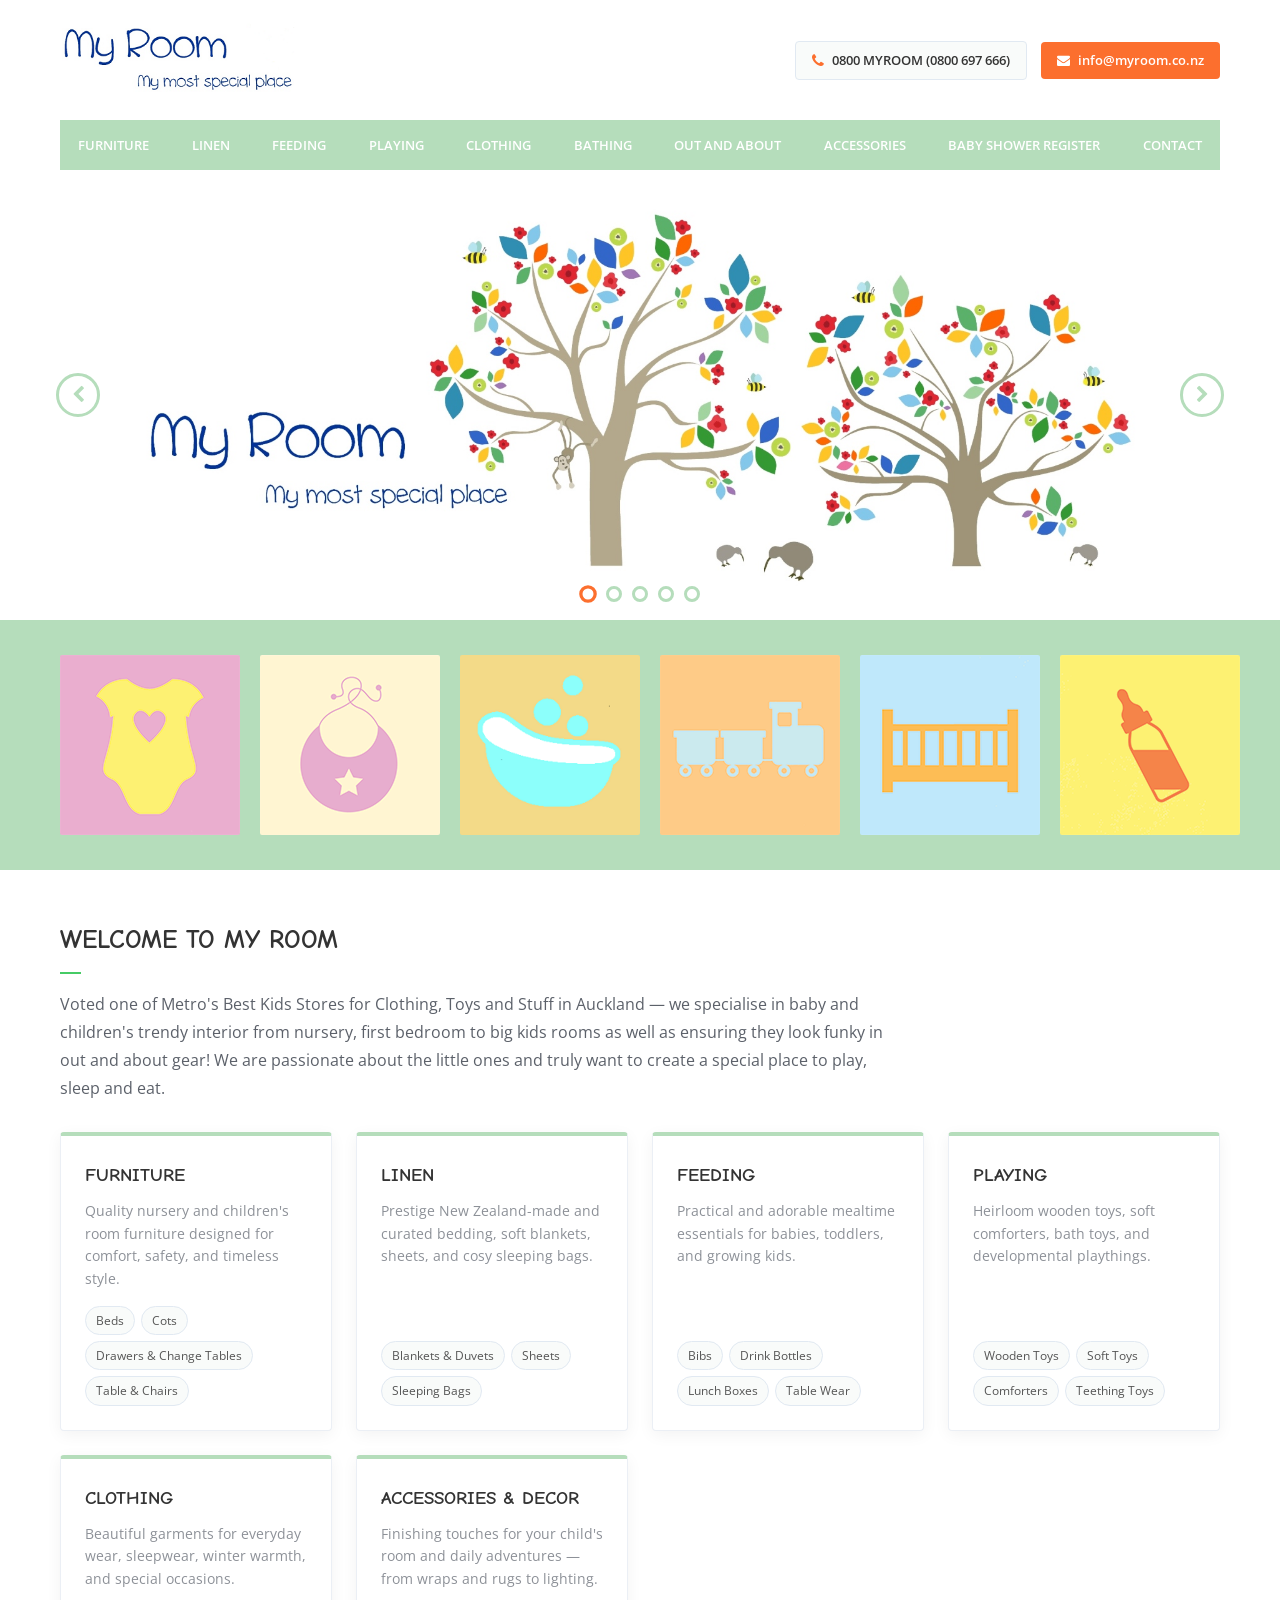
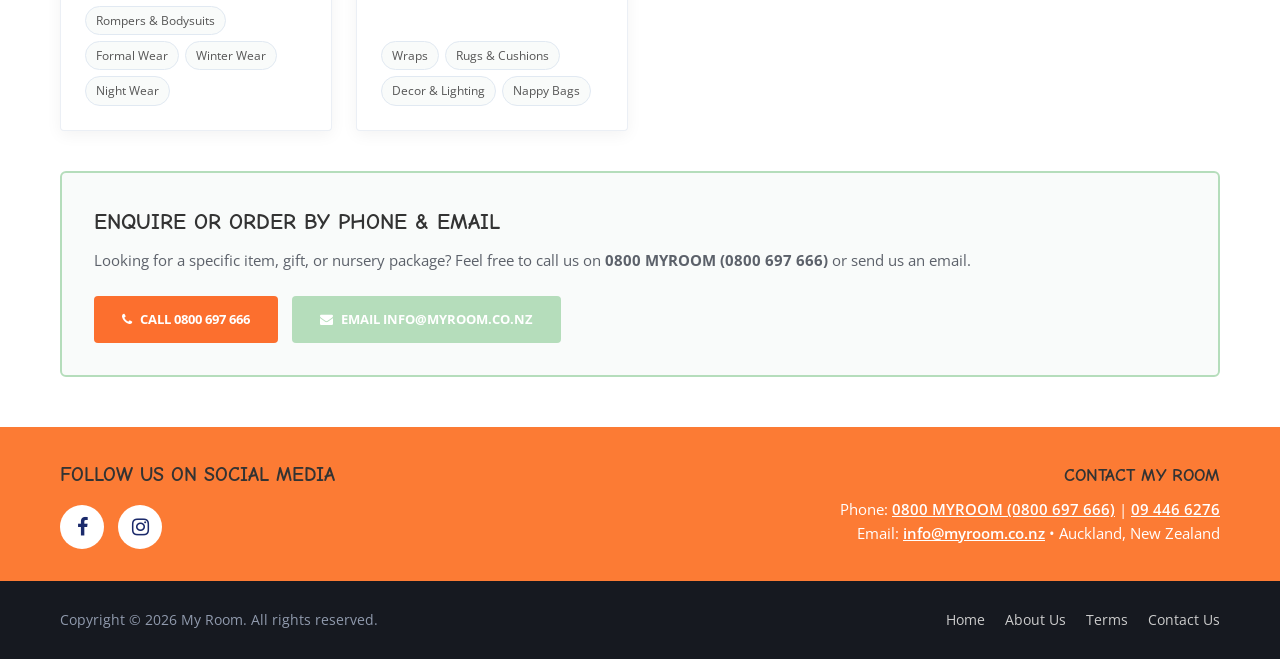
<file: index.html>
<!DOCTYPE html>
<html lang="en">
<head>
  <meta charset="UTF-8">
  <meta name="viewport" content="width=device-width, initial-scale=1.0">
  <title>My Room — Baby &amp; Children's Boutique | Auckland, NZ</title>
  <meta name="description" content="My Room specialises in baby and children's trendy interior from nursery, first bedroom to big kids rooms, linen, feeding, toys, clothing, bathing and accessories.">
  <link rel="stylesheet" href="https://cdnjs.cloudflare.com/ajax/libs/font-awesome/4.7.0/css/font-awesome.min.css">
  <link rel="stylesheet" href="css/style.css">
</head>
<body class="sparky_home">

  <!-- Header / Logo & Direct Contact -->
  <div class="sparky_full logorow">
    <header class="container">
      <div class="header-inner">
        <div class="sparky_logo_image">
          <a href="index.html">
            <img src="images/logo_small2.png" alt="My Room - My most special place">
          </a>
        </div>
        <div class="header-contact">
          <a href="tel:0800697666" class="header-contact-item header-contact-phone" title="Call us toll-free">
            <i class="fa fa-phone"></i>
            <span>0800 MYROOM (0800 697 666)</span>
          </a>
          <a href="mailto:info@myroom.co.nz" class="header-contact-item header-contact-email" title="Email us">
            <i class="fa fa-envelope"></i>
            <span>info@myroom.co.nz</span>
          </a>
        </div>
      </div>
    </header>
  </div>

  <!-- Top Navigation Menu -->
  <div class="sparky_full topmenurow">
    <div class="container">
      <nav class="nav-wrapper" aria-label="Main Navigation">
        <button class="mobile-menu-toggle" type="button" aria-expanded="false">
          <span>Menu</span>
          <i class="fa fa-bars"></i>
        </button>
        <ul class="menu navv mnu_topmenu">
          <li>
            <a href="furniture.html">Furniture</a>
            <ul class="submenu">
              <li><a href="furniture.html#beds">Beds</a></li>
              <li><a href="furniture.html#drawers-and-change-tables">Drawers and Change Tables</a></li>
              <li><a href="furniture.html#cots">Cots</a></li>
              <li><a href="furniture.html#table-chairs">Table &amp; Chairs</a></li>
            </ul>
          </li>
          <li>
            <a href="linen.html">Linen</a>
            <ul class="submenu">
              <li><a href="linen.html#blanket-and-duvets">Blanket and Duvets</a></li>
              <li><a href="linen.html#sheets">Sheets</a></li>
              <li><a href="linen.html#sleeping-bags">Sleeping Bags</a></li>
            </ul>
          </li>
          <li>
            <a href="feeding.html">Feeding</a>
            <ul class="submenu">
              <li><a href="feeding.html#bibs">Bibs</a></li>
              <li><a href="feeding.html#drink-bottles">Drink Bottles</a></li>
              <li><a href="feeding.html#lunch-boxes">Lunch Boxes</a></li>
              <li><a href="feeding.html#table-wear">Table Wear</a></li>
            </ul>
          </li>
          <li>
            <a href="playing.html">Playing</a>
            <ul class="submenu">
              <li><a href="playing.html#assorted-toys">Assorted Toys</a></li>
              <li><a href="playing.html#bath-toys">Bath Toys</a></li>
              <li><a href="playing.html#comforter-toys">Comforter Toys</a></li>
              <li><a href="playing.html#soft-toys">Soft Toys</a></li>
              <li><a href="playing.html#wooden-toys">Wooden Toys</a></li>
              <li><a href="playing.html#teething-toys">Teething Toys</a></li>
            </ul>
          </li>
          <li>
            <a href="clothing.html">Clothing</a>
            <ul class="submenu">
              <li><a href="clothing.html#winter-wear">Winter Wear</a></li>
              <li><a href="clothing.html#socks">Socks</a></li>
              <li><a href="clothing.html#footwear">Footwear</a></li>
              <li><a href="clothing.html#rompers-bodysuits">Rompers &amp; Bodysuits</a></li>
              <li><a href="clothing.html#formal-wear">Formal Wear</a></li>
              <li><a href="clothing.html#night-wear">Night Wear</a></li>
              <li><a href="clothing.html#all-in-one">All in One</a></li>
            </ul>
          </li>
          <li>
            <a href="bathing.html">Bathing</a>
            <ul class="submenu">
              <li><a href="bathing.html#towels-washers">Towels &amp; Washers</a></li>
              <li><a href="bathing.html#step-stools">Step Stools</a></li>
              <li><a href="bathing.html#brushes">Brushes</a></li>
              <li><a href="bathing.html#baths">Baths</a></li>
              <li><a href="bathing.html#bath-toys">Bath Toys</a></li>
            </ul>
          </li>
          <li>
            <a href="outandabout.html">Out and About</a>
          </li>
          <li>
            <a href="accessories.html">Accessories</a>
            <ul class="submenu">
              <li><a href="accessories.html#wraps">Wraps</a></li>
              <li><a href="accessories.html#umbrellas">Umbrellas</a></li>
              <li><a href="accessories.html#rugs">Rugs</a></li>
              <li><a href="accessories.html#nappy-bags">Nappy Bags</a></li>
              <li><a href="accessories.html#decor">Decor</a></li>
              <li><a href="accessories.html#lighting">Lighting</a></li>
              <li><a href="accessories.html#cushions">Cushions</a></li>
              <li><a href="accessories.html#clocks">Clocks</a></li>
              <li><a href="accessories.html#step-stools">Step Stools</a></li>
              <li><a href="accessories.html#back-pack">Back Pack</a></li>
            </ul>
          </li>
          <li>
            <a href="baby-shower-register.html">Baby Shower Register</a>
          </li>
          <li>
            <a href="contact.html">Contact</a>
          </li>
        </ul>
      </nav>
    </div>
  </div>

  <!-- Hero Carousel -->
  <section class="sparky_full carouselrow" aria-label="Featured Highlights">
    <div class="carousel-viewport">
      <div class="carousel-track">
        <div class="carousel-slide">
          <img src="images/carousel/logo2.png" alt="My Room Boutique">
        </div>
        <div class="carousel-slide">
          <img src="images/carousel/jamm-scooter1.jpg" alt="Jamm Scooters and Ride-on Toys">
        </div>
        <div class="carousel-slide">
          <img src="images/carousel/Wedding_Banner.jpg" alt="Wedding Favourites at My Room">
        </div>
        <div class="carousel-slide">
          <img src="images/carousel/farm-truck-big2.jpg" alt="Wooden Toys and Farm Trucks">
        </div>
        <div class="carousel-slide">
          <img src="images/carousel/toshi-wraps.jpg" alt="Toshi Baby Wraps and Organic Cotton Essentials">
        </div>
      </div>

      <button class="carousel-btn carousel-btn-prev" type="button" aria-label="Previous slide">
        <i class="fa fa-chevron-left"></i>
      </button>
      <button class="carousel-btn carousel-btn-next" type="button" aria-label="Next slide">
        <i class="fa fa-chevron-right"></i>
      </button>

      <div class="carousel-dots">
        <button class="carousel-dot is-selected" type="button" aria-label="Slide 1"></button>
        <button class="carousel-dot" type="button" aria-label="Slide 2"></button>
        <button class="carousel-dot" type="button" aria-label="Slide 3"></button>
        <button class="carousel-dot" type="button" aria-label="Slide 4"></button>
        <button class="carousel-dot" type="button" aria-label="Slide 5"></button>
      </div>
    </div>
  </section>

  <!-- Six Category Feature Tiles -->
  <section class="sparky_full bannersrow" aria-label="Product Categories">
    <div class="container">
      <div class="banners-grid">
        <div class="tile-wrapper">
          <div class="view view-third" onclick="window.location.href='clothing.html'">
            <img src="images/banner1.png" alt="Clothing">
            <div class="mask">
              <h2>Clothing</h2>
              <a href="clothing.html" class="buttons">View Products</a>
            </div>
          </div>
          <a href="clothing.html" class="tile-caption">Clothing</a>
        </div>

        <div class="tile-wrapper">
          <div class="view view-third" onclick="window.location.href='accessories.html'">
            <img src="images/banner2.png" alt="Accessories">
            <div class="mask">
              <h2>Accessories</h2>
              <a href="accessories.html" class="buttons">View Products</a>
            </div>
          </div>
          <a href="accessories.html" class="tile-caption">Accessories</a>
        </div>

        <div class="tile-wrapper">
          <div class="view view-third" onclick="window.location.href='bathing.html'">
            <img src="images/bathImage2.png" alt="Bathing">
            <div class="mask">
              <h2>Bathing</h2>
              <a href="bathing.html" class="buttons">View Products</a>
            </div>
          </div>
          <a href="bathing.html" class="tile-caption">Bathing</a>
        </div>

        <div class="tile-wrapper">
          <div class="view view-third" onclick="window.location.href='playing.html'">
            <img src="images/banner5.png" alt="Playing">
            <div class="mask">
              <h2>Playing</h2>
              <a href="playing.html" class="buttons">View Products</a>
            </div>
          </div>
          <a href="playing.html" class="tile-caption">Playing</a>
        </div>

        <div class="tile-wrapper">
          <div class="view view-third" onclick="window.location.href='furniture.html'">
            <img src="images/banner6.png" alt="Furniture">
            <div class="mask">
              <h2>Furniture</h2>
              <a href="furniture.html" class="buttons">View Products</a>
            </div>
          </div>
          <a href="furniture.html" class="tile-caption">Furniture</a>
        </div>

        <div class="tile-wrapper">
          <div class="view view-third" onclick="window.location.href='feeding.html'">
            <img src="images/banner4.png" alt="Feeding">
            <div class="mask">
              <h2>Feeding</h2>
              <a href="feeding.html" class="buttons">View Products</a>
            </div>
          </div>
          <a href="feeding.html" class="tile-caption">Feeding</a>
        </div>
      </div>
    </div>
  </section>

  <!-- Main Content -->
  <main class="sparky_full content_sparky">
    <div class="container">
      <h2 class="section-heading">Welcome to My Room</h2>
      <p class="lead-text">
        Voted one of Metro's Best Kids Stores for Clothing, Toys and Stuff in Auckland — we specialise in baby and children's trendy interior from nursery, first bedroom to big kids rooms as well as ensuring they look funky in out and about gear! We are passionate about the little ones and truly want to create a special place to play, sleep and eat.
      </p>

      <div class="subcategory-grid">
        <div class="subcategory-card">
          <div>
            <h3><a href="furniture.html" style="color: inherit;">Furniture</a></h3>
            <p>Quality nursery and children's room furniture designed for comfort, safety, and timeless style.</p>
          </div>
          <div class="card-tags">
            <span class="tag">Beds</span>
            <span class="tag">Cots</span>
            <span class="tag">Drawers &amp; Change Tables</span>
            <span class="tag">Table &amp; Chairs</span>
          </div>
        </div>

        <div class="subcategory-card">
          <div>
            <h3><a href="linen.html" style="color: inherit;">Linen</a></h3>
            <p>Prestige New Zealand-made and curated bedding, soft blankets, sheets, and cosy sleeping bags.</p>
          </div>
          <div class="card-tags">
            <span class="tag">Blankets &amp; Duvets</span>
            <span class="tag">Sheets</span>
            <span class="tag">Sleeping Bags</span>
          </div>
        </div>

        <div class="subcategory-card">
          <div>
            <h3><a href="feeding.html" style="color: inherit;">Feeding</a></h3>
            <p>Practical and adorable mealtime essentials for babies, toddlers, and growing kids.</p>
          </div>
          <div class="card-tags">
            <span class="tag">Bibs</span>
            <span class="tag">Drink Bottles</span>
            <span class="tag">Lunch Boxes</span>
            <span class="tag">Table Wear</span>
          </div>
        </div>

        <div class="subcategory-card">
          <div>
            <h3><a href="playing.html" style="color: inherit;">Playing</a></h3>
            <p>Heirloom wooden toys, soft comforters, bath toys, and developmental playthings.</p>
          </div>
          <div class="card-tags">
            <span class="tag">Wooden Toys</span>
            <span class="tag">Soft Toys</span>
            <span class="tag">Comforters</span>
            <span class="tag">Teething Toys</span>
          </div>
        </div>

        <div class="subcategory-card">
          <div>
            <h3><a href="clothing.html" style="color: inherit;">Clothing</a></h3>
            <p>Beautiful garments for everyday wear, sleepwear, winter warmth, and special occasions.</p>
          </div>
          <div class="card-tags">
            <span class="tag">Rompers &amp; Bodysuits</span>
            <span class="tag">Formal Wear</span>
            <span class="tag">Winter Wear</span>
            <span class="tag">Night Wear</span>
          </div>
        </div>

        <div class="subcategory-card">
          <div>
            <h3><a href="accessories.html" style="color: inherit;">Accessories &amp; Decor</a></h3>
            <p>Finishing touches for your child's room and daily adventures — from wraps and rugs to lighting.</p>
          </div>
          <div class="card-tags">
            <span class="tag">Wraps</span>
            <span class="tag">Rugs &amp; Cushions</span>
            <span class="tag">Decor &amp; Lighting</span>
            <span class="tag">Nappy Bags</span>
          </div>
        </div>
      </div>

      <!-- Direct Phone & Email Contact Banner -->
      <div class="enquiry-banner">
        <div class="enquiry-banner-content">
          <h3>Enquire or Order by Phone &amp; Email</h3>
          <p>Looking for a specific item, gift, or nursery package? Feel free to call us on <strong>0800 MYROOM (0800 697 666)</strong> or send us an email.</p>
        </div>
        <div class="enquiry-actions">
          <a href="tel:0800697666" class="btn btn-orange">
            <i class="fa fa-phone"></i> Call 0800 697 666
          </a>
          <a href="mailto:info@myroom.co.nz" class="btn">
            <i class="fa fa-envelope"></i> Email info@myroom.co.nz
          </a>
        </div>
      </div>
    </div>
  </main>

  <!-- Social Media & Direct Contact Band -->
  <section class="sparky_full bottomrow2">
    <div class="container">
      <div class="bottomrow2-inner">
        <div>
          <h3>Follow Us on Social Media</h3>
          <div class="social-circles">
            <a href="https://www.facebook.com/Devonport-My-Room-children-boutique-101175506605422" target="_blank" rel="noopener noreferrer" class="social-circle" aria-label="Facebook">
              <i class="fa fa-facebook"></i>
            </a>
            <a href="https://www.instagram.com/myroomdevonport/" target="_blank" rel="noopener noreferrer" class="social-circle" aria-label="Instagram">
              <i class="fa fa-instagram"></i>
            </a>
          </div>
        </div>
        <div class="bottomrow2-contact">
          <strong>Contact My Room</strong>
          <div>Phone: <a href="tel:0800697666">0800 MYROOM (0800 697 666)</a> | <a href="tel:+6494466276">09 446 6276</a></div>
          <div>Email: <a href="mailto:info@myroom.co.nz">info@myroom.co.nz</a> &bull; Auckland, New Zealand</div>
        </div>
      </div>
    </div>
  </section>

  <!-- Footer -->
  <footer class="sparky_full footerrow">
    <div class="container">
      <div class="footer-inner">
        <p class="copyright">Copyright &copy; 2026 My Room. All rights reserved.</p>
        <ul class="menu standard mnu_footermenu">
          <li><a href="index.html">Home</a></li>
          <li><a href="about.html">About Us</a></li>
          <li><a href="terms.html">Terms</a></li>
          <li><a href="contact.html">Contact Us</a></li>
        </ul>
      </div>
    </div>
  </footer>

  <script src="js/main.js"></script>
</body>
</html>
</file>
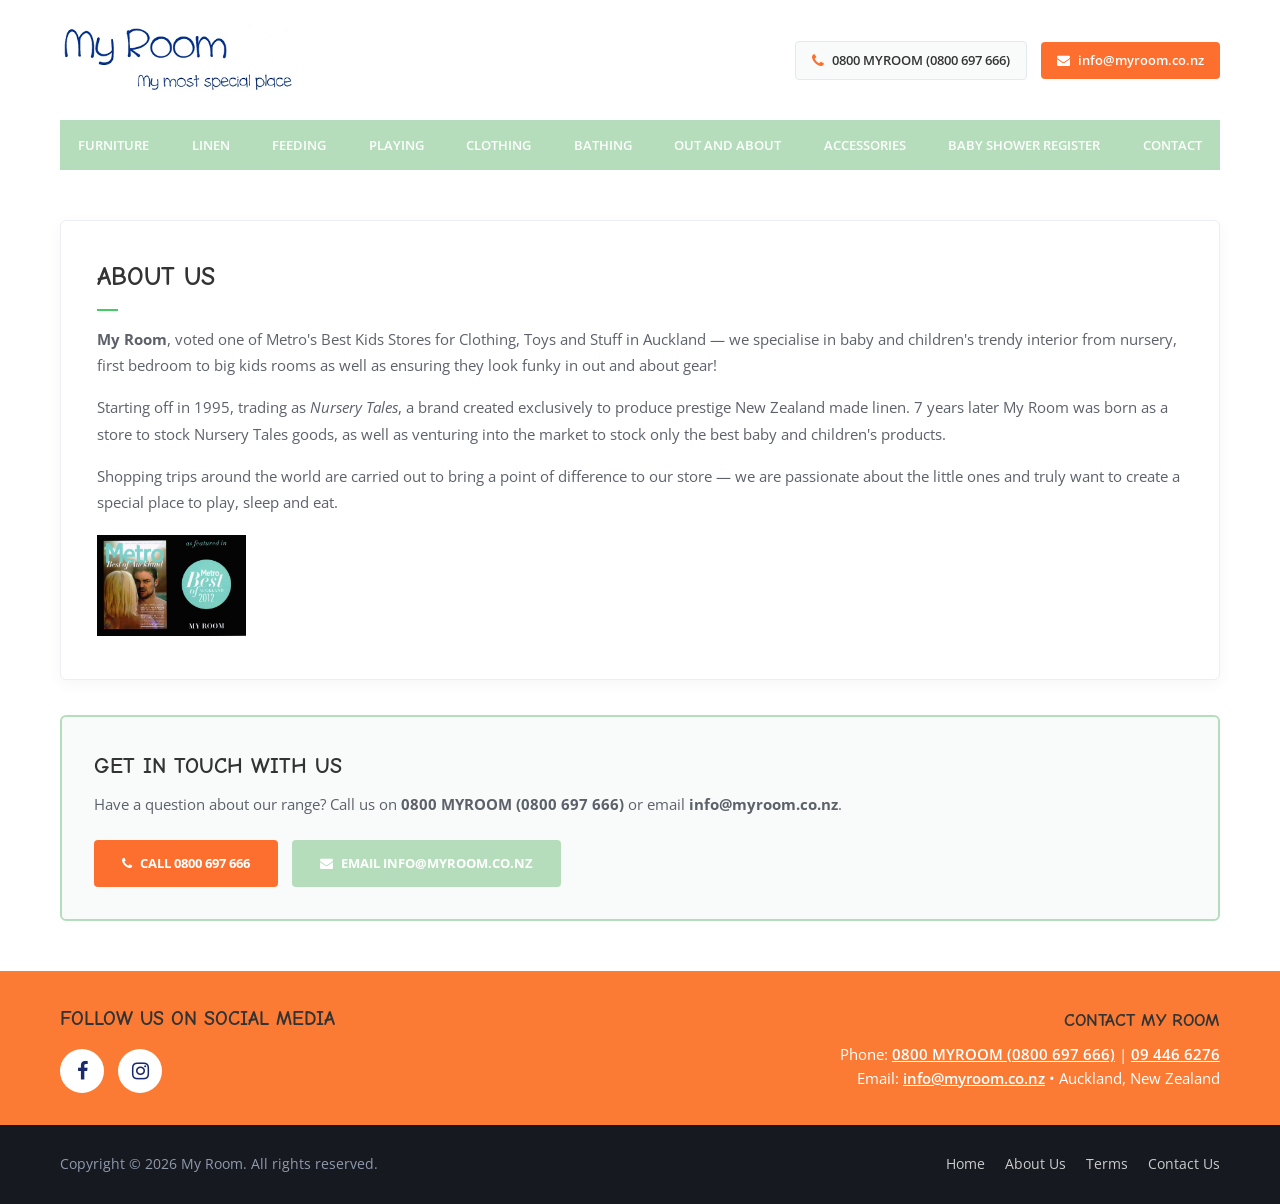
<file: about.html>
<!DOCTYPE html>
<html lang="en">
<head>
  <meta charset="UTF-8">
  <meta name="viewport" content="width=device-width, initial-scale=1.0">
  <title>About Us — My Room | Auckland, NZ</title>
  <meta name="description" content="About My Room — voted one of Metro's Best Kids Stores for Clothing, Toys and Stuff in Auckland.">
  <link rel="stylesheet" href="https://cdnjs.cloudflare.com/ajax/libs/font-awesome/4.7.0/css/font-awesome.min.css">
  <link rel="stylesheet" href="css/style.css">
</head>
<body>

  <!-- Header / Logo & Direct Contact -->
  <div class="sparky_full logorow">
    <header class="container">
      <div class="header-inner">
        <div class="sparky_logo_image">
          <a href="index.html">
            <img src="images/logo_small2.png" alt="My Room - My most special place">
          </a>
        </div>
        <div class="header-contact">
          <a href="tel:0800697666" class="header-contact-item header-contact-phone" title="Call us toll-free">
            <i class="fa fa-phone"></i>
            <span>0800 MYROOM (0800 697 666)</span>
          </a>
          <a href="mailto:info@myroom.co.nz" class="header-contact-item header-contact-email" title="Email us">
            <i class="fa fa-envelope"></i>
            <span>info@myroom.co.nz</span>
          </a>
        </div>
      </div>
    </header>
  </div>

  <!-- Top Navigation Menu -->
  <div class="sparky_full topmenurow">
    <div class="container">
      <nav class="nav-wrapper" aria-label="Main Navigation">
        <button class="mobile-menu-toggle" type="button" aria-expanded="false">
          <span>Menu</span>
          <i class="fa fa-bars"></i>
        </button>
        <ul class="menu navv mnu_topmenu">
          <li>
            <a href="furniture.html">Furniture</a>
            <ul class="submenu">
              <li><a href="furniture.html#beds">Beds</a></li>
              <li><a href="furniture.html#drawers-and-change-tables">Drawers and Change Tables</a></li>
              <li><a href="furniture.html#cots">Cots</a></li>
              <li><a href="furniture.html#table-chairs">Table &amp; Chairs</a></li>
            </ul>
          </li>
          <li>
            <a href="linen.html">Linen</a>
            <ul class="submenu">
              <li><a href="linen.html#blanket-and-duvets">Blanket and Duvets</a></li>
              <li><a href="linen.html#sheets">Sheets</a></li>
              <li><a href="linen.html#sleeping-bags">Sleeping Bags</a></li>
            </ul>
          </li>
          <li>
            <a href="feeding.html">Feeding</a>
            <ul class="submenu">
              <li><a href="feeding.html#bibs">Bibs</a></li>
              <li><a href="feeding.html#drink-bottles">Drink Bottles</a></li>
              <li><a href="feeding.html#lunch-boxes">Lunch Boxes</a></li>
              <li><a href="feeding.html#table-wear">Table Wear</a></li>
            </ul>
          </li>
          <li>
            <a href="playing.html">Playing</a>
            <ul class="submenu">
              <li><a href="playing.html#assorted-toys">Assorted Toys</a></li>
              <li><a href="playing.html#bath-toys">Bath Toys</a></li>
              <li><a href="playing.html#comforter-toys">Comforter Toys</a></li>
              <li><a href="playing.html#soft-toys">Soft Toys</a></li>
              <li><a href="playing.html#wooden-toys">Wooden Toys</a></li>
              <li><a href="playing.html#teething-toys">Teething Toys</a></li>
            </ul>
          </li>
          <li>
            <a href="clothing.html">Clothing</a>
            <ul class="submenu">
              <li><a href="clothing.html#winter-wear">Winter Wear</a></li>
              <li><a href="clothing.html#socks">Socks</a></li>
              <li><a href="clothing.html#footwear">Footwear</a></li>
              <li><a href="clothing.html#rompers-bodysuits">Rompers &amp; Bodysuits</a></li>
              <li><a href="clothing.html#formal-wear">Formal Wear</a></li>
              <li><a href="clothing.html#night-wear">Night Wear</a></li>
              <li><a href="clothing.html#all-in-one">All in One</a></li>
            </ul>
          </li>
          <li>
            <a href="bathing.html">Bathing</a>
            <ul class="submenu">
              <li><a href="bathing.html#towels-washers">Towels &amp; Washers</a></li>
              <li><a href="bathing.html#step-stools">Step Stools</a></li>
              <li><a href="bathing.html#brushes">Brushes</a></li>
              <li><a href="bathing.html#baths">Baths</a></li>
              <li><a href="bathing.html#bath-toys">Bath Toys</a></li>
            </ul>
          </li>
          <li>
            <a href="outandabout.html">Out and About</a>
          </li>
          <li>
            <a href="accessories.html">Accessories</a>
            <ul class="submenu">
              <li><a href="accessories.html#wraps">Wraps</a></li>
              <li><a href="accessories.html#umbrellas">Umbrellas</a></li>
              <li><a href="accessories.html#rugs">Rugs</a></li>
              <li><a href="accessories.html#nappy-bags">Nappy Bags</a></li>
              <li><a href="accessories.html#decor">Decor</a></li>
              <li><a href="accessories.html#lighting">Lighting</a></li>
              <li><a href="accessories.html#cushions">Cushions</a></li>
              <li><a href="accessories.html#clocks">Clocks</a></li>
              <li><a href="accessories.html#step-stools">Step Stools</a></li>
              <li><a href="accessories.html#back-pack">Back Pack</a></li>
            </ul>
          </li>
          <li>
            <a href="baby-shower-register.html">Baby Shower Register</a>
          </li>
          <li>
            <a href="contact.html">Contact</a>
          </li>
        </ul>
      </nav>
    </div>
  </div>

  <!-- Main Content -->
  <main class="sparky_full content_sparky">
    <div class="container">
      <div class="article-box">
        <h1 class="section-heading">About Us</h1>
        <p>
          <strong>My Room</strong>, voted one of Metro's Best Kids Stores for Clothing, Toys and Stuff in Auckland — we specialise in baby and children's trendy interior from nursery, first bedroom to big kids rooms as well as ensuring they look funky in out and about gear!
        </p>
        <p>
          Starting off in 1995, trading as <em>Nursery Tales</em>, a brand created exclusively to produce prestige New Zealand made linen. 7 years later My Room was born as a store to stock Nursery Tales goods, as well as venturing into the market to stock only the best baby and children's products.
        </p>
        <p>
          Shopping trips around the world are carried out to bring a point of difference to our store — we are passionate about the little ones and truly want to create a special place to play, sleep and eat.
        </p>
        <p style="margin-top: 20px; margin-bottom: 0;">
          <img src="images/metro.jpg" alt="Metro Best of Auckland" width="149" height="101">
        </p>
      </div>

      <div class="enquiry-banner">
        <div class="enquiry-banner-content">
          <h3>Get in Touch With Us</h3>
          <p>Have a question about our range? Call us on <strong>0800 MYROOM (0800 697 666)</strong> or email <strong>info@myroom.co.nz</strong>.</p>
        </div>
        <div class="enquiry-actions">
          <a href="tel:0800697666" class="btn btn-orange">
            <i class="fa fa-phone"></i> Call 0800 697 666
          </a>
          <a href="mailto:info@myroom.co.nz" class="btn">
            <i class="fa fa-envelope"></i> Email info@myroom.co.nz
          </a>
        </div>
      </div>
    </div>
  </main>

  <!-- Social Media & Direct Contact Band -->
  <section class="sparky_full bottomrow2">
    <div class="container">
      <div class="bottomrow2-inner">
        <div>
          <h3>Follow Us on Social Media</h3>
          <div class="social-circles">
            <a href="https://www.facebook.com/Devonport-My-Room-children-boutique-101175506605422" target="_blank" rel="noopener noreferrer" class="social-circle" aria-label="Facebook">
              <i class="fa fa-facebook"></i>
            </a>
            <a href="https://www.instagram.com/myroomdevonport/" target="_blank" rel="noopener noreferrer" class="social-circle" aria-label="Instagram">
              <i class="fa fa-instagram"></i>
            </a>
          </div>
        </div>
        <div class="bottomrow2-contact">
          <strong>Contact My Room</strong>
          <div>Phone: <a href="tel:0800697666">0800 MYROOM (0800 697 666)</a> | <a href="tel:+6494466276">09 446 6276</a></div>
          <div>Email: <a href="mailto:info@myroom.co.nz">info@myroom.co.nz</a> &bull; Auckland, New Zealand</div>
        </div>
      </div>
    </div>
  </section>

  <!-- Footer -->
  <footer class="sparky_full footerrow">
    <div class="container">
      <div class="footer-inner">
        <p class="copyright">Copyright &copy; 2026 My Room. All rights reserved.</p>
        <ul class="menu standard mnu_footermenu">
          <li><a href="index.html">Home</a></li>
          <li><a href="about.html">About Us</a></li>
          <li><a href="terms.html">Terms</a></li>
          <li><a href="contact.html">Contact Us</a></li>
        </ul>
      </div>
    </div>
  </footer>

  <script src="js/main.js"></script>
</body>
</html>
</file>
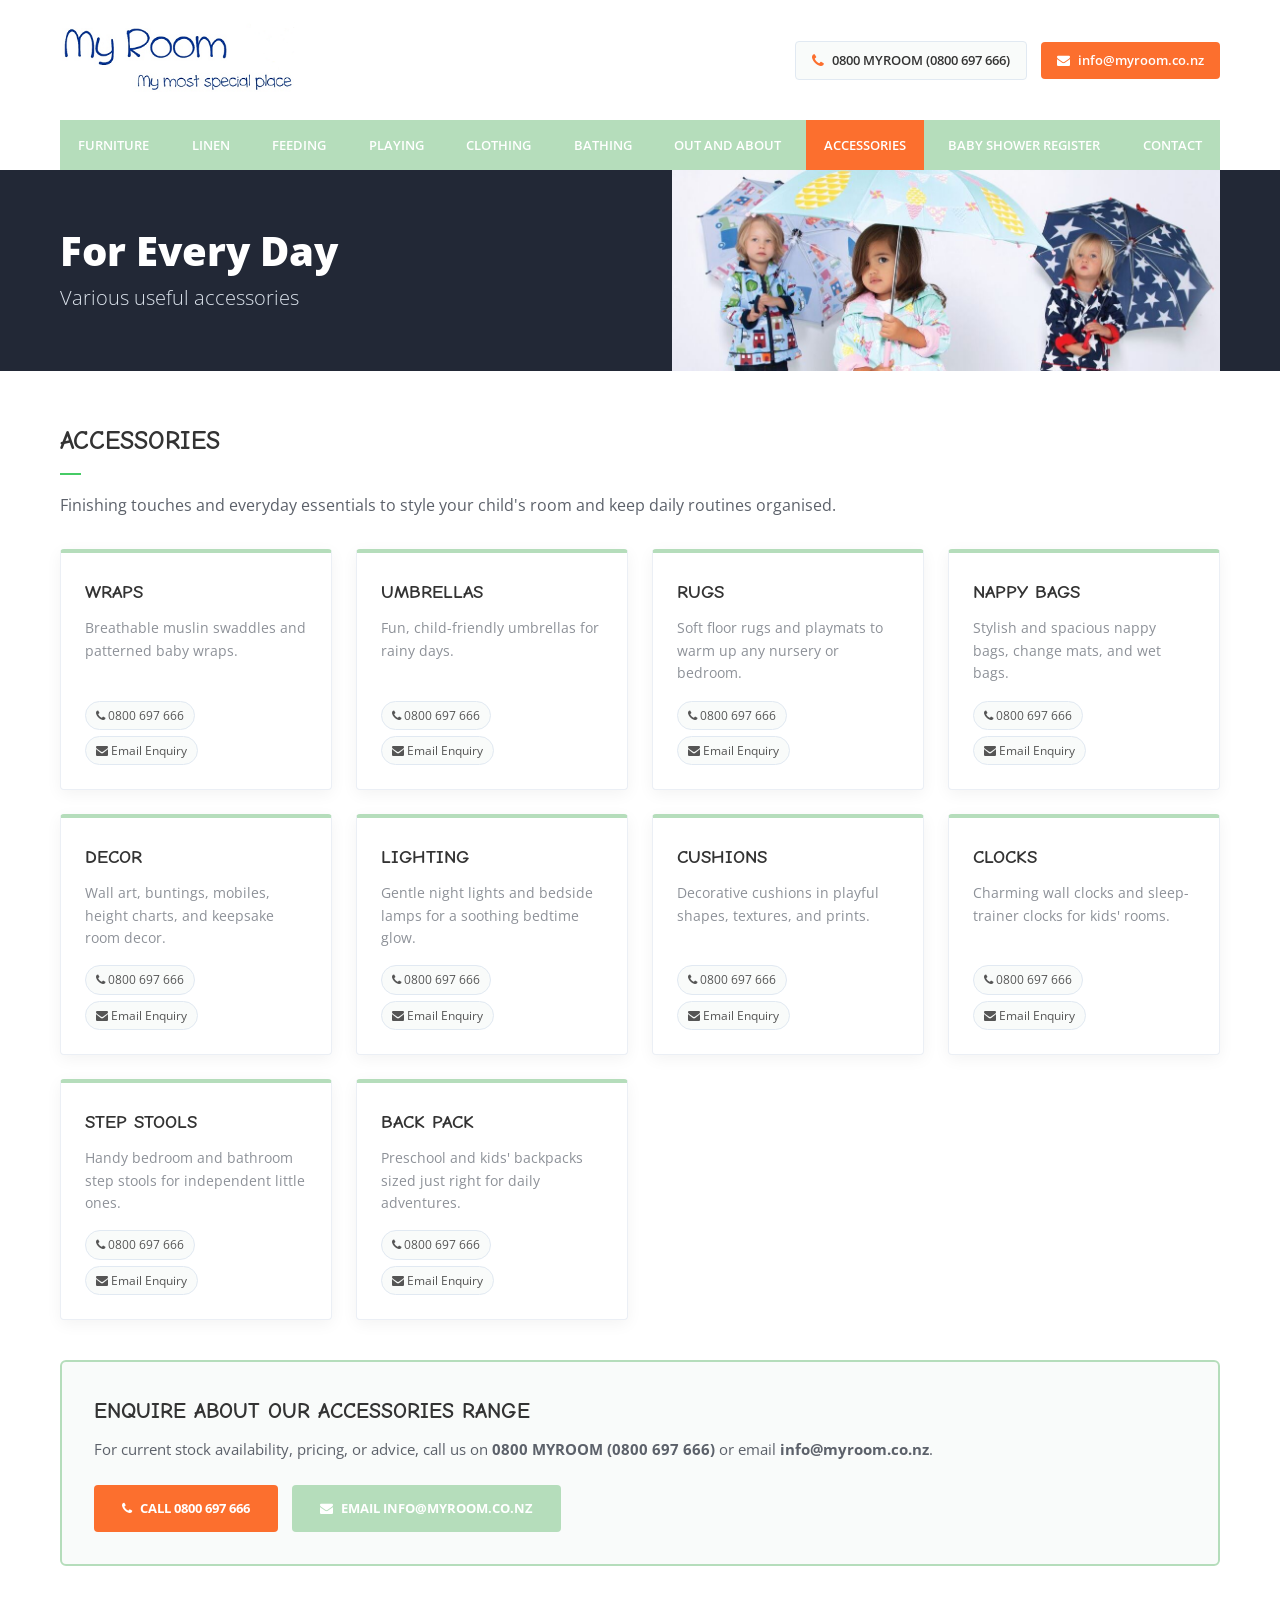
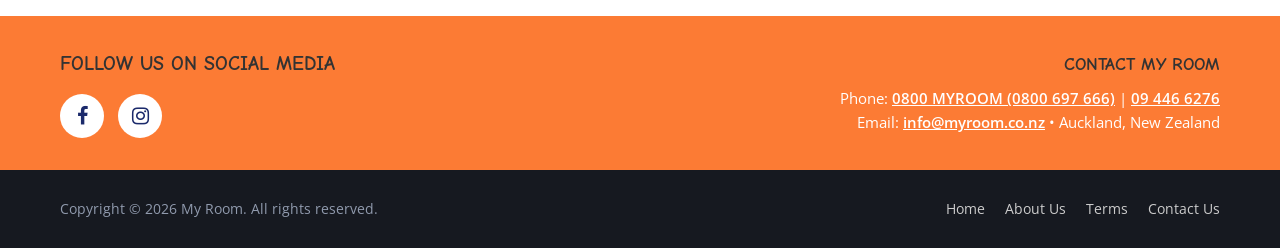
<file: accessories.html>
﻿<!DOCTYPE html>
<html lang="en">
<head>
  <meta charset="UTF-8">
  <meta name="viewport" content="width=device-width, initial-scale=1.0">
  <title>Accessories — My Room | Auckland, NZ</title>
  <meta name="description" content="Finishing touches and everyday essentials to style your child's room and keep daily routines organised.">
  <link rel="stylesheet" href="https://cdnjs.cloudflare.com/ajax/libs/font-awesome/4.7.0/css/font-awesome.min.css">
  <link rel="stylesheet" href="css/style.css">
</head>
<body>

  <!-- Header / Logo & Direct Contact -->
  <div class="sparky_full logorow">
    <header class="container">
      <div class="header-inner">
        <div class="sparky_logo_image">
          <a href="index.html">
            <img src="images/logo_small2.png" alt="My Room - My most special place">
          </a>
        </div>
        <div class="header-contact">
          <a href="tel:0800697666" class="header-contact-item header-contact-phone" title="Call us toll-free">
            <i class="fa fa-phone"></i>
            <span>0800 MYROOM (0800 697 666)</span>
          </a>
          <a href="mailto:info@myroom.co.nz" class="header-contact-item header-contact-email" title="Email us">
            <i class="fa fa-envelope"></i>
            <span>info@myroom.co.nz</span>
          </a>
        </div>
      </div>
    </header>
  </div>

  <!-- Top Navigation Menu -->
  <div class="sparky_full topmenurow">
    <div class="container">
      <nav class="nav-wrapper" aria-label="Main Navigation">
        <button class="mobile-menu-toggle" type="button" aria-expanded="false">
          <span>Menu</span>
          <i class="fa fa-bars"></i>
        </button>
        <ul class="menu navv mnu_topmenu">
          <li>
            <a href="furniture.html">Furniture</a>
            <ul class="submenu">
              <li><a href="furniture.html#beds">Beds</a></li>
              <li><a href="furniture.html#drawers-and-change-tables">Drawers and Change Tables</a></li>
              <li><a href="furniture.html#cots">Cots</a></li>
              <li><a href="furniture.html#table-chairs">Table &amp; Chairs</a></li>
            </ul>
          </li>
          <li>
            <a href="linen.html">Linen</a>
            <ul class="submenu">
              <li><a href="linen.html#blanket-and-duvets">Blanket and Duvets</a></li>
              <li><a href="linen.html#sheets">Sheets</a></li>
              <li><a href="linen.html#sleeping-bags">Sleeping Bags</a></li>
            </ul>
          </li>
          <li>
            <a href="feeding.html">Feeding</a>
            <ul class="submenu">
              <li><a href="feeding.html#bibs">Bibs</a></li>
              <li><a href="feeding.html#drink-bottles">Drink Bottles</a></li>
              <li><a href="feeding.html#lunch-boxes">Lunch Boxes</a></li>
              <li><a href="feeding.html#table-wear">Table Wear</a></li>
            </ul>
          </li>
          <li>
            <a href="playing.html">Playing</a>
            <ul class="submenu">
              <li><a href="playing.html#assorted-toys">Assorted Toys</a></li>
              <li><a href="playing.html#bath-toys">Bath Toys</a></li>
              <li><a href="playing.html#comforter-toys">Comforter Toys</a></li>
              <li><a href="playing.html#soft-toys">Soft Toys</a></li>
              <li><a href="playing.html#wooden-toys">Wooden Toys</a></li>
              <li><a href="playing.html#teething-toys">Teething Toys</a></li>
            </ul>
          </li>
          <li>
            <a href="clothing.html">Clothing</a>
            <ul class="submenu">
              <li><a href="clothing.html#winter-wear">Winter Wear</a></li>
              <li><a href="clothing.html#socks">Socks</a></li>
              <li><a href="clothing.html#footwear">Footwear</a></li>
              <li><a href="clothing.html#rompers-bodysuits">Rompers &amp; Bodysuits</a></li>
              <li><a href="clothing.html#formal-wear">Formal Wear</a></li>
              <li><a href="clothing.html#night-wear">Night Wear</a></li>
              <li><a href="clothing.html#all-in-one">All in One</a></li>
            </ul>
          </li>
          <li>
            <a href="bathing.html">Bathing</a>
            <ul class="submenu">
              <li><a href="bathing.html#towels-washers">Towels &amp; Washers</a></li>
              <li><a href="bathing.html#step-stools">Step Stools</a></li>
              <li><a href="bathing.html#brushes">Brushes</a></li>
              <li><a href="bathing.html#baths">Baths</a></li>
              <li><a href="bathing.html#bath-toys">Bath Toys</a></li>
            </ul>
          </li>
          <li>
            <a href="outandabout.html">Out and About</a>
          </li>
          <li class="active">
            <a href="accessories.html">Accessories</a>
            <ul class="submenu">
              <li><a href="accessories.html#wraps">Wraps</a></li>
              <li><a href="accessories.html#umbrellas">Umbrellas</a></li>
              <li><a href="accessories.html#rugs">Rugs</a></li>
              <li><a href="accessories.html#nappy-bags">Nappy Bags</a></li>
              <li><a href="accessories.html#decor">Decor</a></li>
              <li><a href="accessories.html#lighting">Lighting</a></li>
              <li><a href="accessories.html#cushions">Cushions</a></li>
              <li><a href="accessories.html#clocks">Clocks</a></li>
              <li><a href="accessories.html#step-stools">Step Stools</a></li>
              <li><a href="accessories.html#back-pack">Back Pack</a></li>
            </ul>
          </li>
          <li>
            <a href="baby-shower-register.html">Baby Shower Register</a>
          </li>
          <li>
            <a href="contact.html">Contact</a>
          </li>
        </ul>
      </nav>
    </div>
  </div>

  <!-- Category Hero Banner -->
  <section class="sparky_full headerrow">
    <div class="container">
      <div class="headerrow-inner">
        <div class="headerrow-text">
          <div class="heading">For Every Day</div>
          <div class="subheading">Various useful accessories</div>
        </div>
        <div class="headerrow-image">
          <img src="images/penny-s-3-kids-1.jpg" alt="Accessories">
        </div>
      </div>
    </div>
  </section>

  <!-- Main Content -->
  <main class="sparky_full content_sparky">
    <div class="container">
      <h1 class="section-heading">Accessories</h1>
      <p class="lead-text">Finishing touches and everyday essentials to style your child's room and keep daily routines organised.</p>

      <div class="subcategory-grid">
        <div class="subcategory-card" id="wraps">
          <div>
            <h3>Wraps</h3>
            <p>Breathable muslin swaddles and patterned baby wraps.</p>
          </div>
          <div class="card-tags">
            <a href="tel:0800697666" class="tag"><i class="fa fa-phone"></i> 0800 697 666</a>
            <a href="mailto:info@myroom.co.nz?subject=Enquiry:%20Accessories%20-%20Wraps" class="tag"><i class="fa fa-envelope"></i> Email Enquiry</a>
          </div>
        </div>
        <div class="subcategory-card" id="umbrellas">
          <div>
            <h3>Umbrellas</h3>
            <p>Fun, child-friendly umbrellas for rainy days.</p>
          </div>
          <div class="card-tags">
            <a href="tel:0800697666" class="tag"><i class="fa fa-phone"></i> 0800 697 666</a>
            <a href="mailto:info@myroom.co.nz?subject=Enquiry:%20Accessories%20-%20Umbrellas" class="tag"><i class="fa fa-envelope"></i> Email Enquiry</a>
          </div>
        </div>
        <div class="subcategory-card" id="rugs">
          <div>
            <h3>Rugs</h3>
            <p>Soft floor rugs and playmats to warm up any nursery or bedroom.</p>
          </div>
          <div class="card-tags">
            <a href="tel:0800697666" class="tag"><i class="fa fa-phone"></i> 0800 697 666</a>
            <a href="mailto:info@myroom.co.nz?subject=Enquiry:%20Accessories%20-%20Rugs" class="tag"><i class="fa fa-envelope"></i> Email Enquiry</a>
          </div>
        </div>
        <div class="subcategory-card" id="nappy-bags">
          <div>
            <h3>Nappy Bags</h3>
            <p>Stylish and spacious nappy bags, change mats, and wet bags.</p>
          </div>
          <div class="card-tags">
            <a href="tel:0800697666" class="tag"><i class="fa fa-phone"></i> 0800 697 666</a>
            <a href="mailto:info@myroom.co.nz?subject=Enquiry:%20Accessories%20-%20Nappy%20Bags" class="tag"><i class="fa fa-envelope"></i> Email Enquiry</a>
          </div>
        </div>
        <div class="subcategory-card" id="decor">
          <div>
            <h3>Decor</h3>
            <p>Wall art, buntings, mobiles, height charts, and keepsake room decor.</p>
          </div>
          <div class="card-tags">
            <a href="tel:0800697666" class="tag"><i class="fa fa-phone"></i> 0800 697 666</a>
            <a href="mailto:info@myroom.co.nz?subject=Enquiry:%20Accessories%20-%20Decor" class="tag"><i class="fa fa-envelope"></i> Email Enquiry</a>
          </div>
        </div>
        <div class="subcategory-card" id="lighting">
          <div>
            <h3>Lighting</h3>
            <p>Gentle night lights and bedside lamps for a soothing bedtime glow.</p>
          </div>
          <div class="card-tags">
            <a href="tel:0800697666" class="tag"><i class="fa fa-phone"></i> 0800 697 666</a>
            <a href="mailto:info@myroom.co.nz?subject=Enquiry:%20Accessories%20-%20Lighting" class="tag"><i class="fa fa-envelope"></i> Email Enquiry</a>
          </div>
        </div>
        <div class="subcategory-card" id="cushions">
          <div>
            <h3>Cushions</h3>
            <p>Decorative cushions in playful shapes, textures, and prints.</p>
          </div>
          <div class="card-tags">
            <a href="tel:0800697666" class="tag"><i class="fa fa-phone"></i> 0800 697 666</a>
            <a href="mailto:info@myroom.co.nz?subject=Enquiry:%20Accessories%20-%20Cushions" class="tag"><i class="fa fa-envelope"></i> Email Enquiry</a>
          </div>
        </div>
        <div class="subcategory-card" id="clocks">
          <div>
            <h3>Clocks</h3>
            <p>Charming wall clocks and sleep-trainer clocks for kids' rooms.</p>
          </div>
          <div class="card-tags">
            <a href="tel:0800697666" class="tag"><i class="fa fa-phone"></i> 0800 697 666</a>
            <a href="mailto:info@myroom.co.nz?subject=Enquiry:%20Accessories%20-%20Clocks" class="tag"><i class="fa fa-envelope"></i> Email Enquiry</a>
          </div>
        </div>
        <div class="subcategory-card" id="step-stools">
          <div>
            <h3>Step Stools</h3>
            <p>Handy bedroom and bathroom step stools for independent little ones.</p>
          </div>
          <div class="card-tags">
            <a href="tel:0800697666" class="tag"><i class="fa fa-phone"></i> 0800 697 666</a>
            <a href="mailto:info@myroom.co.nz?subject=Enquiry:%20Accessories%20-%20Step%20Stools" class="tag"><i class="fa fa-envelope"></i> Email Enquiry</a>
          </div>
        </div>
        <div class="subcategory-card" id="back-pack">
          <div>
            <h3>Back Pack</h3>
            <p>Preschool and kids' backpacks sized just right for daily adventures.</p>
          </div>
          <div class="card-tags">
            <a href="tel:0800697666" class="tag"><i class="fa fa-phone"></i> 0800 697 666</a>
            <a href="mailto:info@myroom.co.nz?subject=Enquiry:%20Accessories%20-%20Back%20Pack" class="tag"><i class="fa fa-envelope"></i> Email Enquiry</a>
          </div>
        </div>
      </div>

      <!-- Direct Phone & Email Contact Banner -->
      <div class="enquiry-banner">
        <div class="enquiry-banner-content">
          <h3>Enquire About Our Accessories Range</h3>
          <p>For current stock availability, pricing, or advice, call us on <strong>0800 MYROOM (0800 697 666)</strong> or email <strong>info@myroom.co.nz</strong>.</p>
        </div>
        <div class="enquiry-actions">
          <a href="tel:0800697666" class="btn btn-orange">
            <i class="fa fa-phone"></i> Call 0800 697 666
          </a>
          <a href="mailto:info@myroom.co.nz?subject=Enquiry:%20Accessories" class="btn">
            <i class="fa fa-envelope"></i> Email info@myroom.co.nz
          </a>
        </div>
      </div>
    </div>
  </main>

  <!-- Social Media & Direct Contact Band -->
  <section class="sparky_full bottomrow2">
    <div class="container">
      <div class="bottomrow2-inner">
        <div>
          <h3>Follow Us on Social Media</h3>
          <div class="social-circles">
            <a href="https://www.facebook.com/Devonport-My-Room-children-boutique-101175506605422" target="_blank" rel="noopener noreferrer" class="social-circle" aria-label="Facebook">
              <i class="fa fa-facebook"></i>
            </a>
            <a href="https://www.instagram.com/myroomdevonport/" target="_blank" rel="noopener noreferrer" class="social-circle" aria-label="Instagram">
              <i class="fa fa-instagram"></i>
            </a>
          </div>
        </div>
        <div class="bottomrow2-contact">
          <strong>Contact My Room</strong>
          <div>Phone: <a href="tel:0800697666">0800 MYROOM (0800 697 666)</a> | <a href="tel:+6494466276">09 446 6276</a></div>
          <div>Email: <a href="mailto:info@myroom.co.nz">info@myroom.co.nz</a> &bull; Auckland, New Zealand</div>
        </div>
      </div>
    </div>
  </section>

  <!-- Footer -->
  <footer class="sparky_full footerrow">
    <div class="container">
      <div class="footer-inner">
        <p class="copyright">Copyright &copy; 2026 My Room. All rights reserved.</p>
        <ul class="menu standard mnu_footermenu">
          <li><a href="index.html">Home</a></li>
          <li><a href="about.html">About Us</a></li>
          <li><a href="terms.html">Terms</a></li>
          <li><a href="contact.html">Contact Us</a></li>
        </ul>
      </div>
    </div>
  </footer>

  <script src="js/main.js"></script>
</body>
</html>
</file>
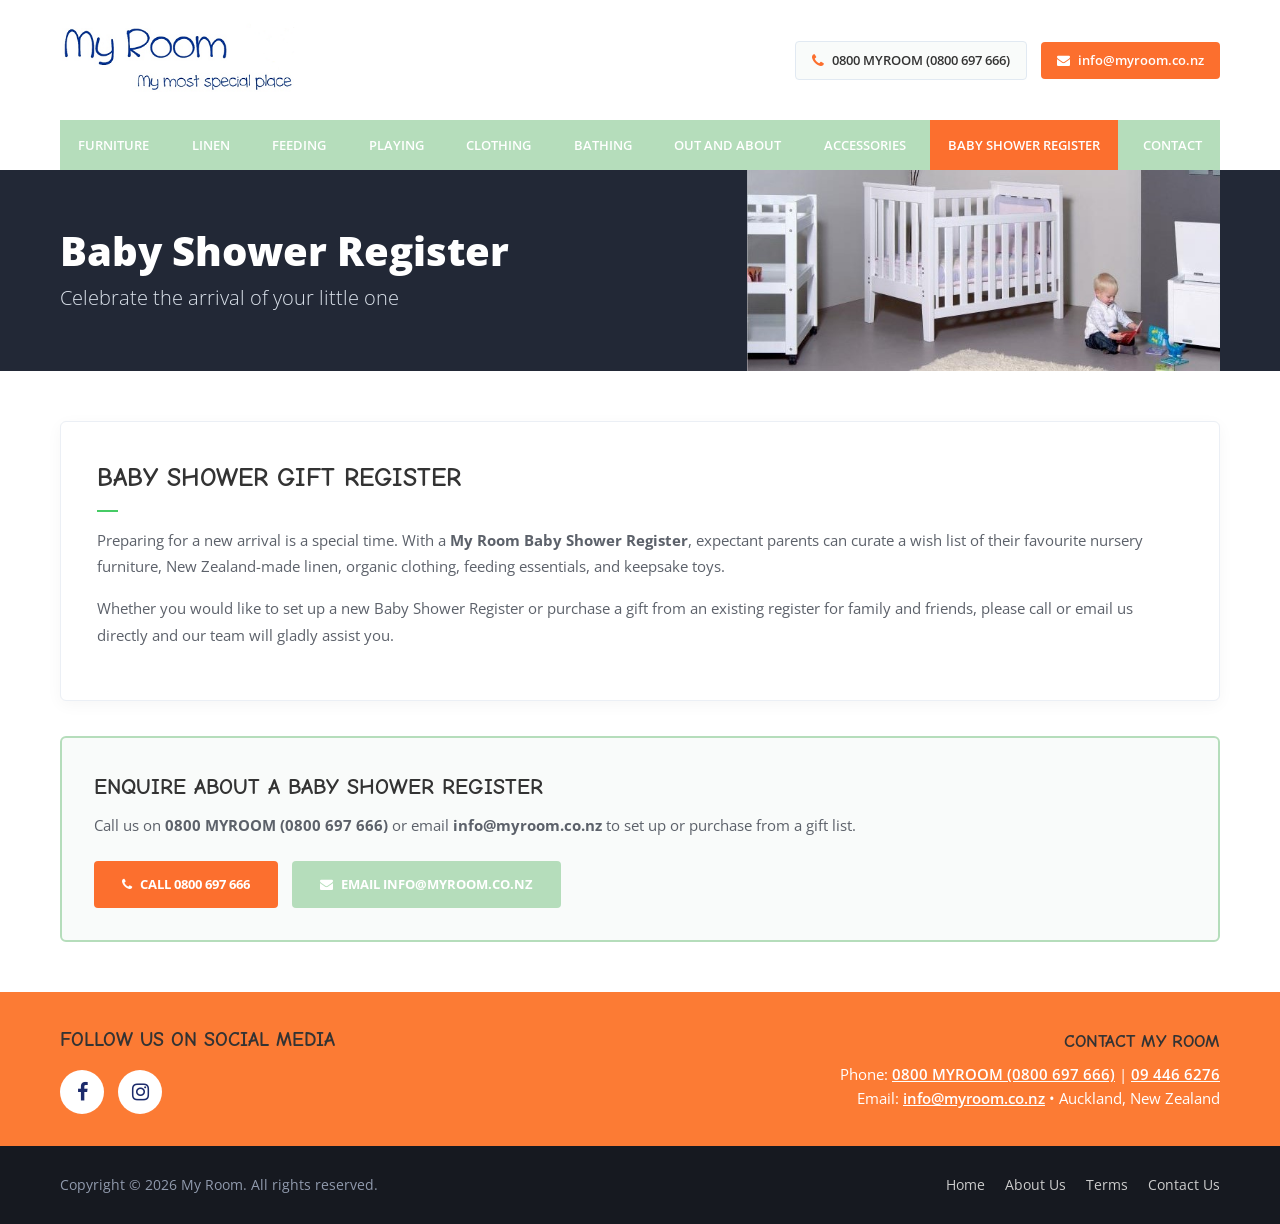
<file: baby-shower-register.html>
<!DOCTYPE html>
<html lang="en">
<head>
  <meta charset="UTF-8">
  <meta name="viewport" content="width=device-width, initial-scale=1.0">
  <title>Baby Shower Register — My Room | Auckland, NZ</title>
  <meta name="description" content="Enquire about setting up or contributing to a Baby Shower Register at My Room.">
  <link rel="stylesheet" href="https://cdnjs.cloudflare.com/ajax/libs/font-awesome/4.7.0/css/font-awesome.min.css">
  <link rel="stylesheet" href="css/style.css">
</head>
<body>

  <!-- Header / Logo & Direct Contact -->
  <div class="sparky_full logorow">
    <header class="container">
      <div class="header-inner">
        <div class="sparky_logo_image">
          <a href="index.html">
            <img src="images/logo_small2.png" alt="My Room - My most special place">
          </a>
        </div>
        <div class="header-contact">
          <a href="tel:0800697666" class="header-contact-item header-contact-phone" title="Call us toll-free">
            <i class="fa fa-phone"></i>
            <span>0800 MYROOM (0800 697 666)</span>
          </a>
          <a href="mailto:info@myroom.co.nz" class="header-contact-item header-contact-email" title="Email us">
            <i class="fa fa-envelope"></i>
            <span>info@myroom.co.nz</span>
          </a>
        </div>
      </div>
    </header>
  </div>

  <!-- Top Navigation Menu -->
  <div class="sparky_full topmenurow">
    <div class="container">
      <nav class="nav-wrapper" aria-label="Main Navigation">
        <button class="mobile-menu-toggle" type="button" aria-expanded="false">
          <span>Menu</span>
          <i class="fa fa-bars"></i>
        </button>
        <ul class="menu navv mnu_topmenu">
          <li>
            <a href="furniture.html">Furniture</a>
            <ul class="submenu">
              <li><a href="furniture.html#beds">Beds</a></li>
              <li><a href="furniture.html#drawers-and-change-tables">Drawers and Change Tables</a></li>
              <li><a href="furniture.html#cots">Cots</a></li>
              <li><a href="furniture.html#table-chairs">Table &amp; Chairs</a></li>
            </ul>
          </li>
          <li>
            <a href="linen.html">Linen</a>
            <ul class="submenu">
              <li><a href="linen.html#blanket-and-duvets">Blanket and Duvets</a></li>
              <li><a href="linen.html#sheets">Sheets</a></li>
              <li><a href="linen.html#sleeping-bags">Sleeping Bags</a></li>
            </ul>
          </li>
          <li>
            <a href="feeding.html">Feeding</a>
            <ul class="submenu">
              <li><a href="feeding.html#bibs">Bibs</a></li>
              <li><a href="feeding.html#drink-bottles">Drink Bottles</a></li>
              <li><a href="feeding.html#lunch-boxes">Lunch Boxes</a></li>
              <li><a href="feeding.html#table-wear">Table Wear</a></li>
            </ul>
          </li>
          <li>
            <a href="playing.html">Playing</a>
            <ul class="submenu">
              <li><a href="playing.html#assorted-toys">Assorted Toys</a></li>
              <li><a href="playing.html#bath-toys">Bath Toys</a></li>
              <li><a href="playing.html#comforter-toys">Comforter Toys</a></li>
              <li><a href="playing.html#soft-toys">Soft Toys</a></li>
              <li><a href="playing.html#wooden-toys">Wooden Toys</a></li>
              <li><a href="playing.html#teething-toys">Teething Toys</a></li>
            </ul>
          </li>
          <li>
            <a href="clothing.html">Clothing</a>
            <ul class="submenu">
              <li><a href="clothing.html#winter-wear">Winter Wear</a></li>
              <li><a href="clothing.html#socks">Socks</a></li>
              <li><a href="clothing.html#footwear">Footwear</a></li>
              <li><a href="clothing.html#rompers-bodysuits">Rompers &amp; Bodysuits</a></li>
              <li><a href="clothing.html#formal-wear">Formal Wear</a></li>
              <li><a href="clothing.html#night-wear">Night Wear</a></li>
              <li><a href="clothing.html#all-in-one">All in One</a></li>
            </ul>
          </li>
          <li>
            <a href="bathing.html">Bathing</a>
            <ul class="submenu">
              <li><a href="bathing.html#towels-washers">Towels &amp; Washers</a></li>
              <li><a href="bathing.html#step-stools">Step Stools</a></li>
              <li><a href="bathing.html#brushes">Brushes</a></li>
              <li><a href="bathing.html#baths">Baths</a></li>
              <li><a href="bathing.html#bath-toys">Bath Toys</a></li>
            </ul>
          </li>
          <li>
            <a href="outandabout.html">Out and About</a>
          </li>
          <li>
            <a href="accessories.html">Accessories</a>
            <ul class="submenu">
              <li><a href="accessories.html#wraps">Wraps</a></li>
              <li><a href="accessories.html#umbrellas">Umbrellas</a></li>
              <li><a href="accessories.html#rugs">Rugs</a></li>
              <li><a href="accessories.html#nappy-bags">Nappy Bags</a></li>
              <li><a href="accessories.html#decor">Decor</a></li>
              <li><a href="accessories.html#lighting">Lighting</a></li>
              <li><a href="accessories.html#cushions">Cushions</a></li>
              <li><a href="accessories.html#clocks">Clocks</a></li>
              <li><a href="accessories.html#step-stools">Step Stools</a></li>
              <li><a href="accessories.html#back-pack">Back Pack</a></li>
            </ul>
          </li>
          <li class="active">
            <a href="baby-shower-register.html">Baby Shower Register</a>
          </li>
          <li>
            <a href="contact.html">Contact</a>
          </li>
        </ul>
      </nav>
    </div>
  </div>

  <!-- Category Hero Banner -->
  <section class="sparky_full headerrow">
    <div class="container">
      <div class="headerrow-inner">
        <div class="headerrow-text">
          <div class="heading">Baby Shower Register</div>
          <div class="subheading">Celebrate the arrival of your little one</div>
        </div>
        <div class="headerrow-image">
          <img src="images/delta-room-setting1.jpg" alt="Baby Shower Register at My Room">
        </div>
      </div>
    </div>
  </section>

  <!-- Main Content -->
  <main class="sparky_full content_sparky">
    <div class="container">
      <div class="article-box">
        <h1 class="section-heading">Baby Shower Gift Register</h1>
        <p>
          Preparing for a new arrival is a special time. With a <strong>My Room Baby Shower Register</strong>, expectant parents can curate a wish list of their favourite nursery furniture, New Zealand-made linen, organic clothing, feeding essentials, and keepsake toys.
        </p>
        <p>
          Whether you would like to set up a new Baby Shower Register or purchase a gift from an existing register for family and friends, please call or email us directly and our team will gladly assist you.
        </p>
      </div>

      <div class="enquiry-banner">
        <div class="enquiry-banner-content">
          <h3>Enquire About a Baby Shower Register</h3>
          <p>Call us on <strong>0800 MYROOM (0800 697 666)</strong> or email <strong>info@myroom.co.nz</strong> to set up or purchase from a gift list.</p>
        </div>
        <div class="enquiry-actions">
          <a href="tel:0800697666" class="btn btn-orange">
            <i class="fa fa-phone"></i> Call 0800 697 666
          </a>
          <a href="mailto:info@myroom.co.nz" class="btn">
            <i class="fa fa-envelope"></i> Email info@myroom.co.nz
          </a>
        </div>
      </div>
    </div>
  </main>

  <!-- Social Media & Direct Contact Band -->
  <section class="sparky_full bottomrow2">
    <div class="container">
      <div class="bottomrow2-inner">
        <div>
          <h3>Follow Us on Social Media</h3>
          <div class="social-circles">
            <a href="https://www.facebook.com/Devonport-My-Room-children-boutique-101175506605422" target="_blank" rel="noopener noreferrer" class="social-circle" aria-label="Facebook">
              <i class="fa fa-facebook"></i>
            </a>
            <a href="https://www.instagram.com/myroomdevonport/" target="_blank" rel="noopener noreferrer" class="social-circle" aria-label="Instagram">
              <i class="fa fa-instagram"></i>
            </a>
          </div>
        </div>
        <div class="bottomrow2-contact">
          <strong>Contact My Room</strong>
          <div>Phone: <a href="tel:0800697666">0800 MYROOM (0800 697 666)</a> | <a href="tel:+6494466276">09 446 6276</a></div>
          <div>Email: <a href="mailto:info@myroom.co.nz">info@myroom.co.nz</a> &bull; Auckland, New Zealand</div>
        </div>
      </div>
    </div>
  </section>

  <!-- Footer -->
  <footer class="sparky_full footerrow">
    <div class="container">
      <div class="footer-inner">
        <p class="copyright">Copyright &copy; 2026 My Room. All rights reserved.</p>
        <ul class="menu standard mnu_footermenu">
          <li><a href="index.html">Home</a></li>
          <li><a href="about.html">About Us</a></li>
          <li><a href="terms.html">Terms</a></li>
          <li><a href="contact.html">Contact Us</a></li>
        </ul>
      </div>
    </div>
  </footer>

  <script src="js/main.js"></script>
</body>
</html>
</file>
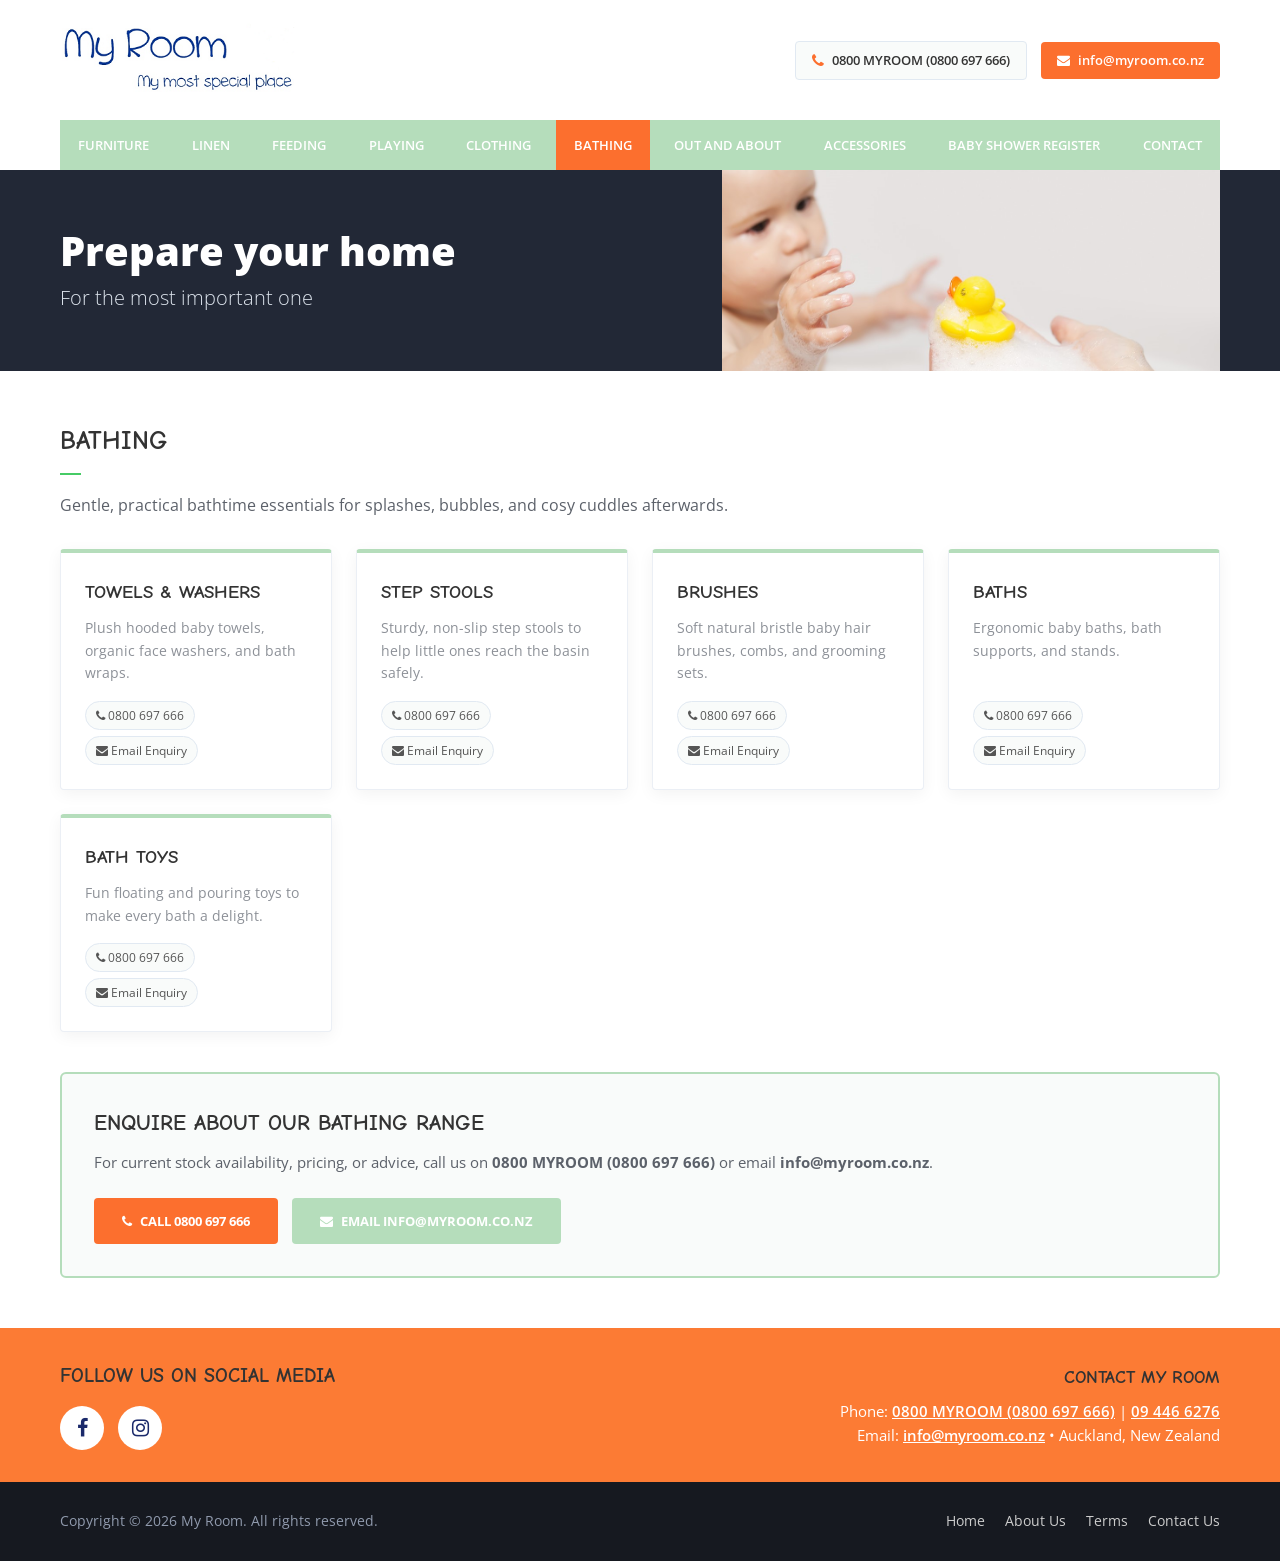
<file: bathing.html>
﻿<!DOCTYPE html>
<html lang="en">
<head>
  <meta charset="UTF-8">
  <meta name="viewport" content="width=device-width, initial-scale=1.0">
  <title>Bathing — My Room | Auckland, NZ</title>
  <meta name="description" content="Gentle, practical bathtime essentials for splashes, bubbles, and cosy cuddles afterwards.">
  <link rel="stylesheet" href="https://cdnjs.cloudflare.com/ajax/libs/font-awesome/4.7.0/css/font-awesome.min.css">
  <link rel="stylesheet" href="css/style.css">
</head>
<body>

  <!-- Header / Logo & Direct Contact -->
  <div class="sparky_full logorow">
    <header class="container">
      <div class="header-inner">
        <div class="sparky_logo_image">
          <a href="index.html">
            <img src="images/logo_small2.png" alt="My Room - My most special place">
          </a>
        </div>
        <div class="header-contact">
          <a href="tel:0800697666" class="header-contact-item header-contact-phone" title="Call us toll-free">
            <i class="fa fa-phone"></i>
            <span>0800 MYROOM (0800 697 666)</span>
          </a>
          <a href="mailto:info@myroom.co.nz" class="header-contact-item header-contact-email" title="Email us">
            <i class="fa fa-envelope"></i>
            <span>info@myroom.co.nz</span>
          </a>
        </div>
      </div>
    </header>
  </div>

  <!-- Top Navigation Menu -->
  <div class="sparky_full topmenurow">
    <div class="container">
      <nav class="nav-wrapper" aria-label="Main Navigation">
        <button class="mobile-menu-toggle" type="button" aria-expanded="false">
          <span>Menu</span>
          <i class="fa fa-bars"></i>
        </button>
        <ul class="menu navv mnu_topmenu">
          <li>
            <a href="furniture.html">Furniture</a>
            <ul class="submenu">
              <li><a href="furniture.html#beds">Beds</a></li>
              <li><a href="furniture.html#drawers-and-change-tables">Drawers and Change Tables</a></li>
              <li><a href="furniture.html#cots">Cots</a></li>
              <li><a href="furniture.html#table-chairs">Table &amp; Chairs</a></li>
            </ul>
          </li>
          <li>
            <a href="linen.html">Linen</a>
            <ul class="submenu">
              <li><a href="linen.html#blanket-and-duvets">Blanket and Duvets</a></li>
              <li><a href="linen.html#sheets">Sheets</a></li>
              <li><a href="linen.html#sleeping-bags">Sleeping Bags</a></li>
            </ul>
          </li>
          <li>
            <a href="feeding.html">Feeding</a>
            <ul class="submenu">
              <li><a href="feeding.html#bibs">Bibs</a></li>
              <li><a href="feeding.html#drink-bottles">Drink Bottles</a></li>
              <li><a href="feeding.html#lunch-boxes">Lunch Boxes</a></li>
              <li><a href="feeding.html#table-wear">Table Wear</a></li>
            </ul>
          </li>
          <li>
            <a href="playing.html">Playing</a>
            <ul class="submenu">
              <li><a href="playing.html#assorted-toys">Assorted Toys</a></li>
              <li><a href="playing.html#bath-toys">Bath Toys</a></li>
              <li><a href="playing.html#comforter-toys">Comforter Toys</a></li>
              <li><a href="playing.html#soft-toys">Soft Toys</a></li>
              <li><a href="playing.html#wooden-toys">Wooden Toys</a></li>
              <li><a href="playing.html#teething-toys">Teething Toys</a></li>
            </ul>
          </li>
          <li>
            <a href="clothing.html">Clothing</a>
            <ul class="submenu">
              <li><a href="clothing.html#winter-wear">Winter Wear</a></li>
              <li><a href="clothing.html#socks">Socks</a></li>
              <li><a href="clothing.html#footwear">Footwear</a></li>
              <li><a href="clothing.html#rompers-bodysuits">Rompers &amp; Bodysuits</a></li>
              <li><a href="clothing.html#formal-wear">Formal Wear</a></li>
              <li><a href="clothing.html#night-wear">Night Wear</a></li>
              <li><a href="clothing.html#all-in-one">All in One</a></li>
            </ul>
          </li>
          <li class="active">
            <a href="bathing.html">Bathing</a>
            <ul class="submenu">
              <li><a href="bathing.html#towels-washers">Towels &amp; Washers</a></li>
              <li><a href="bathing.html#step-stools">Step Stools</a></li>
              <li><a href="bathing.html#brushes">Brushes</a></li>
              <li><a href="bathing.html#baths">Baths</a></li>
              <li><a href="bathing.html#bath-toys">Bath Toys</a></li>
            </ul>
          </li>
          <li>
            <a href="outandabout.html">Out and About</a>
          </li>
          <li>
            <a href="accessories.html">Accessories</a>
            <ul class="submenu">
              <li><a href="accessories.html#wraps">Wraps</a></li>
              <li><a href="accessories.html#umbrellas">Umbrellas</a></li>
              <li><a href="accessories.html#rugs">Rugs</a></li>
              <li><a href="accessories.html#nappy-bags">Nappy Bags</a></li>
              <li><a href="accessories.html#decor">Decor</a></li>
              <li><a href="accessories.html#lighting">Lighting</a></li>
              <li><a href="accessories.html#cushions">Cushions</a></li>
              <li><a href="accessories.html#clocks">Clocks</a></li>
              <li><a href="accessories.html#step-stools">Step Stools</a></li>
              <li><a href="accessories.html#back-pack">Back Pack</a></li>
            </ul>
          </li>
          <li>
            <a href="baby-shower-register.html">Baby Shower Register</a>
          </li>
          <li>
            <a href="contact.html">Contact</a>
          </li>
        </ul>
      </nav>
    </div>
  </div>

  <!-- Category Hero Banner -->
  <section class="sparky_full headerrow">
    <div class="container">
      <div class="headerrow-inner">
        <div class="headerrow-text">
          <div class="heading">Prepare your home</div>
          <div class="subheading">For the most important one</div>
        </div>
        <div class="headerrow-image">
          <img src="images/bathtime-experience-form.jpg" alt="Bathing">
        </div>
      </div>
    </div>
  </section>

  <!-- Main Content -->
  <main class="sparky_full content_sparky">
    <div class="container">
      <h1 class="section-heading">Bathing</h1>
      <p class="lead-text">Gentle, practical bathtime essentials for splashes, bubbles, and cosy cuddles afterwards.</p>

      <div class="subcategory-grid">
        <div class="subcategory-card" id="towels-washers">
          <div>
            <h3>Towels & Washers</h3>
            <p>Plush hooded baby towels, organic face washers, and bath wraps.</p>
          </div>
          <div class="card-tags">
            <a href="tel:0800697666" class="tag"><i class="fa fa-phone"></i> 0800 697 666</a>
            <a href="mailto:info@myroom.co.nz?subject=Enquiry:%20Bathing%20-%20Towels%20%26%20Washers" class="tag"><i class="fa fa-envelope"></i> Email Enquiry</a>
          </div>
        </div>
        <div class="subcategory-card" id="step-stools">
          <div>
            <h3>Step Stools</h3>
            <p>Sturdy, non-slip step stools to help little ones reach the basin safely.</p>
          </div>
          <div class="card-tags">
            <a href="tel:0800697666" class="tag"><i class="fa fa-phone"></i> 0800 697 666</a>
            <a href="mailto:info@myroom.co.nz?subject=Enquiry:%20Bathing%20-%20Step%20Stools" class="tag"><i class="fa fa-envelope"></i> Email Enquiry</a>
          </div>
        </div>
        <div class="subcategory-card" id="brushes">
          <div>
            <h3>Brushes</h3>
            <p>Soft natural bristle baby hair brushes, combs, and grooming sets.</p>
          </div>
          <div class="card-tags">
            <a href="tel:0800697666" class="tag"><i class="fa fa-phone"></i> 0800 697 666</a>
            <a href="mailto:info@myroom.co.nz?subject=Enquiry:%20Bathing%20-%20Brushes" class="tag"><i class="fa fa-envelope"></i> Email Enquiry</a>
          </div>
        </div>
        <div class="subcategory-card" id="baths">
          <div>
            <h3>Baths</h3>
            <p>Ergonomic baby baths, bath supports, and stands.</p>
          </div>
          <div class="card-tags">
            <a href="tel:0800697666" class="tag"><i class="fa fa-phone"></i> 0800 697 666</a>
            <a href="mailto:info@myroom.co.nz?subject=Enquiry:%20Bathing%20-%20Baths" class="tag"><i class="fa fa-envelope"></i> Email Enquiry</a>
          </div>
        </div>
        <div class="subcategory-card" id="bath-toys">
          <div>
            <h3>Bath Toys</h3>
            <p>Fun floating and pouring toys to make every bath a delight.</p>
          </div>
          <div class="card-tags">
            <a href="tel:0800697666" class="tag"><i class="fa fa-phone"></i> 0800 697 666</a>
            <a href="mailto:info@myroom.co.nz?subject=Enquiry:%20Bathing%20-%20Bath%20Toys" class="tag"><i class="fa fa-envelope"></i> Email Enquiry</a>
          </div>
        </div>
      </div>

      <!-- Direct Phone & Email Contact Banner -->
      <div class="enquiry-banner">
        <div class="enquiry-banner-content">
          <h3>Enquire About Our Bathing Range</h3>
          <p>For current stock availability, pricing, or advice, call us on <strong>0800 MYROOM (0800 697 666)</strong> or email <strong>info@myroom.co.nz</strong>.</p>
        </div>
        <div class="enquiry-actions">
          <a href="tel:0800697666" class="btn btn-orange">
            <i class="fa fa-phone"></i> Call 0800 697 666
          </a>
          <a href="mailto:info@myroom.co.nz?subject=Enquiry:%20Bathing" class="btn">
            <i class="fa fa-envelope"></i> Email info@myroom.co.nz
          </a>
        </div>
      </div>
    </div>
  </main>

  <!-- Social Media & Direct Contact Band -->
  <section class="sparky_full bottomrow2">
    <div class="container">
      <div class="bottomrow2-inner">
        <div>
          <h3>Follow Us on Social Media</h3>
          <div class="social-circles">
            <a href="https://www.facebook.com/Devonport-My-Room-children-boutique-101175506605422" target="_blank" rel="noopener noreferrer" class="social-circle" aria-label="Facebook">
              <i class="fa fa-facebook"></i>
            </a>
            <a href="https://www.instagram.com/myroomdevonport/" target="_blank" rel="noopener noreferrer" class="social-circle" aria-label="Instagram">
              <i class="fa fa-instagram"></i>
            </a>
          </div>
        </div>
        <div class="bottomrow2-contact">
          <strong>Contact My Room</strong>
          <div>Phone: <a href="tel:0800697666">0800 MYROOM (0800 697 666)</a> | <a href="tel:+6494466276">09 446 6276</a></div>
          <div>Email: <a href="mailto:info@myroom.co.nz">info@myroom.co.nz</a> &bull; Auckland, New Zealand</div>
        </div>
      </div>
    </div>
  </section>

  <!-- Footer -->
  <footer class="sparky_full footerrow">
    <div class="container">
      <div class="footer-inner">
        <p class="copyright">Copyright &copy; 2026 My Room. All rights reserved.</p>
        <ul class="menu standard mnu_footermenu">
          <li><a href="index.html">Home</a></li>
          <li><a href="about.html">About Us</a></li>
          <li><a href="terms.html">Terms</a></li>
          <li><a href="contact.html">Contact Us</a></li>
        </ul>
      </div>
    </div>
  </footer>

  <script src="js/main.js"></script>
</body>
</html>
</file>
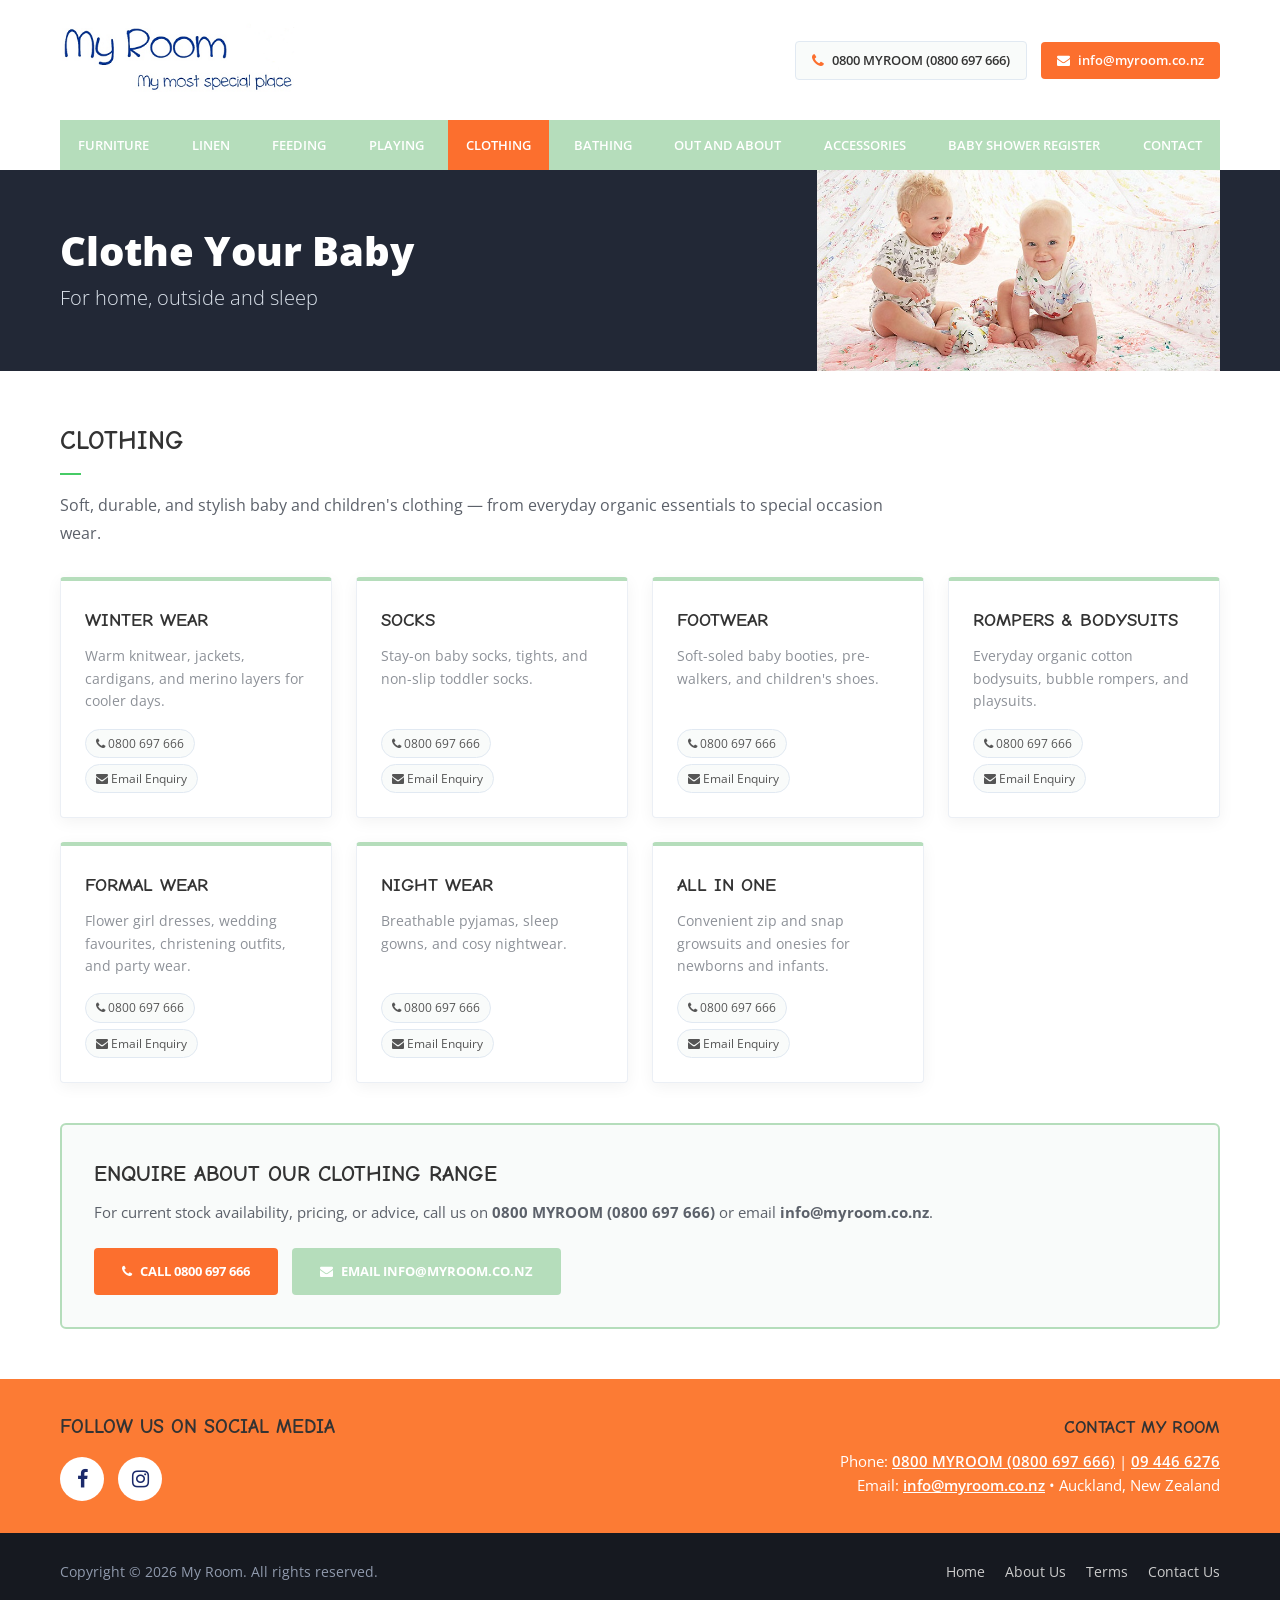
<file: clothing.html>
﻿<!DOCTYPE html>
<html lang="en">
<head>
  <meta charset="UTF-8">
  <meta name="viewport" content="width=device-width, initial-scale=1.0">
  <title>Clothing — My Room | Auckland, NZ</title>
  <meta name="description" content="Soft, durable, and stylish baby and children's clothing — from everyday organic essentials to special occasion wear.">
  <link rel="stylesheet" href="https://cdnjs.cloudflare.com/ajax/libs/font-awesome/4.7.0/css/font-awesome.min.css">
  <link rel="stylesheet" href="css/style.css">
</head>
<body>

  <!-- Header / Logo & Direct Contact -->
  <div class="sparky_full logorow">
    <header class="container">
      <div class="header-inner">
        <div class="sparky_logo_image">
          <a href="index.html">
            <img src="images/logo_small2.png" alt="My Room - My most special place">
          </a>
        </div>
        <div class="header-contact">
          <a href="tel:0800697666" class="header-contact-item header-contact-phone" title="Call us toll-free">
            <i class="fa fa-phone"></i>
            <span>0800 MYROOM (0800 697 666)</span>
          </a>
          <a href="mailto:info@myroom.co.nz" class="header-contact-item header-contact-email" title="Email us">
            <i class="fa fa-envelope"></i>
            <span>info@myroom.co.nz</span>
          </a>
        </div>
      </div>
    </header>
  </div>

  <!-- Top Navigation Menu -->
  <div class="sparky_full topmenurow">
    <div class="container">
      <nav class="nav-wrapper" aria-label="Main Navigation">
        <button class="mobile-menu-toggle" type="button" aria-expanded="false">
          <span>Menu</span>
          <i class="fa fa-bars"></i>
        </button>
        <ul class="menu navv mnu_topmenu">
          <li>
            <a href="furniture.html">Furniture</a>
            <ul class="submenu">
              <li><a href="furniture.html#beds">Beds</a></li>
              <li><a href="furniture.html#drawers-and-change-tables">Drawers and Change Tables</a></li>
              <li><a href="furniture.html#cots">Cots</a></li>
              <li><a href="furniture.html#table-chairs">Table &amp; Chairs</a></li>
            </ul>
          </li>
          <li>
            <a href="linen.html">Linen</a>
            <ul class="submenu">
              <li><a href="linen.html#blanket-and-duvets">Blanket and Duvets</a></li>
              <li><a href="linen.html#sheets">Sheets</a></li>
              <li><a href="linen.html#sleeping-bags">Sleeping Bags</a></li>
            </ul>
          </li>
          <li>
            <a href="feeding.html">Feeding</a>
            <ul class="submenu">
              <li><a href="feeding.html#bibs">Bibs</a></li>
              <li><a href="feeding.html#drink-bottles">Drink Bottles</a></li>
              <li><a href="feeding.html#lunch-boxes">Lunch Boxes</a></li>
              <li><a href="feeding.html#table-wear">Table Wear</a></li>
            </ul>
          </li>
          <li>
            <a href="playing.html">Playing</a>
            <ul class="submenu">
              <li><a href="playing.html#assorted-toys">Assorted Toys</a></li>
              <li><a href="playing.html#bath-toys">Bath Toys</a></li>
              <li><a href="playing.html#comforter-toys">Comforter Toys</a></li>
              <li><a href="playing.html#soft-toys">Soft Toys</a></li>
              <li><a href="playing.html#wooden-toys">Wooden Toys</a></li>
              <li><a href="playing.html#teething-toys">Teething Toys</a></li>
            </ul>
          </li>
          <li class="active">
            <a href="clothing.html">Clothing</a>
            <ul class="submenu">
              <li><a href="clothing.html#winter-wear">Winter Wear</a></li>
              <li><a href="clothing.html#socks">Socks</a></li>
              <li><a href="clothing.html#footwear">Footwear</a></li>
              <li><a href="clothing.html#rompers-bodysuits">Rompers &amp; Bodysuits</a></li>
              <li><a href="clothing.html#formal-wear">Formal Wear</a></li>
              <li><a href="clothing.html#night-wear">Night Wear</a></li>
              <li><a href="clothing.html#all-in-one">All in One</a></li>
            </ul>
          </li>
          <li>
            <a href="bathing.html">Bathing</a>
            <ul class="submenu">
              <li><a href="bathing.html#towels-washers">Towels &amp; Washers</a></li>
              <li><a href="bathing.html#step-stools">Step Stools</a></li>
              <li><a href="bathing.html#brushes">Brushes</a></li>
              <li><a href="bathing.html#baths">Baths</a></li>
              <li><a href="bathing.html#bath-toys">Bath Toys</a></li>
            </ul>
          </li>
          <li>
            <a href="outandabout.html">Out and About</a>
          </li>
          <li>
            <a href="accessories.html">Accessories</a>
            <ul class="submenu">
              <li><a href="accessories.html#wraps">Wraps</a></li>
              <li><a href="accessories.html#umbrellas">Umbrellas</a></li>
              <li><a href="accessories.html#rugs">Rugs</a></li>
              <li><a href="accessories.html#nappy-bags">Nappy Bags</a></li>
              <li><a href="accessories.html#decor">Decor</a></li>
              <li><a href="accessories.html#lighting">Lighting</a></li>
              <li><a href="accessories.html#cushions">Cushions</a></li>
              <li><a href="accessories.html#clocks">Clocks</a></li>
              <li><a href="accessories.html#step-stools">Step Stools</a></li>
              <li><a href="accessories.html#back-pack">Back Pack</a></li>
            </ul>
          </li>
          <li>
            <a href="baby-shower-register.html">Baby Shower Register</a>
          </li>
          <li>
            <a href="contact.html">Contact</a>
          </li>
        </ul>
      </nav>
    </div>
  </div>

  <!-- Category Hero Banner -->
  <section class="sparky_full headerrow">
    <div class="container">
      <div class="headerrow-inner">
        <div class="headerrow-text">
          <div class="heading">Clothe Your Baby</div>
          <div class="subheading">For home, outside and sleep</div>
        </div>
        <div class="headerrow-image">
          <img src="images/header/toshi-body-suits1.jpg" alt="Clothing">
        </div>
      </div>
    </div>
  </section>

  <!-- Main Content -->
  <main class="sparky_full content_sparky">
    <div class="container">
      <h1 class="section-heading">Clothing</h1>
      <p class="lead-text">Soft, durable, and stylish baby and children's clothing — from everyday organic essentials to special occasion wear.</p>

      <div class="subcategory-grid">
        <div class="subcategory-card" id="winter-wear">
          <div>
            <h3>Winter Wear</h3>
            <p>Warm knitwear, jackets, cardigans, and merino layers for cooler days.</p>
          </div>
          <div class="card-tags">
            <a href="tel:0800697666" class="tag"><i class="fa fa-phone"></i> 0800 697 666</a>
            <a href="mailto:info@myroom.co.nz?subject=Enquiry:%20Clothing%20-%20Winter%20Wear" class="tag"><i class="fa fa-envelope"></i> Email Enquiry</a>
          </div>
        </div>
        <div class="subcategory-card" id="socks">
          <div>
            <h3>Socks</h3>
            <p>Stay-on baby socks, tights, and non-slip toddler socks.</p>
          </div>
          <div class="card-tags">
            <a href="tel:0800697666" class="tag"><i class="fa fa-phone"></i> 0800 697 666</a>
            <a href="mailto:info@myroom.co.nz?subject=Enquiry:%20Clothing%20-%20Socks" class="tag"><i class="fa fa-envelope"></i> Email Enquiry</a>
          </div>
        </div>
        <div class="subcategory-card" id="footwear">
          <div>
            <h3>Footwear</h3>
            <p>Soft-soled baby booties, pre-walkers, and children's shoes.</p>
          </div>
          <div class="card-tags">
            <a href="tel:0800697666" class="tag"><i class="fa fa-phone"></i> 0800 697 666</a>
            <a href="mailto:info@myroom.co.nz?subject=Enquiry:%20Clothing%20-%20Footwear" class="tag"><i class="fa fa-envelope"></i> Email Enquiry</a>
          </div>
        </div>
        <div class="subcategory-card" id="rompers-bodysuits">
          <div>
            <h3>Rompers & Bodysuits</h3>
            <p>Everyday organic cotton bodysuits, bubble rompers, and playsuits.</p>
          </div>
          <div class="card-tags">
            <a href="tel:0800697666" class="tag"><i class="fa fa-phone"></i> 0800 697 666</a>
            <a href="mailto:info@myroom.co.nz?subject=Enquiry:%20Clothing%20-%20Rompers%20%26%20Bodysuits" class="tag"><i class="fa fa-envelope"></i> Email Enquiry</a>
          </div>
        </div>
        <div class="subcategory-card" id="formal-wear">
          <div>
            <h3>Formal Wear</h3>
            <p>Flower girl dresses, wedding favourites, christening outfits, and party wear.</p>
          </div>
          <div class="card-tags">
            <a href="tel:0800697666" class="tag"><i class="fa fa-phone"></i> 0800 697 666</a>
            <a href="mailto:info@myroom.co.nz?subject=Enquiry:%20Clothing%20-%20Formal%20Wear" class="tag"><i class="fa fa-envelope"></i> Email Enquiry</a>
          </div>
        </div>
        <div class="subcategory-card" id="night-wear">
          <div>
            <h3>Night Wear</h3>
            <p>Breathable pyjamas, sleep gowns, and cosy nightwear.</p>
          </div>
          <div class="card-tags">
            <a href="tel:0800697666" class="tag"><i class="fa fa-phone"></i> 0800 697 666</a>
            <a href="mailto:info@myroom.co.nz?subject=Enquiry:%20Clothing%20-%20Night%20Wear" class="tag"><i class="fa fa-envelope"></i> Email Enquiry</a>
          </div>
        </div>
        <div class="subcategory-card" id="all-in-one">
          <div>
            <h3>All in One</h3>
            <p>Convenient zip and snap growsuits and onesies for newborns and infants.</p>
          </div>
          <div class="card-tags">
            <a href="tel:0800697666" class="tag"><i class="fa fa-phone"></i> 0800 697 666</a>
            <a href="mailto:info@myroom.co.nz?subject=Enquiry:%20Clothing%20-%20All%20in%20One" class="tag"><i class="fa fa-envelope"></i> Email Enquiry</a>
          </div>
        </div>
      </div>

      <!-- Direct Phone & Email Contact Banner -->
      <div class="enquiry-banner">
        <div class="enquiry-banner-content">
          <h3>Enquire About Our Clothing Range</h3>
          <p>For current stock availability, pricing, or advice, call us on <strong>0800 MYROOM (0800 697 666)</strong> or email <strong>info@myroom.co.nz</strong>.</p>
        </div>
        <div class="enquiry-actions">
          <a href="tel:0800697666" class="btn btn-orange">
            <i class="fa fa-phone"></i> Call 0800 697 666
          </a>
          <a href="mailto:info@myroom.co.nz?subject=Enquiry:%20Clothing" class="btn">
            <i class="fa fa-envelope"></i> Email info@myroom.co.nz
          </a>
        </div>
      </div>
    </div>
  </main>

  <!-- Social Media & Direct Contact Band -->
  <section class="sparky_full bottomrow2">
    <div class="container">
      <div class="bottomrow2-inner">
        <div>
          <h3>Follow Us on Social Media</h3>
          <div class="social-circles">
            <a href="https://www.facebook.com/Devonport-My-Room-children-boutique-101175506605422" target="_blank" rel="noopener noreferrer" class="social-circle" aria-label="Facebook">
              <i class="fa fa-facebook"></i>
            </a>
            <a href="https://www.instagram.com/myroomdevonport/" target="_blank" rel="noopener noreferrer" class="social-circle" aria-label="Instagram">
              <i class="fa fa-instagram"></i>
            </a>
          </div>
        </div>
        <div class="bottomrow2-contact">
          <strong>Contact My Room</strong>
          <div>Phone: <a href="tel:0800697666">0800 MYROOM (0800 697 666)</a> | <a href="tel:+6494466276">09 446 6276</a></div>
          <div>Email: <a href="mailto:info@myroom.co.nz">info@myroom.co.nz</a> &bull; Auckland, New Zealand</div>
        </div>
      </div>
    </div>
  </section>

  <!-- Footer -->
  <footer class="sparky_full footerrow">
    <div class="container">
      <div class="footer-inner">
        <p class="copyright">Copyright &copy; 2026 My Room. All rights reserved.</p>
        <ul class="menu standard mnu_footermenu">
          <li><a href="index.html">Home</a></li>
          <li><a href="about.html">About Us</a></li>
          <li><a href="terms.html">Terms</a></li>
          <li><a href="contact.html">Contact Us</a></li>
        </ul>
      </div>
    </div>
  </footer>

  <script src="js/main.js"></script>
</body>
</html>
</file>
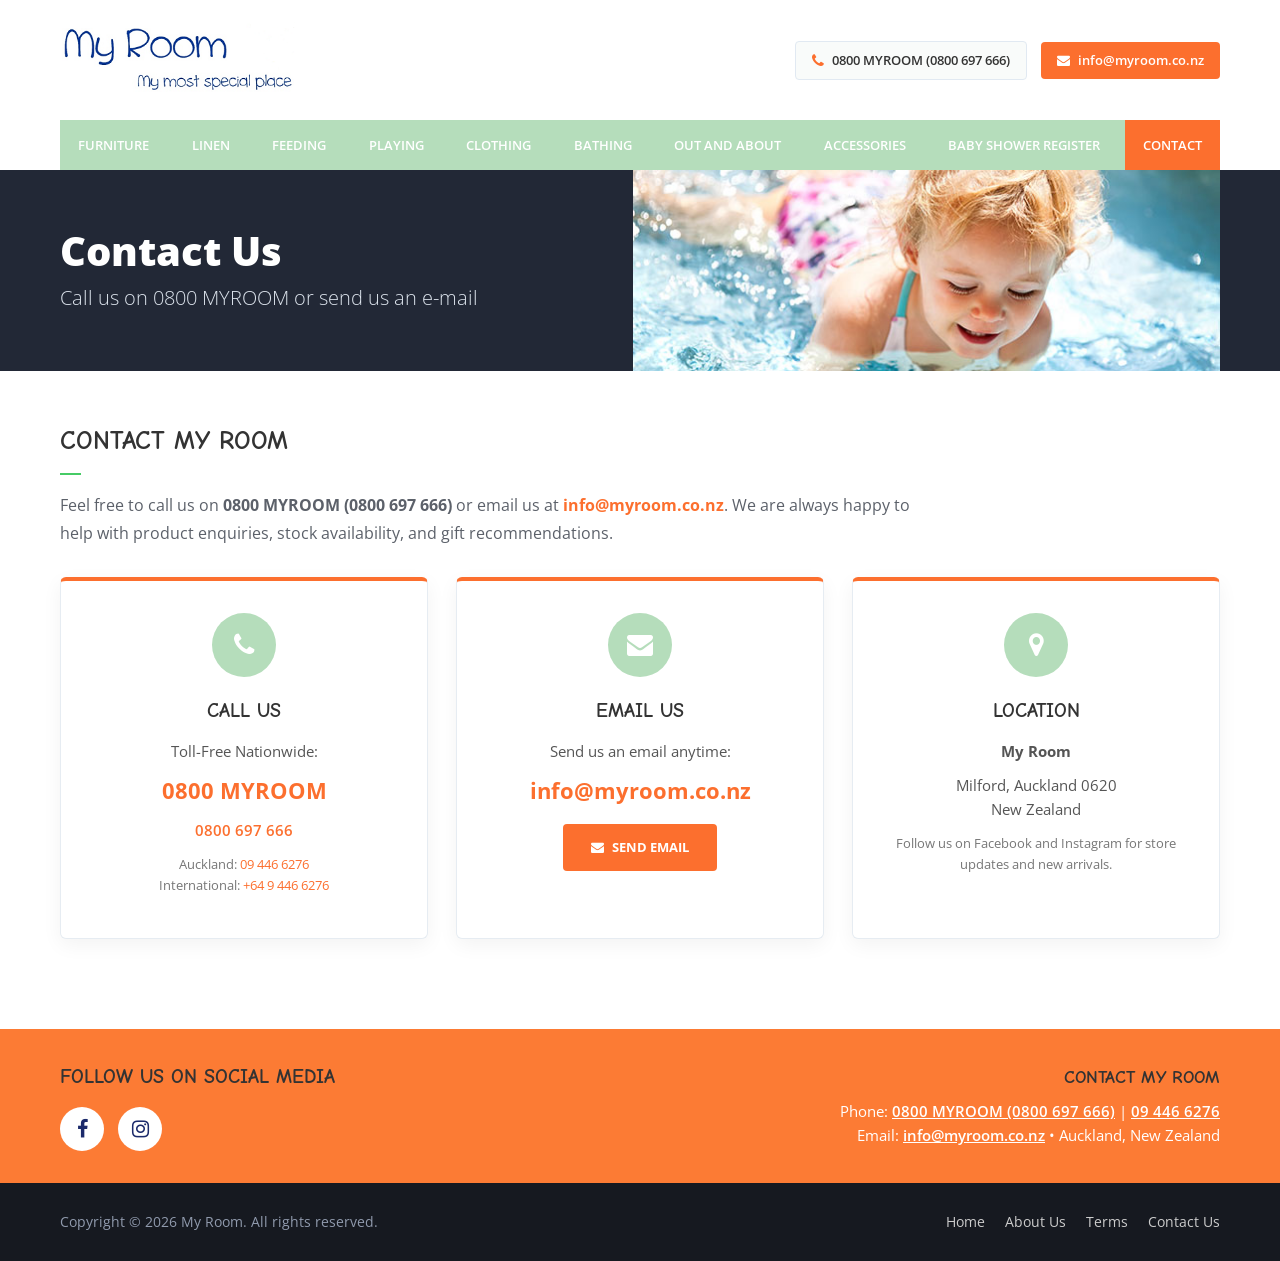
<file: contact.html>
<!DOCTYPE html>
<html lang="en">
<head>
  <meta charset="UTF-8">
  <meta name="viewport" content="width=device-width, initial-scale=1.0">
  <title>Contact Us — My Room | Auckland, NZ</title>
  <meta name="description" content="Contact My Room by phone on 0800 MYROOM (0800 697 666) or email info@myroom.co.nz.">
  <link rel="stylesheet" href="https://cdnjs.cloudflare.com/ajax/libs/font-awesome/4.7.0/css/font-awesome.min.css">
  <link rel="stylesheet" href="css/style.css">
</head>
<body>

  <!-- Header / Logo & Direct Contact -->
  <div class="sparky_full logorow">
    <header class="container">
      <div class="header-inner">
        <div class="sparky_logo_image">
          <a href="index.html">
            <img src="images/logo_small2.png" alt="My Room - My most special place">
          </a>
        </div>
        <div class="header-contact">
          <a href="tel:0800697666" class="header-contact-item header-contact-phone" title="Call us toll-free">
            <i class="fa fa-phone"></i>
            <span>0800 MYROOM (0800 697 666)</span>
          </a>
          <a href="mailto:info@myroom.co.nz" class="header-contact-item header-contact-email" title="Email us">
            <i class="fa fa-envelope"></i>
            <span>info@myroom.co.nz</span>
          </a>
        </div>
      </div>
    </header>
  </div>

  <!-- Top Navigation Menu -->
  <div class="sparky_full topmenurow">
    <div class="container">
      <nav class="nav-wrapper" aria-label="Main Navigation">
        <button class="mobile-menu-toggle" type="button" aria-expanded="false">
          <span>Menu</span>
          <i class="fa fa-bars"></i>
        </button>
        <ul class="menu navv mnu_topmenu">
          <li>
            <a href="furniture.html">Furniture</a>
            <ul class="submenu">
              <li><a href="furniture.html#beds">Beds</a></li>
              <li><a href="furniture.html#drawers-and-change-tables">Drawers and Change Tables</a></li>
              <li><a href="furniture.html#cots">Cots</a></li>
              <li><a href="furniture.html#table-chairs">Table &amp; Chairs</a></li>
            </ul>
          </li>
          <li>
            <a href="linen.html">Linen</a>
            <ul class="submenu">
              <li><a href="linen.html#blanket-and-duvets">Blanket and Duvets</a></li>
              <li><a href="linen.html#sheets">Sheets</a></li>
              <li><a href="linen.html#sleeping-bags">Sleeping Bags</a></li>
            </ul>
          </li>
          <li>
            <a href="feeding.html">Feeding</a>
            <ul class="submenu">
              <li><a href="feeding.html#bibs">Bibs</a></li>
              <li><a href="feeding.html#drink-bottles">Drink Bottles</a></li>
              <li><a href="feeding.html#lunch-boxes">Lunch Boxes</a></li>
              <li><a href="feeding.html#table-wear">Table Wear</a></li>
            </ul>
          </li>
          <li>
            <a href="playing.html">Playing</a>
            <ul class="submenu">
              <li><a href="playing.html#assorted-toys">Assorted Toys</a></li>
              <li><a href="playing.html#bath-toys">Bath Toys</a></li>
              <li><a href="playing.html#comforter-toys">Comforter Toys</a></li>
              <li><a href="playing.html#soft-toys">Soft Toys</a></li>
              <li><a href="playing.html#wooden-toys">Wooden Toys</a></li>
              <li><a href="playing.html#teething-toys">Teething Toys</a></li>
            </ul>
          </li>
          <li>
            <a href="clothing.html">Clothing</a>
            <ul class="submenu">
              <li><a href="clothing.html#winter-wear">Winter Wear</a></li>
              <li><a href="clothing.html#socks">Socks</a></li>
              <li><a href="clothing.html#footwear">Footwear</a></li>
              <li><a href="clothing.html#rompers-bodysuits">Rompers &amp; Bodysuits</a></li>
              <li><a href="clothing.html#formal-wear">Formal Wear</a></li>
              <li><a href="clothing.html#night-wear">Night Wear</a></li>
              <li><a href="clothing.html#all-in-one">All in One</a></li>
            </ul>
          </li>
          <li>
            <a href="bathing.html">Bathing</a>
            <ul class="submenu">
              <li><a href="bathing.html#towels-washers">Towels &amp; Washers</a></li>
              <li><a href="bathing.html#step-stools">Step Stools</a></li>
              <li><a href="bathing.html#brushes">Brushes</a></li>
              <li><a href="bathing.html#baths">Baths</a></li>
              <li><a href="bathing.html#bath-toys">Bath Toys</a></li>
            </ul>
          </li>
          <li>
            <a href="outandabout.html">Out and About</a>
          </li>
          <li>
            <a href="accessories.html">Accessories</a>
            <ul class="submenu">
              <li><a href="accessories.html#wraps">Wraps</a></li>
              <li><a href="accessories.html#umbrellas">Umbrellas</a></li>
              <li><a href="accessories.html#rugs">Rugs</a></li>
              <li><a href="accessories.html#nappy-bags">Nappy Bags</a></li>
              <li><a href="accessories.html#decor">Decor</a></li>
              <li><a href="accessories.html#lighting">Lighting</a></li>
              <li><a href="accessories.html#cushions">Cushions</a></li>
              <li><a href="accessories.html#clocks">Clocks</a></li>
              <li><a href="accessories.html#step-stools">Step Stools</a></li>
              <li><a href="accessories.html#back-pack">Back Pack</a></li>
            </ul>
          </li>
          <li>
            <a href="baby-shower-register.html">Baby Shower Register</a>
          </li>
          <li class="active">
            <a href="contact.html">Contact</a>
          </li>
        </ul>
      </nav>
    </div>
  </div>

  <!-- Contact Hero Banner -->
  <section class="sparky_full headerrow">
    <div class="container">
      <div class="headerrow-inner">
        <div class="headerrow-text">
          <div class="heading">Contact Us</div>
          <div class="subheading">Call us on 0800 MYROOM or send us an e-mail</div>
        </div>
        <div class="headerrow-image">
          <img src="images/header/header_contact.jpg" alt="Contact My Room" width="590" height="202">
        </div>
      </div>
    </div>
  </section>

  <!-- Main Content -->
  <main class="sparky_full content_sparky">
    <div class="container">
      <h1 class="section-heading">Contact My Room</h1>
      <p class="lead-text">
        Feel free to call us on <strong>0800 MYROOM (0800 697 666)</strong> or email us at <a href="mailto:info@myroom.co.nz"><strong>info@myroom.co.nz</strong></a>. We are always happy to help with product enquiries, stock availability, and gift recommendations.
      </p>

      <div class="contact-cards-grid">
        <!-- Phone Card -->
        <div class="contact-card">
          <div class="contact-card-icon">
            <i class="fa fa-phone"></i>
          </div>
          <h3>Call Us</h3>
          <p>Toll-Free Nationwide:</p>
          <a href="tel:0800697666" class="contact-highlight">0800 MYROOM</a>
          <p><a href="tel:0800697666" style="font-weight: 600;">0800 697 666</a></p>
          <p style="margin-top: 12px; font-size: 13px; color: #777;">
            Auckland: <a href="tel:+6494466276">09 446 6276</a><br>
            International: <a href="tel:+6494466276">+64 9 446 6276</a>
          </p>
        </div>

        <!-- Email Card -->
        <div class="contact-card">
          <div class="contact-card-icon">
            <i class="fa fa-envelope"></i>
          </div>
          <h3>Email Us</h3>
          <p>Send us an email anytime:</p>
          <a href="mailto:info@myroom.co.nz" class="contact-highlight">info@myroom.co.nz</a>
          <p style="margin-top: 16px;">
            <a href="mailto:info@myroom.co.nz" class="btn btn-orange">
              <i class="fa fa-envelope"></i> Send Email
            </a>
          </p>
        </div>

        <!-- Location Card -->
        <div class="contact-card">
          <div class="contact-card-icon">
            <i class="fa fa-map-marker"></i>
          </div>
          <h3>Location</h3>
          <p><strong>My Room</strong></p>
          <p>
            Milford, Auckland 0620<br>
            New Zealand
          </p>
          <p style="margin-top: 12px; font-size: 13px; color: #777;">
            Follow us on Facebook and Instagram for store updates and new arrivals.
          </p>
        </div>
      </div>
    </div>
  </main>

  <!-- Social Media & Direct Contact Band -->
  <section class="sparky_full bottomrow2">
    <div class="container">
      <div class="bottomrow2-inner">
        <div>
          <h3>Follow Us on Social Media</h3>
          <div class="social-circles">
            <a href="https://www.facebook.com/Devonport-My-Room-children-boutique-101175506605422" target="_blank" rel="noopener noreferrer" class="social-circle" aria-label="Facebook">
              <i class="fa fa-facebook"></i>
            </a>
            <a href="https://www.instagram.com/myroomdevonport/" target="_blank" rel="noopener noreferrer" class="social-circle" aria-label="Instagram">
              <i class="fa fa-instagram"></i>
            </a>
          </div>
        </div>
        <div class="bottomrow2-contact">
          <strong>Contact My Room</strong>
          <div>Phone: <a href="tel:0800697666">0800 MYROOM (0800 697 666)</a> | <a href="tel:+6494466276">09 446 6276</a></div>
          <div>Email: <a href="mailto:info@myroom.co.nz">info@myroom.co.nz</a> &bull; Auckland, New Zealand</div>
        </div>
      </div>
    </div>
  </section>

  <!-- Footer -->
  <footer class="sparky_full footerrow">
    <div class="container">
      <div class="footer-inner">
        <p class="copyright">Copyright &copy; 2026 My Room. All rights reserved.</p>
        <ul class="menu standard mnu_footermenu">
          <li><a href="index.html">Home</a></li>
          <li><a href="about.html">About Us</a></li>
          <li><a href="terms.html">Terms</a></li>
          <li><a href="contact.html">Contact Us</a></li>
        </ul>
      </div>
    </div>
  </footer>

  <script src="js/main.js"></script>
</body>
</html>
</file>
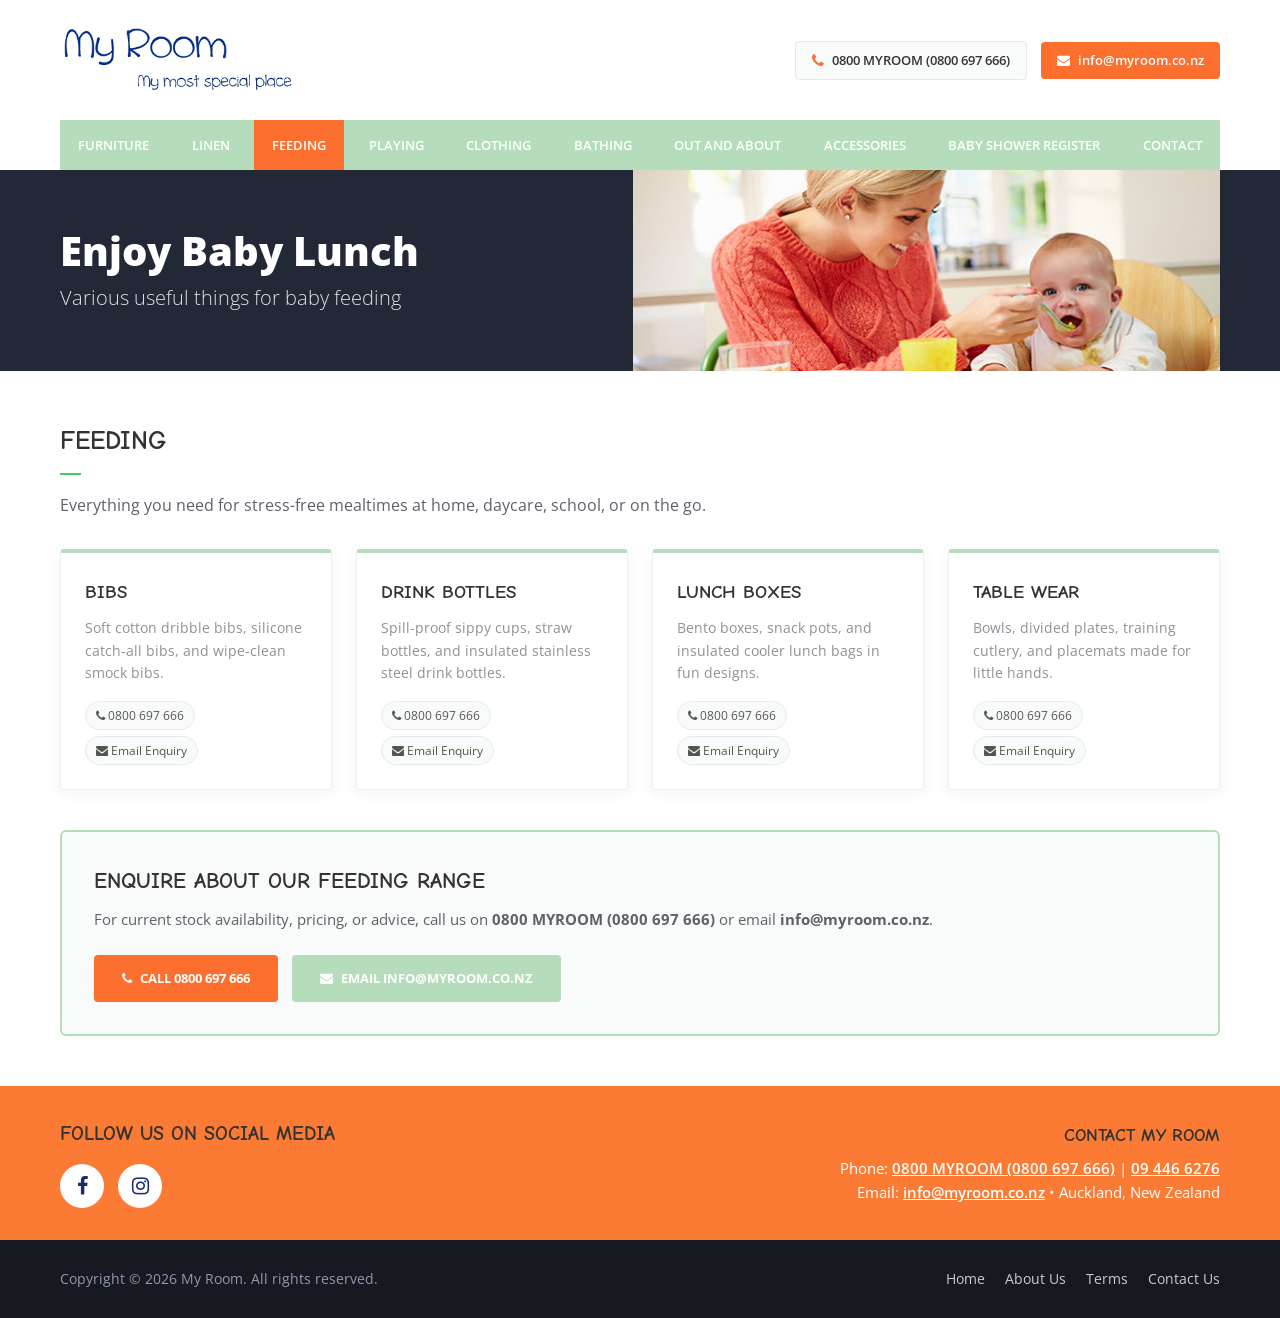
<file: feeding.html>
﻿<!DOCTYPE html>
<html lang="en">
<head>
  <meta charset="UTF-8">
  <meta name="viewport" content="width=device-width, initial-scale=1.0">
  <title>Feeding — My Room | Auckland, NZ</title>
  <meta name="description" content="Everything you need for stress-free mealtimes at home, daycare, school, or on the go.">
  <link rel="stylesheet" href="https://cdnjs.cloudflare.com/ajax/libs/font-awesome/4.7.0/css/font-awesome.min.css">
  <link rel="stylesheet" href="css/style.css">
</head>
<body>

  <!-- Header / Logo & Direct Contact -->
  <div class="sparky_full logorow">
    <header class="container">
      <div class="header-inner">
        <div class="sparky_logo_image">
          <a href="index.html">
            <img src="images/logo_small2.png" alt="My Room - My most special place">
          </a>
        </div>
        <div class="header-contact">
          <a href="tel:0800697666" class="header-contact-item header-contact-phone" title="Call us toll-free">
            <i class="fa fa-phone"></i>
            <span>0800 MYROOM (0800 697 666)</span>
          </a>
          <a href="mailto:info@myroom.co.nz" class="header-contact-item header-contact-email" title="Email us">
            <i class="fa fa-envelope"></i>
            <span>info@myroom.co.nz</span>
          </a>
        </div>
      </div>
    </header>
  </div>

  <!-- Top Navigation Menu -->
  <div class="sparky_full topmenurow">
    <div class="container">
      <nav class="nav-wrapper" aria-label="Main Navigation">
        <button class="mobile-menu-toggle" type="button" aria-expanded="false">
          <span>Menu</span>
          <i class="fa fa-bars"></i>
        </button>
        <ul class="menu navv mnu_topmenu">
          <li>
            <a href="furniture.html">Furniture</a>
            <ul class="submenu">
              <li><a href="furniture.html#beds">Beds</a></li>
              <li><a href="furniture.html#drawers-and-change-tables">Drawers and Change Tables</a></li>
              <li><a href="furniture.html#cots">Cots</a></li>
              <li><a href="furniture.html#table-chairs">Table &amp; Chairs</a></li>
            </ul>
          </li>
          <li>
            <a href="linen.html">Linen</a>
            <ul class="submenu">
              <li><a href="linen.html#blanket-and-duvets">Blanket and Duvets</a></li>
              <li><a href="linen.html#sheets">Sheets</a></li>
              <li><a href="linen.html#sleeping-bags">Sleeping Bags</a></li>
            </ul>
          </li>
          <li class="active">
            <a href="feeding.html">Feeding</a>
            <ul class="submenu">
              <li><a href="feeding.html#bibs">Bibs</a></li>
              <li><a href="feeding.html#drink-bottles">Drink Bottles</a></li>
              <li><a href="feeding.html#lunch-boxes">Lunch Boxes</a></li>
              <li><a href="feeding.html#table-wear">Table Wear</a></li>
            </ul>
          </li>
          <li>
            <a href="playing.html">Playing</a>
            <ul class="submenu">
              <li><a href="playing.html#assorted-toys">Assorted Toys</a></li>
              <li><a href="playing.html#bath-toys">Bath Toys</a></li>
              <li><a href="playing.html#comforter-toys">Comforter Toys</a></li>
              <li><a href="playing.html#soft-toys">Soft Toys</a></li>
              <li><a href="playing.html#wooden-toys">Wooden Toys</a></li>
              <li><a href="playing.html#teething-toys">Teething Toys</a></li>
            </ul>
          </li>
          <li>
            <a href="clothing.html">Clothing</a>
            <ul class="submenu">
              <li><a href="clothing.html#winter-wear">Winter Wear</a></li>
              <li><a href="clothing.html#socks">Socks</a></li>
              <li><a href="clothing.html#footwear">Footwear</a></li>
              <li><a href="clothing.html#rompers-bodysuits">Rompers &amp; Bodysuits</a></li>
              <li><a href="clothing.html#formal-wear">Formal Wear</a></li>
              <li><a href="clothing.html#night-wear">Night Wear</a></li>
              <li><a href="clothing.html#all-in-one">All in One</a></li>
            </ul>
          </li>
          <li>
            <a href="bathing.html">Bathing</a>
            <ul class="submenu">
              <li><a href="bathing.html#towels-washers">Towels &amp; Washers</a></li>
              <li><a href="bathing.html#step-stools">Step Stools</a></li>
              <li><a href="bathing.html#brushes">Brushes</a></li>
              <li><a href="bathing.html#baths">Baths</a></li>
              <li><a href="bathing.html#bath-toys">Bath Toys</a></li>
            </ul>
          </li>
          <li>
            <a href="outandabout.html">Out and About</a>
          </li>
          <li>
            <a href="accessories.html">Accessories</a>
            <ul class="submenu">
              <li><a href="accessories.html#wraps">Wraps</a></li>
              <li><a href="accessories.html#umbrellas">Umbrellas</a></li>
              <li><a href="accessories.html#rugs">Rugs</a></li>
              <li><a href="accessories.html#nappy-bags">Nappy Bags</a></li>
              <li><a href="accessories.html#decor">Decor</a></li>
              <li><a href="accessories.html#lighting">Lighting</a></li>
              <li><a href="accessories.html#cushions">Cushions</a></li>
              <li><a href="accessories.html#clocks">Clocks</a></li>
              <li><a href="accessories.html#step-stools">Step Stools</a></li>
              <li><a href="accessories.html#back-pack">Back Pack</a></li>
            </ul>
          </li>
          <li>
            <a href="baby-shower-register.html">Baby Shower Register</a>
          </li>
          <li>
            <a href="contact.html">Contact</a>
          </li>
        </ul>
      </nav>
    </div>
  </div>

  <!-- Category Hero Banner -->
  <section class="sparky_full headerrow">
    <div class="container">
      <div class="headerrow-inner">
        <div class="headerrow-text">
          <div class="heading">Enjoy Baby Lunch</div>
          <div class="subheading">Various useful things for baby feeding</div>
        </div>
        <div class="headerrow-image">
          <img src="images/header/header_feeding.jpg" alt="Feeding">
        </div>
      </div>
    </div>
  </section>

  <!-- Main Content -->
  <main class="sparky_full content_sparky">
    <div class="container">
      <h1 class="section-heading">Feeding</h1>
      <p class="lead-text">Everything you need for stress-free mealtimes at home, daycare, school, or on the go.</p>

      <div class="subcategory-grid">
        <div class="subcategory-card" id="bibs">
          <div>
            <h3>Bibs</h3>
            <p>Soft cotton dribble bibs, silicone catch-all bibs, and wipe-clean smock bibs.</p>
          </div>
          <div class="card-tags">
            <a href="tel:0800697666" class="tag"><i class="fa fa-phone"></i> 0800 697 666</a>
            <a href="mailto:info@myroom.co.nz?subject=Enquiry:%20Feeding%20-%20Bibs" class="tag"><i class="fa fa-envelope"></i> Email Enquiry</a>
          </div>
        </div>
        <div class="subcategory-card" id="drink-bottles">
          <div>
            <h3>Drink Bottles</h3>
            <p>Spill-proof sippy cups, straw bottles, and insulated stainless steel drink bottles.</p>
          </div>
          <div class="card-tags">
            <a href="tel:0800697666" class="tag"><i class="fa fa-phone"></i> 0800 697 666</a>
            <a href="mailto:info@myroom.co.nz?subject=Enquiry:%20Feeding%20-%20Drink%20Bottles" class="tag"><i class="fa fa-envelope"></i> Email Enquiry</a>
          </div>
        </div>
        <div class="subcategory-card" id="lunch-boxes">
          <div>
            <h3>Lunch Boxes</h3>
            <p>Bento boxes, snack pots, and insulated cooler lunch bags in fun designs.</p>
          </div>
          <div class="card-tags">
            <a href="tel:0800697666" class="tag"><i class="fa fa-phone"></i> 0800 697 666</a>
            <a href="mailto:info@myroom.co.nz?subject=Enquiry:%20Feeding%20-%20Lunch%20Boxes" class="tag"><i class="fa fa-envelope"></i> Email Enquiry</a>
          </div>
        </div>
        <div class="subcategory-card" id="table-wear">
          <div>
            <h3>Table Wear</h3>
            <p>Bowls, divided plates, training cutlery, and placemats made for little hands.</p>
          </div>
          <div class="card-tags">
            <a href="tel:0800697666" class="tag"><i class="fa fa-phone"></i> 0800 697 666</a>
            <a href="mailto:info@myroom.co.nz?subject=Enquiry:%20Feeding%20-%20Table%20Wear" class="tag"><i class="fa fa-envelope"></i> Email Enquiry</a>
          </div>
        </div>
      </div>

      <!-- Direct Phone & Email Contact Banner -->
      <div class="enquiry-banner">
        <div class="enquiry-banner-content">
          <h3>Enquire About Our Feeding Range</h3>
          <p>For current stock availability, pricing, or advice, call us on <strong>0800 MYROOM (0800 697 666)</strong> or email <strong>info@myroom.co.nz</strong>.</p>
        </div>
        <div class="enquiry-actions">
          <a href="tel:0800697666" class="btn btn-orange">
            <i class="fa fa-phone"></i> Call 0800 697 666
          </a>
          <a href="mailto:info@myroom.co.nz?subject=Enquiry:%20Feeding" class="btn">
            <i class="fa fa-envelope"></i> Email info@myroom.co.nz
          </a>
        </div>
      </div>
    </div>
  </main>

  <!-- Social Media & Direct Contact Band -->
  <section class="sparky_full bottomrow2">
    <div class="container">
      <div class="bottomrow2-inner">
        <div>
          <h3>Follow Us on Social Media</h3>
          <div class="social-circles">
            <a href="https://www.facebook.com/Devonport-My-Room-children-boutique-101175506605422" target="_blank" rel="noopener noreferrer" class="social-circle" aria-label="Facebook">
              <i class="fa fa-facebook"></i>
            </a>
            <a href="https://www.instagram.com/myroomdevonport/" target="_blank" rel="noopener noreferrer" class="social-circle" aria-label="Instagram">
              <i class="fa fa-instagram"></i>
            </a>
          </div>
        </div>
        <div class="bottomrow2-contact">
          <strong>Contact My Room</strong>
          <div>Phone: <a href="tel:0800697666">0800 MYROOM (0800 697 666)</a> | <a href="tel:+6494466276">09 446 6276</a></div>
          <div>Email: <a href="mailto:info@myroom.co.nz">info@myroom.co.nz</a> &bull; Auckland, New Zealand</div>
        </div>
      </div>
    </div>
  </section>

  <!-- Footer -->
  <footer class="sparky_full footerrow">
    <div class="container">
      <div class="footer-inner">
        <p class="copyright">Copyright &copy; 2026 My Room. All rights reserved.</p>
        <ul class="menu standard mnu_footermenu">
          <li><a href="index.html">Home</a></li>
          <li><a href="about.html">About Us</a></li>
          <li><a href="terms.html">Terms</a></li>
          <li><a href="contact.html">Contact Us</a></li>
        </ul>
      </div>
    </div>
  </footer>

  <script src="js/main.js"></script>
</body>
</html>
</file>
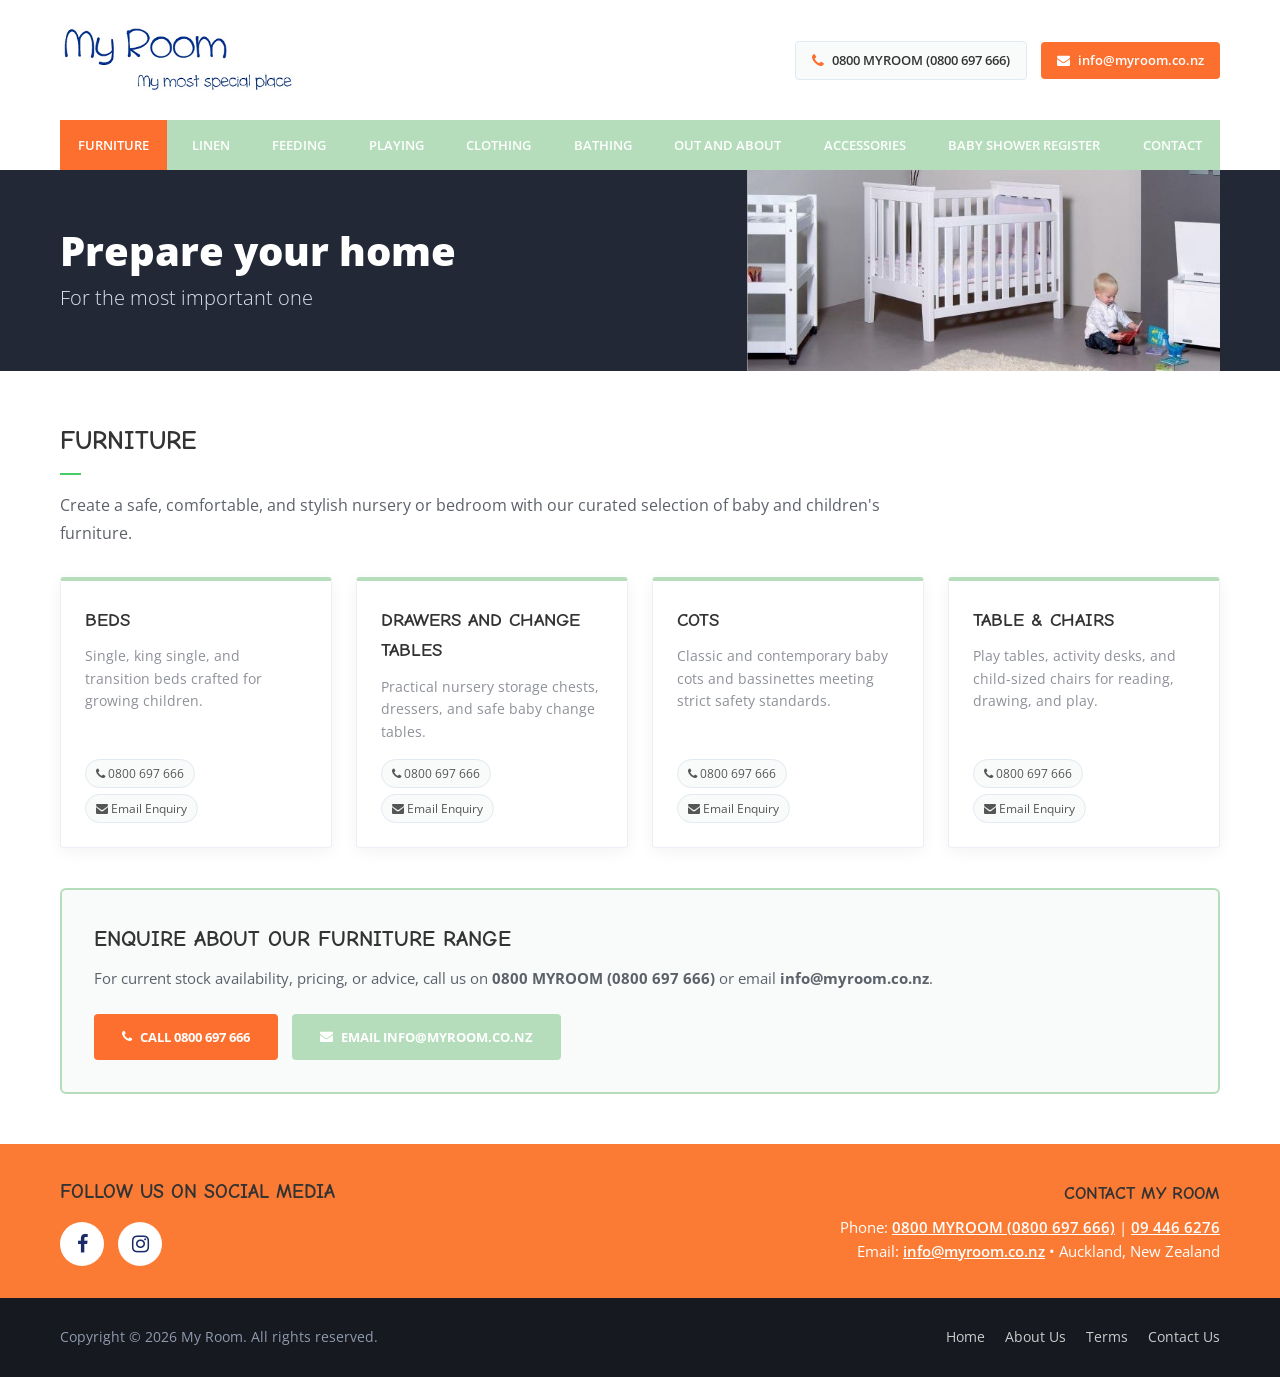
<file: furniture.html>
﻿<!DOCTYPE html>
<html lang="en">
<head>
  <meta charset="UTF-8">
  <meta name="viewport" content="width=device-width, initial-scale=1.0">
  <title>Furniture — My Room | Auckland, NZ</title>
  <meta name="description" content="Create a safe, comfortable, and stylish nursery or bedroom with our curated selection of baby and children's furniture.">
  <link rel="stylesheet" href="https://cdnjs.cloudflare.com/ajax/libs/font-awesome/4.7.0/css/font-awesome.min.css">
  <link rel="stylesheet" href="css/style.css">
</head>
<body>

  <!-- Header / Logo & Direct Contact -->
  <div class="sparky_full logorow">
    <header class="container">
      <div class="header-inner">
        <div class="sparky_logo_image">
          <a href="index.html">
            <img src="images/logo_small2.png" alt="My Room - My most special place">
          </a>
        </div>
        <div class="header-contact">
          <a href="tel:0800697666" class="header-contact-item header-contact-phone" title="Call us toll-free">
            <i class="fa fa-phone"></i>
            <span>0800 MYROOM (0800 697 666)</span>
          </a>
          <a href="mailto:info@myroom.co.nz" class="header-contact-item header-contact-email" title="Email us">
            <i class="fa fa-envelope"></i>
            <span>info@myroom.co.nz</span>
          </a>
        </div>
      </div>
    </header>
  </div>

  <!-- Top Navigation Menu -->
  <div class="sparky_full topmenurow">
    <div class="container">
      <nav class="nav-wrapper" aria-label="Main Navigation">
        <button class="mobile-menu-toggle" type="button" aria-expanded="false">
          <span>Menu</span>
          <i class="fa fa-bars"></i>
        </button>
        <ul class="menu navv mnu_topmenu">
          <li class="active">
            <a href="furniture.html">Furniture</a>
            <ul class="submenu">
              <li><a href="furniture.html#beds">Beds</a></li>
              <li><a href="furniture.html#drawers-and-change-tables">Drawers and Change Tables</a></li>
              <li><a href="furniture.html#cots">Cots</a></li>
              <li><a href="furniture.html#table-chairs">Table &amp; Chairs</a></li>
            </ul>
          </li>
          <li>
            <a href="linen.html">Linen</a>
            <ul class="submenu">
              <li><a href="linen.html#blanket-and-duvets">Blanket and Duvets</a></li>
              <li><a href="linen.html#sheets">Sheets</a></li>
              <li><a href="linen.html#sleeping-bags">Sleeping Bags</a></li>
            </ul>
          </li>
          <li>
            <a href="feeding.html">Feeding</a>
            <ul class="submenu">
              <li><a href="feeding.html#bibs">Bibs</a></li>
              <li><a href="feeding.html#drink-bottles">Drink Bottles</a></li>
              <li><a href="feeding.html#lunch-boxes">Lunch Boxes</a></li>
              <li><a href="feeding.html#table-wear">Table Wear</a></li>
            </ul>
          </li>
          <li>
            <a href="playing.html">Playing</a>
            <ul class="submenu">
              <li><a href="playing.html#assorted-toys">Assorted Toys</a></li>
              <li><a href="playing.html#bath-toys">Bath Toys</a></li>
              <li><a href="playing.html#comforter-toys">Comforter Toys</a></li>
              <li><a href="playing.html#soft-toys">Soft Toys</a></li>
              <li><a href="playing.html#wooden-toys">Wooden Toys</a></li>
              <li><a href="playing.html#teething-toys">Teething Toys</a></li>
            </ul>
          </li>
          <li>
            <a href="clothing.html">Clothing</a>
            <ul class="submenu">
              <li><a href="clothing.html#winter-wear">Winter Wear</a></li>
              <li><a href="clothing.html#socks">Socks</a></li>
              <li><a href="clothing.html#footwear">Footwear</a></li>
              <li><a href="clothing.html#rompers-bodysuits">Rompers &amp; Bodysuits</a></li>
              <li><a href="clothing.html#formal-wear">Formal Wear</a></li>
              <li><a href="clothing.html#night-wear">Night Wear</a></li>
              <li><a href="clothing.html#all-in-one">All in One</a></li>
            </ul>
          </li>
          <li>
            <a href="bathing.html">Bathing</a>
            <ul class="submenu">
              <li><a href="bathing.html#towels-washers">Towels &amp; Washers</a></li>
              <li><a href="bathing.html#step-stools">Step Stools</a></li>
              <li><a href="bathing.html#brushes">Brushes</a></li>
              <li><a href="bathing.html#baths">Baths</a></li>
              <li><a href="bathing.html#bath-toys">Bath Toys</a></li>
            </ul>
          </li>
          <li>
            <a href="outandabout.html">Out and About</a>
          </li>
          <li>
            <a href="accessories.html">Accessories</a>
            <ul class="submenu">
              <li><a href="accessories.html#wraps">Wraps</a></li>
              <li><a href="accessories.html#umbrellas">Umbrellas</a></li>
              <li><a href="accessories.html#rugs">Rugs</a></li>
              <li><a href="accessories.html#nappy-bags">Nappy Bags</a></li>
              <li><a href="accessories.html#decor">Decor</a></li>
              <li><a href="accessories.html#lighting">Lighting</a></li>
              <li><a href="accessories.html#cushions">Cushions</a></li>
              <li><a href="accessories.html#clocks">Clocks</a></li>
              <li><a href="accessories.html#step-stools">Step Stools</a></li>
              <li><a href="accessories.html#back-pack">Back Pack</a></li>
            </ul>
          </li>
          <li>
            <a href="baby-shower-register.html">Baby Shower Register</a>
          </li>
          <li>
            <a href="contact.html">Contact</a>
          </li>
        </ul>
      </nav>
    </div>
  </div>

  <!-- Category Hero Banner -->
  <section class="sparky_full headerrow">
    <div class="container">
      <div class="headerrow-inner">
        <div class="headerrow-text">
          <div class="heading">Prepare your home</div>
          <div class="subheading">For the most important one</div>
        </div>
        <div class="headerrow-image">
          <img src="images/delta-room-setting1.jpg" alt="Furniture">
        </div>
      </div>
    </div>
  </section>

  <!-- Main Content -->
  <main class="sparky_full content_sparky">
    <div class="container">
      <h1 class="section-heading">Furniture</h1>
      <p class="lead-text">Create a safe, comfortable, and stylish nursery or bedroom with our curated selection of baby and children's furniture.</p>

      <div class="subcategory-grid">
        <div class="subcategory-card" id="beds">
          <div>
            <h3>Beds</h3>
            <p>Single, king single, and transition beds crafted for growing children.</p>
          </div>
          <div class="card-tags">
            <a href="tel:0800697666" class="tag"><i class="fa fa-phone"></i> 0800 697 666</a>
            <a href="mailto:info@myroom.co.nz?subject=Enquiry:%20Furniture%20-%20Beds" class="tag"><i class="fa fa-envelope"></i> Email Enquiry</a>
          </div>
        </div>
        <div class="subcategory-card" id="drawers-and-change-tables">
          <div>
            <h3>Drawers and Change Tables</h3>
            <p>Practical nursery storage chests, dressers, and safe baby change tables.</p>
          </div>
          <div class="card-tags">
            <a href="tel:0800697666" class="tag"><i class="fa fa-phone"></i> 0800 697 666</a>
            <a href="mailto:info@myroom.co.nz?subject=Enquiry:%20Furniture%20-%20Drawers%20and%20Change%20Tables" class="tag"><i class="fa fa-envelope"></i> Email Enquiry</a>
          </div>
        </div>
        <div class="subcategory-card" id="cots">
          <div>
            <h3>Cots</h3>
            <p>Classic and contemporary baby cots and bassinettes meeting strict safety standards.</p>
          </div>
          <div class="card-tags">
            <a href="tel:0800697666" class="tag"><i class="fa fa-phone"></i> 0800 697 666</a>
            <a href="mailto:info@myroom.co.nz?subject=Enquiry:%20Furniture%20-%20Cots" class="tag"><i class="fa fa-envelope"></i> Email Enquiry</a>
          </div>
        </div>
        <div class="subcategory-card" id="table-chairs">
          <div>
            <h3>Table & Chairs</h3>
            <p>Play tables, activity desks, and child-sized chairs for reading, drawing, and play.</p>
          </div>
          <div class="card-tags">
            <a href="tel:0800697666" class="tag"><i class="fa fa-phone"></i> 0800 697 666</a>
            <a href="mailto:info@myroom.co.nz?subject=Enquiry:%20Furniture%20-%20Table%20%26%20Chairs" class="tag"><i class="fa fa-envelope"></i> Email Enquiry</a>
          </div>
        </div>
      </div>

      <!-- Direct Phone & Email Contact Banner -->
      <div class="enquiry-banner">
        <div class="enquiry-banner-content">
          <h3>Enquire About Our Furniture Range</h3>
          <p>For current stock availability, pricing, or advice, call us on <strong>0800 MYROOM (0800 697 666)</strong> or email <strong>info@myroom.co.nz</strong>.</p>
        </div>
        <div class="enquiry-actions">
          <a href="tel:0800697666" class="btn btn-orange">
            <i class="fa fa-phone"></i> Call 0800 697 666
          </a>
          <a href="mailto:info@myroom.co.nz?subject=Enquiry:%20Furniture" class="btn">
            <i class="fa fa-envelope"></i> Email info@myroom.co.nz
          </a>
        </div>
      </div>
    </div>
  </main>

  <!-- Social Media & Direct Contact Band -->
  <section class="sparky_full bottomrow2">
    <div class="container">
      <div class="bottomrow2-inner">
        <div>
          <h3>Follow Us on Social Media</h3>
          <div class="social-circles">
            <a href="https://www.facebook.com/Devonport-My-Room-children-boutique-101175506605422" target="_blank" rel="noopener noreferrer" class="social-circle" aria-label="Facebook">
              <i class="fa fa-facebook"></i>
            </a>
            <a href="https://www.instagram.com/myroomdevonport/" target="_blank" rel="noopener noreferrer" class="social-circle" aria-label="Instagram">
              <i class="fa fa-instagram"></i>
            </a>
          </div>
        </div>
        <div class="bottomrow2-contact">
          <strong>Contact My Room</strong>
          <div>Phone: <a href="tel:0800697666">0800 MYROOM (0800 697 666)</a> | <a href="tel:+6494466276">09 446 6276</a></div>
          <div>Email: <a href="mailto:info@myroom.co.nz">info@myroom.co.nz</a> &bull; Auckland, New Zealand</div>
        </div>
      </div>
    </div>
  </section>

  <!-- Footer -->
  <footer class="sparky_full footerrow">
    <div class="container">
      <div class="footer-inner">
        <p class="copyright">Copyright &copy; 2026 My Room. All rights reserved.</p>
        <ul class="menu standard mnu_footermenu">
          <li><a href="index.html">Home</a></li>
          <li><a href="about.html">About Us</a></li>
          <li><a href="terms.html">Terms</a></li>
          <li><a href="contact.html">Contact Us</a></li>
        </ul>
      </div>
    </div>
  </footer>

  <script src="js/main.js"></script>
</body>
</html>
</file>
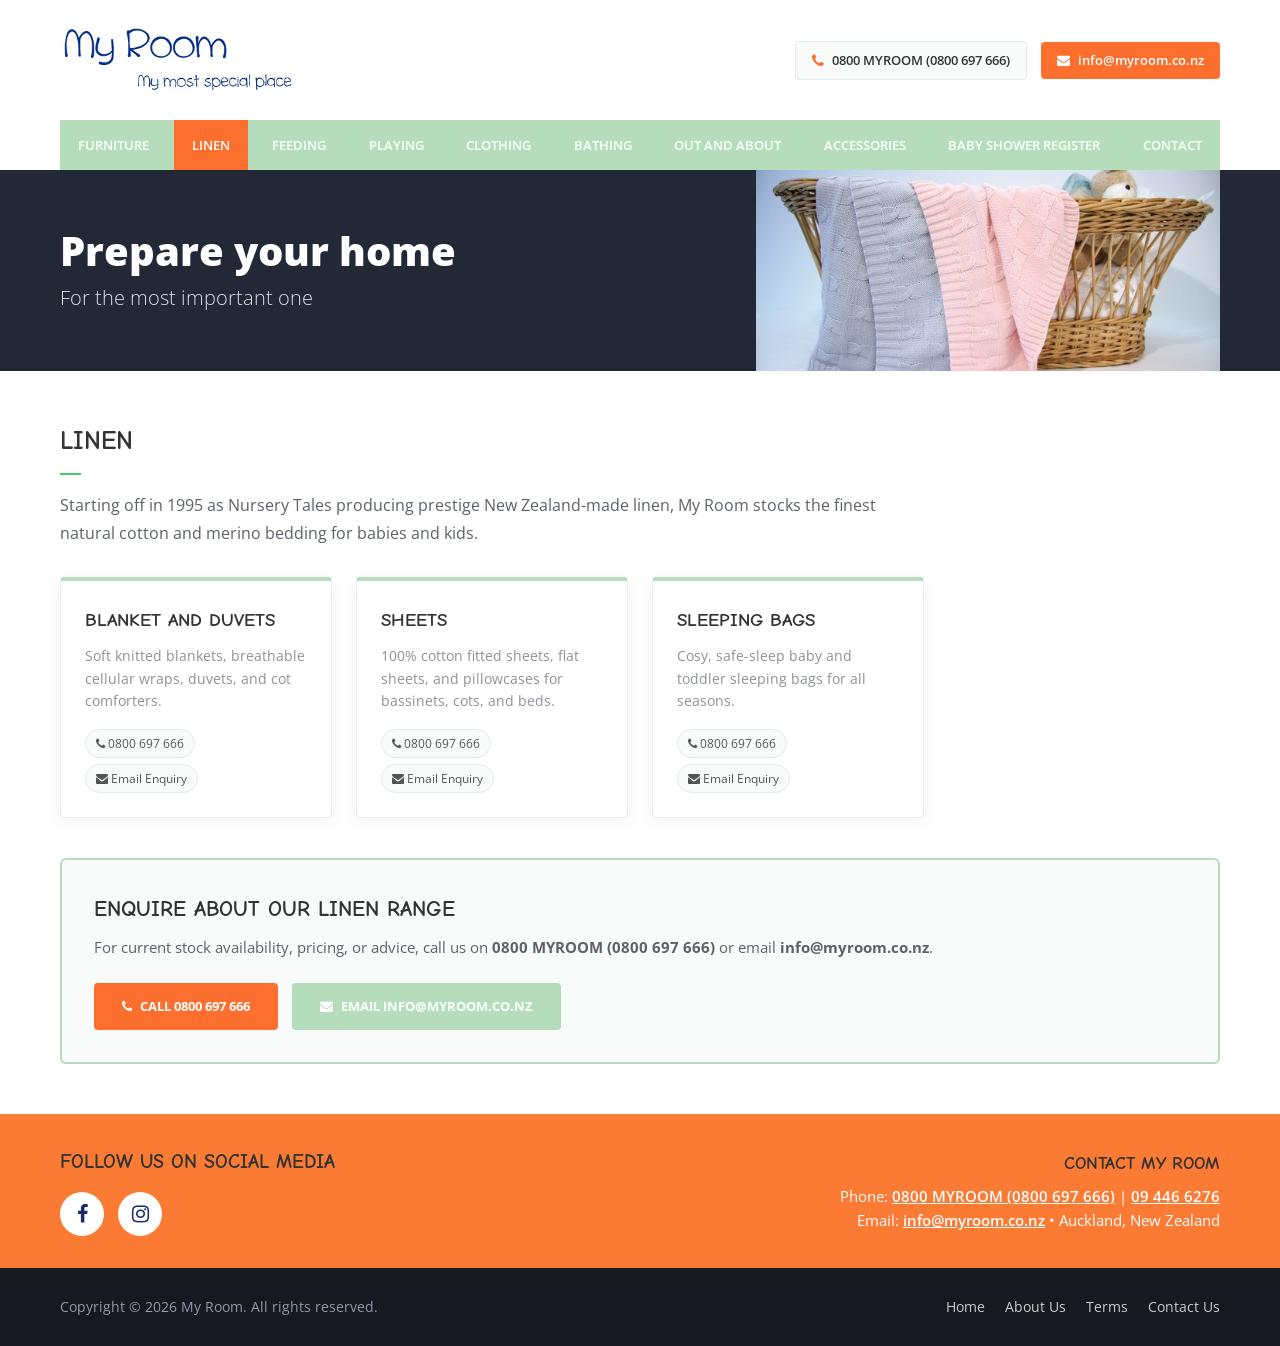
<file: linen.html>
﻿<!DOCTYPE html>
<html lang="en">
<head>
  <meta charset="UTF-8">
  <meta name="viewport" content="width=device-width, initial-scale=1.0">
  <title>Linen — My Room | Auckland, NZ</title>
  <meta name="description" content="Starting off in 1995 as Nursery Tales producing prestige New Zealand-made linen, My Room stocks the finest natural cotton and merino bedding for babies and kids.">
  <link rel="stylesheet" href="https://cdnjs.cloudflare.com/ajax/libs/font-awesome/4.7.0/css/font-awesome.min.css">
  <link rel="stylesheet" href="css/style.css">
</head>
<body>

  <!-- Header / Logo & Direct Contact -->
  <div class="sparky_full logorow">
    <header class="container">
      <div class="header-inner">
        <div class="sparky_logo_image">
          <a href="index.html">
            <img src="images/logo_small2.png" alt="My Room - My most special place">
          </a>
        </div>
        <div class="header-contact">
          <a href="tel:0800697666" class="header-contact-item header-contact-phone" title="Call us toll-free">
            <i class="fa fa-phone"></i>
            <span>0800 MYROOM (0800 697 666)</span>
          </a>
          <a href="mailto:info@myroom.co.nz" class="header-contact-item header-contact-email" title="Email us">
            <i class="fa fa-envelope"></i>
            <span>info@myroom.co.nz</span>
          </a>
        </div>
      </div>
    </header>
  </div>

  <!-- Top Navigation Menu -->
  <div class="sparky_full topmenurow">
    <div class="container">
      <nav class="nav-wrapper" aria-label="Main Navigation">
        <button class="mobile-menu-toggle" type="button" aria-expanded="false">
          <span>Menu</span>
          <i class="fa fa-bars"></i>
        </button>
        <ul class="menu navv mnu_topmenu">
          <li>
            <a href="furniture.html">Furniture</a>
            <ul class="submenu">
              <li><a href="furniture.html#beds">Beds</a></li>
              <li><a href="furniture.html#drawers-and-change-tables">Drawers and Change Tables</a></li>
              <li><a href="furniture.html#cots">Cots</a></li>
              <li><a href="furniture.html#table-chairs">Table &amp; Chairs</a></li>
            </ul>
          </li>
          <li class="active">
            <a href="linen.html">Linen</a>
            <ul class="submenu">
              <li><a href="linen.html#blanket-and-duvets">Blanket and Duvets</a></li>
              <li><a href="linen.html#sheets">Sheets</a></li>
              <li><a href="linen.html#sleeping-bags">Sleeping Bags</a></li>
            </ul>
          </li>
          <li>
            <a href="feeding.html">Feeding</a>
            <ul class="submenu">
              <li><a href="feeding.html#bibs">Bibs</a></li>
              <li><a href="feeding.html#drink-bottles">Drink Bottles</a></li>
              <li><a href="feeding.html#lunch-boxes">Lunch Boxes</a></li>
              <li><a href="feeding.html#table-wear">Table Wear</a></li>
            </ul>
          </li>
          <li>
            <a href="playing.html">Playing</a>
            <ul class="submenu">
              <li><a href="playing.html#assorted-toys">Assorted Toys</a></li>
              <li><a href="playing.html#bath-toys">Bath Toys</a></li>
              <li><a href="playing.html#comforter-toys">Comforter Toys</a></li>
              <li><a href="playing.html#soft-toys">Soft Toys</a></li>
              <li><a href="playing.html#wooden-toys">Wooden Toys</a></li>
              <li><a href="playing.html#teething-toys">Teething Toys</a></li>
            </ul>
          </li>
          <li>
            <a href="clothing.html">Clothing</a>
            <ul class="submenu">
              <li><a href="clothing.html#winter-wear">Winter Wear</a></li>
              <li><a href="clothing.html#socks">Socks</a></li>
              <li><a href="clothing.html#footwear">Footwear</a></li>
              <li><a href="clothing.html#rompers-bodysuits">Rompers &amp; Bodysuits</a></li>
              <li><a href="clothing.html#formal-wear">Formal Wear</a></li>
              <li><a href="clothing.html#night-wear">Night Wear</a></li>
              <li><a href="clothing.html#all-in-one">All in One</a></li>
            </ul>
          </li>
          <li>
            <a href="bathing.html">Bathing</a>
            <ul class="submenu">
              <li><a href="bathing.html#towels-washers">Towels &amp; Washers</a></li>
              <li><a href="bathing.html#step-stools">Step Stools</a></li>
              <li><a href="bathing.html#brushes">Brushes</a></li>
              <li><a href="bathing.html#baths">Baths</a></li>
              <li><a href="bathing.html#bath-toys">Bath Toys</a></li>
            </ul>
          </li>
          <li>
            <a href="outandabout.html">Out and About</a>
          </li>
          <li>
            <a href="accessories.html">Accessories</a>
            <ul class="submenu">
              <li><a href="accessories.html#wraps">Wraps</a></li>
              <li><a href="accessories.html#umbrellas">Umbrellas</a></li>
              <li><a href="accessories.html#rugs">Rugs</a></li>
              <li><a href="accessories.html#nappy-bags">Nappy Bags</a></li>
              <li><a href="accessories.html#decor">Decor</a></li>
              <li><a href="accessories.html#lighting">Lighting</a></li>
              <li><a href="accessories.html#cushions">Cushions</a></li>
              <li><a href="accessories.html#clocks">Clocks</a></li>
              <li><a href="accessories.html#step-stools">Step Stools</a></li>
              <li><a href="accessories.html#back-pack">Back Pack</a></li>
            </ul>
          </li>
          <li>
            <a href="baby-shower-register.html">Baby Shower Register</a>
          </li>
          <li>
            <a href="contact.html">Contact</a>
          </li>
        </ul>
      </nav>
    </div>
  </div>

  <!-- Category Hero Banner -->
  <section class="sparky_full headerrow">
    <div class="container">
      <div class="headerrow-inner">
        <div class="headerrow-text">
          <div class="heading">Prepare your home</div>
          <div class="subheading">For the most important one</div>
        </div>
        <div class="headerrow-image">
          <img src="images/cotton-knited-blanket.jpg" alt="Linen">
        </div>
      </div>
    </div>
  </section>

  <!-- Main Content -->
  <main class="sparky_full content_sparky">
    <div class="container">
      <h1 class="section-heading">Linen</h1>
      <p class="lead-text">Starting off in 1995 as Nursery Tales producing prestige New Zealand-made linen, My Room stocks the finest natural cotton and merino bedding for babies and kids.</p>

      <div class="subcategory-grid">
        <div class="subcategory-card" id="blanket-and-duvets">
          <div>
            <h3>Blanket and Duvets</h3>
            <p>Soft knitted blankets, breathable cellular wraps, duvets, and cot comforters.</p>
          </div>
          <div class="card-tags">
            <a href="tel:0800697666" class="tag"><i class="fa fa-phone"></i> 0800 697 666</a>
            <a href="mailto:info@myroom.co.nz?subject=Enquiry:%20Linen%20-%20Blanket%20and%20Duvets" class="tag"><i class="fa fa-envelope"></i> Email Enquiry</a>
          </div>
        </div>
        <div class="subcategory-card" id="sheets">
          <div>
            <h3>Sheets</h3>
            <p>100% cotton fitted sheets, flat sheets, and pillowcases for bassinets, cots, and beds.</p>
          </div>
          <div class="card-tags">
            <a href="tel:0800697666" class="tag"><i class="fa fa-phone"></i> 0800 697 666</a>
            <a href="mailto:info@myroom.co.nz?subject=Enquiry:%20Linen%20-%20Sheets" class="tag"><i class="fa fa-envelope"></i> Email Enquiry</a>
          </div>
        </div>
        <div class="subcategory-card" id="sleeping-bags">
          <div>
            <h3>Sleeping Bags</h3>
            <p>Cosy, safe-sleep baby and toddler sleeping bags for all seasons.</p>
          </div>
          <div class="card-tags">
            <a href="tel:0800697666" class="tag"><i class="fa fa-phone"></i> 0800 697 666</a>
            <a href="mailto:info@myroom.co.nz?subject=Enquiry:%20Linen%20-%20Sleeping%20Bags" class="tag"><i class="fa fa-envelope"></i> Email Enquiry</a>
          </div>
        </div>
      </div>

      <!-- Direct Phone & Email Contact Banner -->
      <div class="enquiry-banner">
        <div class="enquiry-banner-content">
          <h3>Enquire About Our Linen Range</h3>
          <p>For current stock availability, pricing, or advice, call us on <strong>0800 MYROOM (0800 697 666)</strong> or email <strong>info@myroom.co.nz</strong>.</p>
        </div>
        <div class="enquiry-actions">
          <a href="tel:0800697666" class="btn btn-orange">
            <i class="fa fa-phone"></i> Call 0800 697 666
          </a>
          <a href="mailto:info@myroom.co.nz?subject=Enquiry:%20Linen" class="btn">
            <i class="fa fa-envelope"></i> Email info@myroom.co.nz
          </a>
        </div>
      </div>
    </div>
  </main>

  <!-- Social Media & Direct Contact Band -->
  <section class="sparky_full bottomrow2">
    <div class="container">
      <div class="bottomrow2-inner">
        <div>
          <h3>Follow Us on Social Media</h3>
          <div class="social-circles">
            <a href="https://www.facebook.com/Devonport-My-Room-children-boutique-101175506605422" target="_blank" rel="noopener noreferrer" class="social-circle" aria-label="Facebook">
              <i class="fa fa-facebook"></i>
            </a>
            <a href="https://www.instagram.com/myroomdevonport/" target="_blank" rel="noopener noreferrer" class="social-circle" aria-label="Instagram">
              <i class="fa fa-instagram"></i>
            </a>
          </div>
        </div>
        <div class="bottomrow2-contact">
          <strong>Contact My Room</strong>
          <div>Phone: <a href="tel:0800697666">0800 MYROOM (0800 697 666)</a> | <a href="tel:+6494466276">09 446 6276</a></div>
          <div>Email: <a href="mailto:info@myroom.co.nz">info@myroom.co.nz</a> &bull; Auckland, New Zealand</div>
        </div>
      </div>
    </div>
  </section>

  <!-- Footer -->
  <footer class="sparky_full footerrow">
    <div class="container">
      <div class="footer-inner">
        <p class="copyright">Copyright &copy; 2026 My Room. All rights reserved.</p>
        <ul class="menu standard mnu_footermenu">
          <li><a href="index.html">Home</a></li>
          <li><a href="about.html">About Us</a></li>
          <li><a href="terms.html">Terms</a></li>
          <li><a href="contact.html">Contact Us</a></li>
        </ul>
      </div>
    </div>
  </footer>

  <script src="js/main.js"></script>
</body>
</html>
</file>
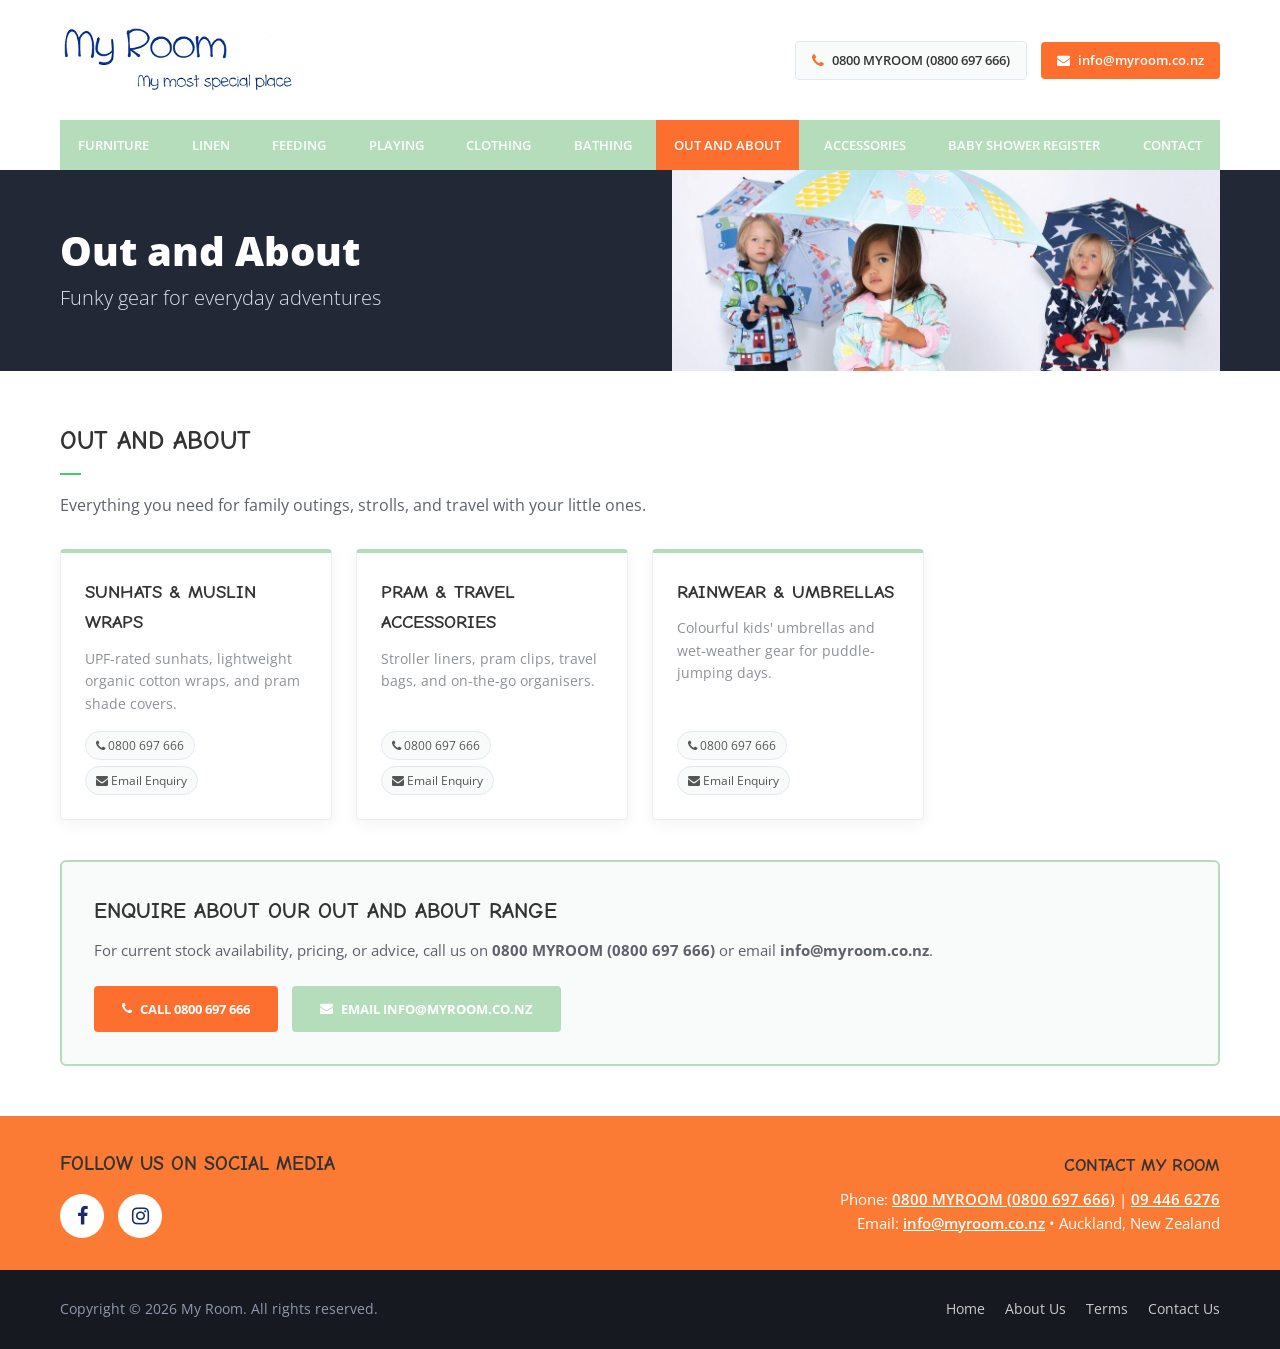
<file: outandabout.html>
﻿<!DOCTYPE html>
<html lang="en">
<head>
  <meta charset="UTF-8">
  <meta name="viewport" content="width=device-width, initial-scale=1.0">
  <title>Out and About — My Room | Auckland, NZ</title>
  <meta name="description" content="Everything you need for family outings, strolls, and travel with your little ones.">
  <link rel="stylesheet" href="https://cdnjs.cloudflare.com/ajax/libs/font-awesome/4.7.0/css/font-awesome.min.css">
  <link rel="stylesheet" href="css/style.css">
</head>
<body>

  <!-- Header / Logo & Direct Contact -->
  <div class="sparky_full logorow">
    <header class="container">
      <div class="header-inner">
        <div class="sparky_logo_image">
          <a href="index.html">
            <img src="images/logo_small2.png" alt="My Room - My most special place">
          </a>
        </div>
        <div class="header-contact">
          <a href="tel:0800697666" class="header-contact-item header-contact-phone" title="Call us toll-free">
            <i class="fa fa-phone"></i>
            <span>0800 MYROOM (0800 697 666)</span>
          </a>
          <a href="mailto:info@myroom.co.nz" class="header-contact-item header-contact-email" title="Email us">
            <i class="fa fa-envelope"></i>
            <span>info@myroom.co.nz</span>
          </a>
        </div>
      </div>
    </header>
  </div>

  <!-- Top Navigation Menu -->
  <div class="sparky_full topmenurow">
    <div class="container">
      <nav class="nav-wrapper" aria-label="Main Navigation">
        <button class="mobile-menu-toggle" type="button" aria-expanded="false">
          <span>Menu</span>
          <i class="fa fa-bars"></i>
        </button>
        <ul class="menu navv mnu_topmenu">
          <li>
            <a href="furniture.html">Furniture</a>
            <ul class="submenu">
              <li><a href="furniture.html#beds">Beds</a></li>
              <li><a href="furniture.html#drawers-and-change-tables">Drawers and Change Tables</a></li>
              <li><a href="furniture.html#cots">Cots</a></li>
              <li><a href="furniture.html#table-chairs">Table &amp; Chairs</a></li>
            </ul>
          </li>
          <li>
            <a href="linen.html">Linen</a>
            <ul class="submenu">
              <li><a href="linen.html#blanket-and-duvets">Blanket and Duvets</a></li>
              <li><a href="linen.html#sheets">Sheets</a></li>
              <li><a href="linen.html#sleeping-bags">Sleeping Bags</a></li>
            </ul>
          </li>
          <li>
            <a href="feeding.html">Feeding</a>
            <ul class="submenu">
              <li><a href="feeding.html#bibs">Bibs</a></li>
              <li><a href="feeding.html#drink-bottles">Drink Bottles</a></li>
              <li><a href="feeding.html#lunch-boxes">Lunch Boxes</a></li>
              <li><a href="feeding.html#table-wear">Table Wear</a></li>
            </ul>
          </li>
          <li>
            <a href="playing.html">Playing</a>
            <ul class="submenu">
              <li><a href="playing.html#assorted-toys">Assorted Toys</a></li>
              <li><a href="playing.html#bath-toys">Bath Toys</a></li>
              <li><a href="playing.html#comforter-toys">Comforter Toys</a></li>
              <li><a href="playing.html#soft-toys">Soft Toys</a></li>
              <li><a href="playing.html#wooden-toys">Wooden Toys</a></li>
              <li><a href="playing.html#teething-toys">Teething Toys</a></li>
            </ul>
          </li>
          <li>
            <a href="clothing.html">Clothing</a>
            <ul class="submenu">
              <li><a href="clothing.html#winter-wear">Winter Wear</a></li>
              <li><a href="clothing.html#socks">Socks</a></li>
              <li><a href="clothing.html#footwear">Footwear</a></li>
              <li><a href="clothing.html#rompers-bodysuits">Rompers &amp; Bodysuits</a></li>
              <li><a href="clothing.html#formal-wear">Formal Wear</a></li>
              <li><a href="clothing.html#night-wear">Night Wear</a></li>
              <li><a href="clothing.html#all-in-one">All in One</a></li>
            </ul>
          </li>
          <li>
            <a href="bathing.html">Bathing</a>
            <ul class="submenu">
              <li><a href="bathing.html#towels-washers">Towels &amp; Washers</a></li>
              <li><a href="bathing.html#step-stools">Step Stools</a></li>
              <li><a href="bathing.html#brushes">Brushes</a></li>
              <li><a href="bathing.html#baths">Baths</a></li>
              <li><a href="bathing.html#bath-toys">Bath Toys</a></li>
            </ul>
          </li>
          <li class="active">
            <a href="outandabout.html">Out and About</a>
          </li>
          <li>
            <a href="accessories.html">Accessories</a>
            <ul class="submenu">
              <li><a href="accessories.html#wraps">Wraps</a></li>
              <li><a href="accessories.html#umbrellas">Umbrellas</a></li>
              <li><a href="accessories.html#rugs">Rugs</a></li>
              <li><a href="accessories.html#nappy-bags">Nappy Bags</a></li>
              <li><a href="accessories.html#decor">Decor</a></li>
              <li><a href="accessories.html#lighting">Lighting</a></li>
              <li><a href="accessories.html#cushions">Cushions</a></li>
              <li><a href="accessories.html#clocks">Clocks</a></li>
              <li><a href="accessories.html#step-stools">Step Stools</a></li>
              <li><a href="accessories.html#back-pack">Back Pack</a></li>
            </ul>
          </li>
          <li>
            <a href="baby-shower-register.html">Baby Shower Register</a>
          </li>
          <li>
            <a href="contact.html">Contact</a>
          </li>
        </ul>
      </nav>
    </div>
  </div>

  <!-- Category Hero Banner -->
  <section class="sparky_full headerrow">
    <div class="container">
      <div class="headerrow-inner">
        <div class="headerrow-text">
          <div class="heading">Out and About</div>
          <div class="subheading">Funky gear for everyday adventures</div>
        </div>
        <div class="headerrow-image">
          <img src="images/penny-s-3-kids-1.jpg" alt="Out and About">
        </div>
      </div>
    </div>
  </section>

  <!-- Main Content -->
  <main class="sparky_full content_sparky">
    <div class="container">
      <h1 class="section-heading">Out and About</h1>
      <p class="lead-text">Everything you need for family outings, strolls, and travel with your little ones.</p>

      <div class="subcategory-grid">
        <div class="subcategory-card" id="sunhats-wraps">
          <div>
            <h3>Sunhats & Muslin Wraps</h3>
            <p>UPF-rated sunhats, lightweight organic cotton wraps, and pram shade covers.</p>
          </div>
          <div class="card-tags">
            <a href="tel:0800697666" class="tag"><i class="fa fa-phone"></i> 0800 697 666</a>
            <a href="mailto:info@myroom.co.nz?subject=Enquiry:%20Out%20and%20About%20-%20Sunhats%20%26%20Muslin%20Wraps" class="tag"><i class="fa fa-envelope"></i> Email Enquiry</a>
          </div>
        </div>
        <div class="subcategory-card" id="pram-accessories">
          <div>
            <h3>Pram & Travel Accessories</h3>
            <p>Stroller liners, pram clips, travel bags, and on-the-go organisers.</p>
          </div>
          <div class="card-tags">
            <a href="tel:0800697666" class="tag"><i class="fa fa-phone"></i> 0800 697 666</a>
            <a href="mailto:info@myroom.co.nz?subject=Enquiry:%20Out%20and%20About%20-%20Pram%20%26%20Travel%20Accessories" class="tag"><i class="fa fa-envelope"></i> Email Enquiry</a>
          </div>
        </div>
        <div class="subcategory-card" id="rainwear-umbrellas">
          <div>
            <h3>Rainwear & Umbrellas</h3>
            <p>Colourful kids' umbrellas and wet-weather gear for puddle-jumping days.</p>
          </div>
          <div class="card-tags">
            <a href="tel:0800697666" class="tag"><i class="fa fa-phone"></i> 0800 697 666</a>
            <a href="mailto:info@myroom.co.nz?subject=Enquiry:%20Out%20and%20About%20-%20Rainwear%20%26%20Umbrellas" class="tag"><i class="fa fa-envelope"></i> Email Enquiry</a>
          </div>
        </div>
      </div>

      <!-- Direct Phone & Email Contact Banner -->
      <div class="enquiry-banner">
        <div class="enquiry-banner-content">
          <h3>Enquire About Our Out and About Range</h3>
          <p>For current stock availability, pricing, or advice, call us on <strong>0800 MYROOM (0800 697 666)</strong> or email <strong>info@myroom.co.nz</strong>.</p>
        </div>
        <div class="enquiry-actions">
          <a href="tel:0800697666" class="btn btn-orange">
            <i class="fa fa-phone"></i> Call 0800 697 666
          </a>
          <a href="mailto:info@myroom.co.nz?subject=Enquiry:%20Out%20and%20About" class="btn">
            <i class="fa fa-envelope"></i> Email info@myroom.co.nz
          </a>
        </div>
      </div>
    </div>
  </main>

  <!-- Social Media & Direct Contact Band -->
  <section class="sparky_full bottomrow2">
    <div class="container">
      <div class="bottomrow2-inner">
        <div>
          <h3>Follow Us on Social Media</h3>
          <div class="social-circles">
            <a href="https://www.facebook.com/Devonport-My-Room-children-boutique-101175506605422" target="_blank" rel="noopener noreferrer" class="social-circle" aria-label="Facebook">
              <i class="fa fa-facebook"></i>
            </a>
            <a href="https://www.instagram.com/myroomdevonport/" target="_blank" rel="noopener noreferrer" class="social-circle" aria-label="Instagram">
              <i class="fa fa-instagram"></i>
            </a>
          </div>
        </div>
        <div class="bottomrow2-contact">
          <strong>Contact My Room</strong>
          <div>Phone: <a href="tel:0800697666">0800 MYROOM (0800 697 666)</a> | <a href="tel:+6494466276">09 446 6276</a></div>
          <div>Email: <a href="mailto:info@myroom.co.nz">info@myroom.co.nz</a> &bull; Auckland, New Zealand</div>
        </div>
      </div>
    </div>
  </section>

  <!-- Footer -->
  <footer class="sparky_full footerrow">
    <div class="container">
      <div class="footer-inner">
        <p class="copyright">Copyright &copy; 2026 My Room. All rights reserved.</p>
        <ul class="menu standard mnu_footermenu">
          <li><a href="index.html">Home</a></li>
          <li><a href="about.html">About Us</a></li>
          <li><a href="terms.html">Terms</a></li>
          <li><a href="contact.html">Contact Us</a></li>
        </ul>
      </div>
    </div>
  </footer>

  <script src="js/main.js"></script>
</body>
</html>
</file>
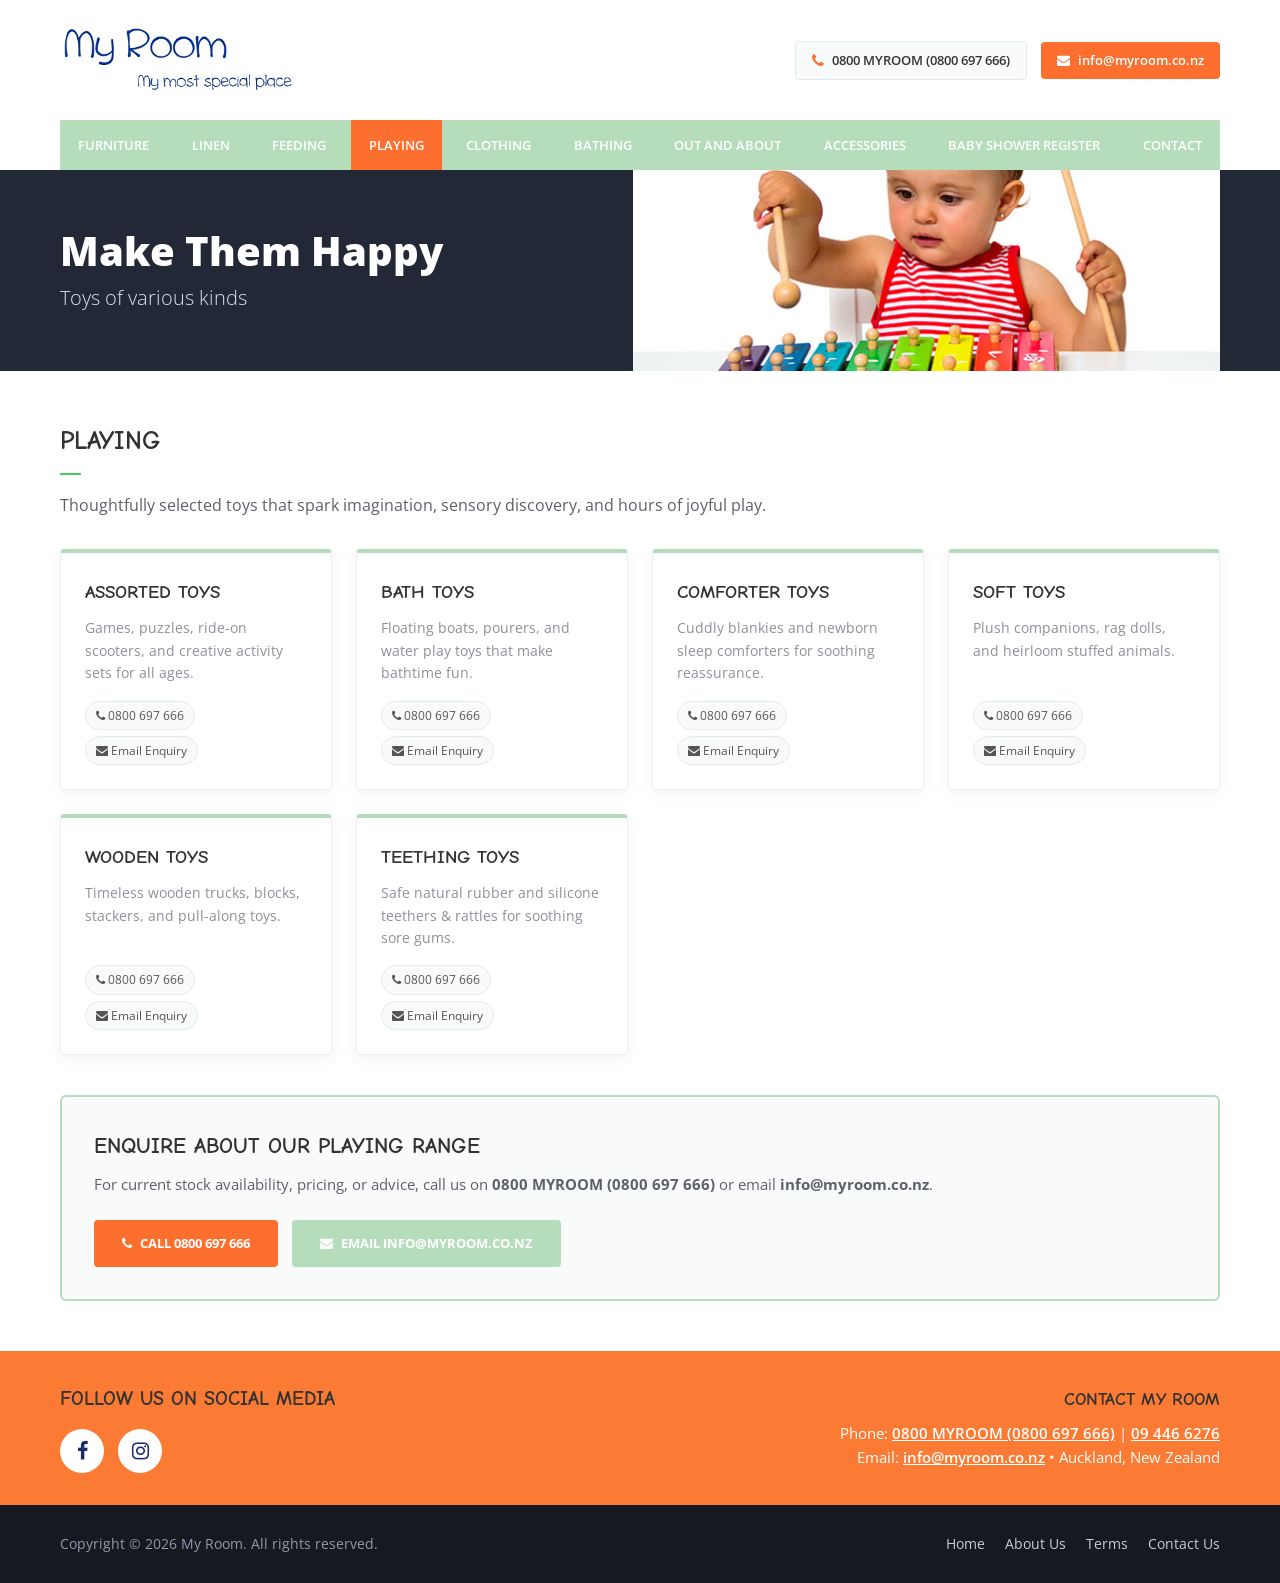
<file: playing.html>
﻿<!DOCTYPE html>
<html lang="en">
<head>
  <meta charset="UTF-8">
  <meta name="viewport" content="width=device-width, initial-scale=1.0">
  <title>Playing — My Room | Auckland, NZ</title>
  <meta name="description" content="Thoughtfully selected toys that spark imagination, sensory discovery, and hours of joyful play.">
  <link rel="stylesheet" href="https://cdnjs.cloudflare.com/ajax/libs/font-awesome/4.7.0/css/font-awesome.min.css">
  <link rel="stylesheet" href="css/style.css">
</head>
<body>

  <!-- Header / Logo & Direct Contact -->
  <div class="sparky_full logorow">
    <header class="container">
      <div class="header-inner">
        <div class="sparky_logo_image">
          <a href="index.html">
            <img src="images/logo_small2.png" alt="My Room - My most special place">
          </a>
        </div>
        <div class="header-contact">
          <a href="tel:0800697666" class="header-contact-item header-contact-phone" title="Call us toll-free">
            <i class="fa fa-phone"></i>
            <span>0800 MYROOM (0800 697 666)</span>
          </a>
          <a href="mailto:info@myroom.co.nz" class="header-contact-item header-contact-email" title="Email us">
            <i class="fa fa-envelope"></i>
            <span>info@myroom.co.nz</span>
          </a>
        </div>
      </div>
    </header>
  </div>

  <!-- Top Navigation Menu -->
  <div class="sparky_full topmenurow">
    <div class="container">
      <nav class="nav-wrapper" aria-label="Main Navigation">
        <button class="mobile-menu-toggle" type="button" aria-expanded="false">
          <span>Menu</span>
          <i class="fa fa-bars"></i>
        </button>
        <ul class="menu navv mnu_topmenu">
          <li>
            <a href="furniture.html">Furniture</a>
            <ul class="submenu">
              <li><a href="furniture.html#beds">Beds</a></li>
              <li><a href="furniture.html#drawers-and-change-tables">Drawers and Change Tables</a></li>
              <li><a href="furniture.html#cots">Cots</a></li>
              <li><a href="furniture.html#table-chairs">Table &amp; Chairs</a></li>
            </ul>
          </li>
          <li>
            <a href="linen.html">Linen</a>
            <ul class="submenu">
              <li><a href="linen.html#blanket-and-duvets">Blanket and Duvets</a></li>
              <li><a href="linen.html#sheets">Sheets</a></li>
              <li><a href="linen.html#sleeping-bags">Sleeping Bags</a></li>
            </ul>
          </li>
          <li>
            <a href="feeding.html">Feeding</a>
            <ul class="submenu">
              <li><a href="feeding.html#bibs">Bibs</a></li>
              <li><a href="feeding.html#drink-bottles">Drink Bottles</a></li>
              <li><a href="feeding.html#lunch-boxes">Lunch Boxes</a></li>
              <li><a href="feeding.html#table-wear">Table Wear</a></li>
            </ul>
          </li>
          <li class="active">
            <a href="playing.html">Playing</a>
            <ul class="submenu">
              <li><a href="playing.html#assorted-toys">Assorted Toys</a></li>
              <li><a href="playing.html#bath-toys">Bath Toys</a></li>
              <li><a href="playing.html#comforter-toys">Comforter Toys</a></li>
              <li><a href="playing.html#soft-toys">Soft Toys</a></li>
              <li><a href="playing.html#wooden-toys">Wooden Toys</a></li>
              <li><a href="playing.html#teething-toys">Teething Toys</a></li>
            </ul>
          </li>
          <li>
            <a href="clothing.html">Clothing</a>
            <ul class="submenu">
              <li><a href="clothing.html#winter-wear">Winter Wear</a></li>
              <li><a href="clothing.html#socks">Socks</a></li>
              <li><a href="clothing.html#footwear">Footwear</a></li>
              <li><a href="clothing.html#rompers-bodysuits">Rompers &amp; Bodysuits</a></li>
              <li><a href="clothing.html#formal-wear">Formal Wear</a></li>
              <li><a href="clothing.html#night-wear">Night Wear</a></li>
              <li><a href="clothing.html#all-in-one">All in One</a></li>
            </ul>
          </li>
          <li>
            <a href="bathing.html">Bathing</a>
            <ul class="submenu">
              <li><a href="bathing.html#towels-washers">Towels &amp; Washers</a></li>
              <li><a href="bathing.html#step-stools">Step Stools</a></li>
              <li><a href="bathing.html#brushes">Brushes</a></li>
              <li><a href="bathing.html#baths">Baths</a></li>
              <li><a href="bathing.html#bath-toys">Bath Toys</a></li>
            </ul>
          </li>
          <li>
            <a href="outandabout.html">Out and About</a>
          </li>
          <li>
            <a href="accessories.html">Accessories</a>
            <ul class="submenu">
              <li><a href="accessories.html#wraps">Wraps</a></li>
              <li><a href="accessories.html#umbrellas">Umbrellas</a></li>
              <li><a href="accessories.html#rugs">Rugs</a></li>
              <li><a href="accessories.html#nappy-bags">Nappy Bags</a></li>
              <li><a href="accessories.html#decor">Decor</a></li>
              <li><a href="accessories.html#lighting">Lighting</a></li>
              <li><a href="accessories.html#cushions">Cushions</a></li>
              <li><a href="accessories.html#clocks">Clocks</a></li>
              <li><a href="accessories.html#step-stools">Step Stools</a></li>
              <li><a href="accessories.html#back-pack">Back Pack</a></li>
            </ul>
          </li>
          <li>
            <a href="baby-shower-register.html">Baby Shower Register</a>
          </li>
          <li>
            <a href="contact.html">Contact</a>
          </li>
        </ul>
      </nav>
    </div>
  </div>

  <!-- Category Hero Banner -->
  <section class="sparky_full headerrow">
    <div class="container">
      <div class="headerrow-inner">
        <div class="headerrow-text">
          <div class="heading">Make Them Happy</div>
          <div class="subheading">Toys of various kinds</div>
        </div>
        <div class="headerrow-image">
          <img src="images/header/header_toys.jpg" alt="Playing">
        </div>
      </div>
    </div>
  </section>

  <!-- Main Content -->
  <main class="sparky_full content_sparky">
    <div class="container">
      <h1 class="section-heading">Playing</h1>
      <p class="lead-text">Thoughtfully selected toys that spark imagination, sensory discovery, and hours of joyful play.</p>

      <div class="subcategory-grid">
        <div class="subcategory-card" id="assorted-toys">
          <div>
            <h3>Assorted Toys</h3>
            <p>Games, puzzles, ride-on scooters, and creative activity sets for all ages.</p>
          </div>
          <div class="card-tags">
            <a href="tel:0800697666" class="tag"><i class="fa fa-phone"></i> 0800 697 666</a>
            <a href="mailto:info@myroom.co.nz?subject=Enquiry:%20Playing%20-%20Assorted%20Toys" class="tag"><i class="fa fa-envelope"></i> Email Enquiry</a>
          </div>
        </div>
        <div class="subcategory-card" id="bath-toys">
          <div>
            <h3>Bath Toys</h3>
            <p>Floating boats, pourers, and water play toys that make bathtime fun.</p>
          </div>
          <div class="card-tags">
            <a href="tel:0800697666" class="tag"><i class="fa fa-phone"></i> 0800 697 666</a>
            <a href="mailto:info@myroom.co.nz?subject=Enquiry:%20Playing%20-%20Bath%20Toys" class="tag"><i class="fa fa-envelope"></i> Email Enquiry</a>
          </div>
        </div>
        <div class="subcategory-card" id="comforter-toys">
          <div>
            <h3>Comforter Toys</h3>
            <p>Cuddly blankies and newborn sleep comforters for soothing reassurance.</p>
          </div>
          <div class="card-tags">
            <a href="tel:0800697666" class="tag"><i class="fa fa-phone"></i> 0800 697 666</a>
            <a href="mailto:info@myroom.co.nz?subject=Enquiry:%20Playing%20-%20Comforter%20Toys" class="tag"><i class="fa fa-envelope"></i> Email Enquiry</a>
          </div>
        </div>
        <div class="subcategory-card" id="soft-toys">
          <div>
            <h3>Soft Toys</h3>
            <p>Plush companions, rag dolls, and heirloom stuffed animals.</p>
          </div>
          <div class="card-tags">
            <a href="tel:0800697666" class="tag"><i class="fa fa-phone"></i> 0800 697 666</a>
            <a href="mailto:info@myroom.co.nz?subject=Enquiry:%20Playing%20-%20Soft%20Toys" class="tag"><i class="fa fa-envelope"></i> Email Enquiry</a>
          </div>
        </div>
        <div class="subcategory-card" id="wooden-toys">
          <div>
            <h3>Wooden Toys</h3>
            <p>Timeless wooden trucks, blocks, stackers, and pull-along toys.</p>
          </div>
          <div class="card-tags">
            <a href="tel:0800697666" class="tag"><i class="fa fa-phone"></i> 0800 697 666</a>
            <a href="mailto:info@myroom.co.nz?subject=Enquiry:%20Playing%20-%20Wooden%20Toys" class="tag"><i class="fa fa-envelope"></i> Email Enquiry</a>
          </div>
        </div>
        <div class="subcategory-card" id="teething-toys">
          <div>
            <h3>Teething Toys</h3>
            <p>Safe natural rubber and silicone teethers & rattles for soothing sore gums.</p>
          </div>
          <div class="card-tags">
            <a href="tel:0800697666" class="tag"><i class="fa fa-phone"></i> 0800 697 666</a>
            <a href="mailto:info@myroom.co.nz?subject=Enquiry:%20Playing%20-%20Teething%20Toys" class="tag"><i class="fa fa-envelope"></i> Email Enquiry</a>
          </div>
        </div>
      </div>

      <!-- Direct Phone & Email Contact Banner -->
      <div class="enquiry-banner">
        <div class="enquiry-banner-content">
          <h3>Enquire About Our Playing Range</h3>
          <p>For current stock availability, pricing, or advice, call us on <strong>0800 MYROOM (0800 697 666)</strong> or email <strong>info@myroom.co.nz</strong>.</p>
        </div>
        <div class="enquiry-actions">
          <a href="tel:0800697666" class="btn btn-orange">
            <i class="fa fa-phone"></i> Call 0800 697 666
          </a>
          <a href="mailto:info@myroom.co.nz?subject=Enquiry:%20Playing" class="btn">
            <i class="fa fa-envelope"></i> Email info@myroom.co.nz
          </a>
        </div>
      </div>
    </div>
  </main>

  <!-- Social Media & Direct Contact Band -->
  <section class="sparky_full bottomrow2">
    <div class="container">
      <div class="bottomrow2-inner">
        <div>
          <h3>Follow Us on Social Media</h3>
          <div class="social-circles">
            <a href="https://www.facebook.com/Devonport-My-Room-children-boutique-101175506605422" target="_blank" rel="noopener noreferrer" class="social-circle" aria-label="Facebook">
              <i class="fa fa-facebook"></i>
            </a>
            <a href="https://www.instagram.com/myroomdevonport/" target="_blank" rel="noopener noreferrer" class="social-circle" aria-label="Instagram">
              <i class="fa fa-instagram"></i>
            </a>
          </div>
        </div>
        <div class="bottomrow2-contact">
          <strong>Contact My Room</strong>
          <div>Phone: <a href="tel:0800697666">0800 MYROOM (0800 697 666)</a> | <a href="tel:+6494466276">09 446 6276</a></div>
          <div>Email: <a href="mailto:info@myroom.co.nz">info@myroom.co.nz</a> &bull; Auckland, New Zealand</div>
        </div>
      </div>
    </div>
  </section>

  <!-- Footer -->
  <footer class="sparky_full footerrow">
    <div class="container">
      <div class="footer-inner">
        <p class="copyright">Copyright &copy; 2026 My Room. All rights reserved.</p>
        <ul class="menu standard mnu_footermenu">
          <li><a href="index.html">Home</a></li>
          <li><a href="about.html">About Us</a></li>
          <li><a href="terms.html">Terms</a></li>
          <li><a href="contact.html">Contact Us</a></li>
        </ul>
      </div>
    </div>
  </footer>

  <script src="js/main.js"></script>
</body>
</html>
</file>
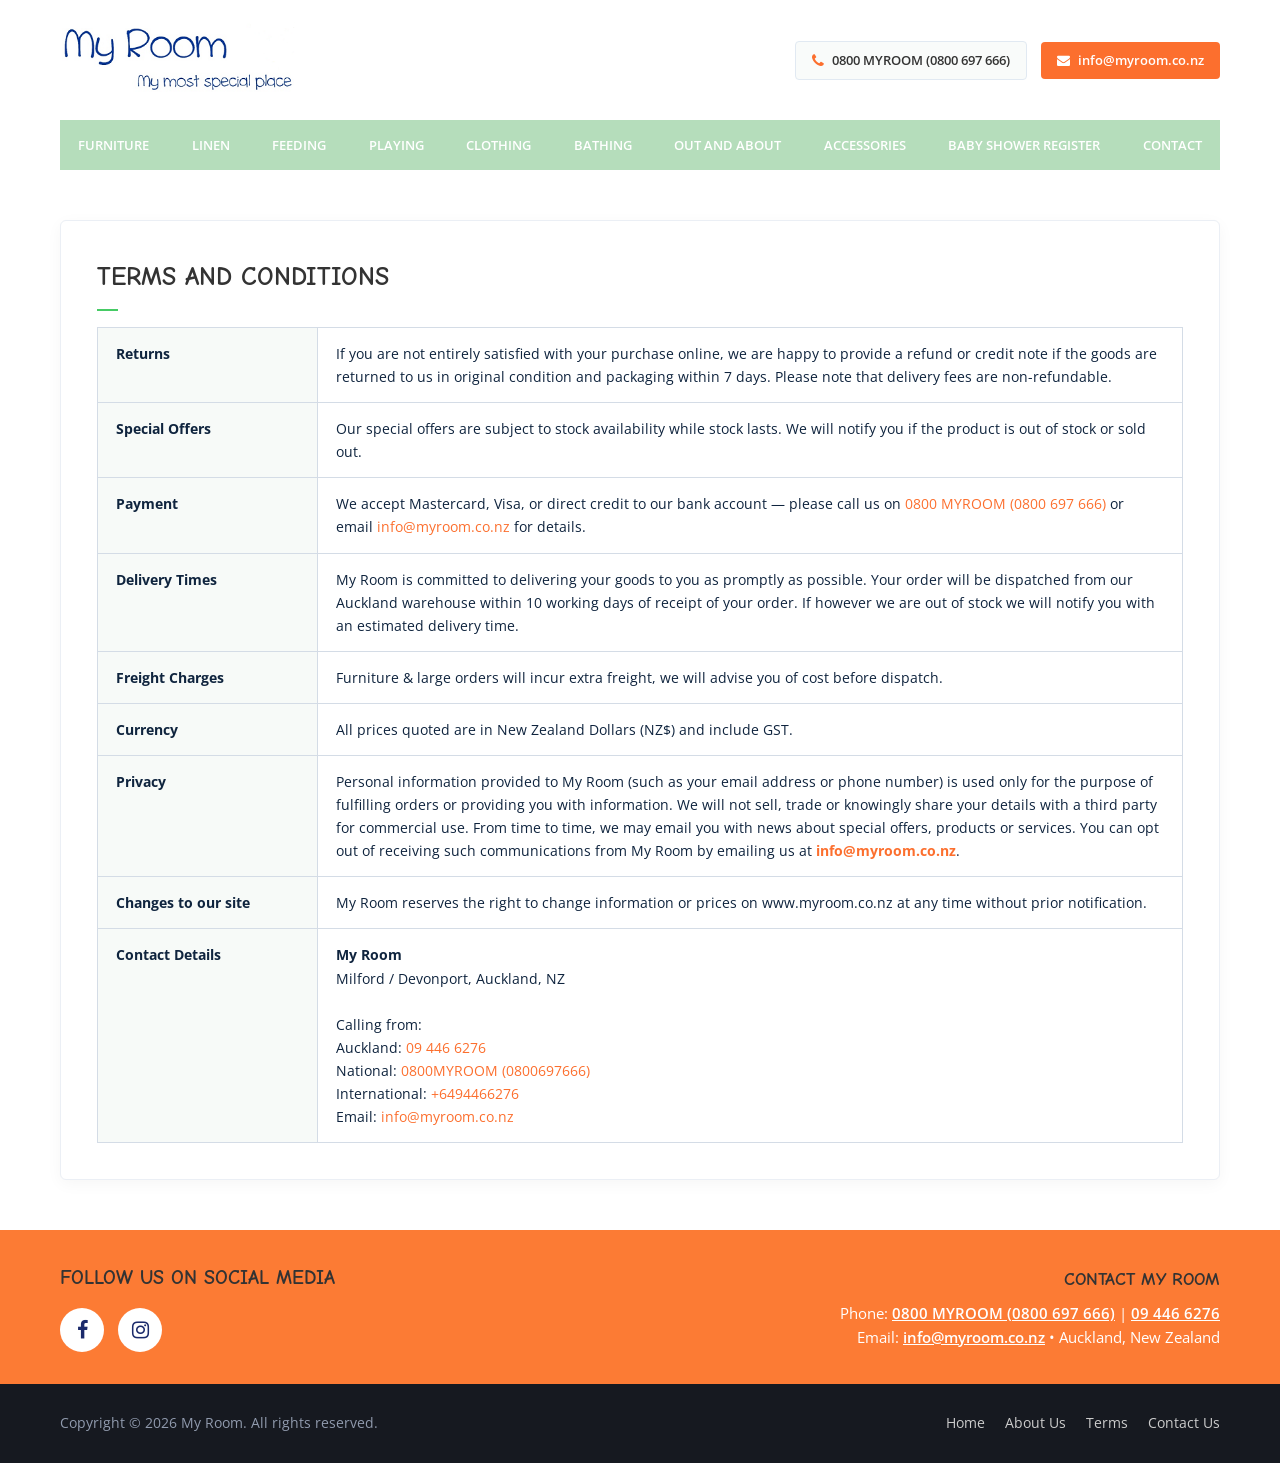
<file: terms.html>
<!DOCTYPE html>
<html lang="en">
<head>
  <meta charset="UTF-8">
  <meta name="viewport" content="width=device-width, initial-scale=1.0">
  <title>Terms &amp; Conditions — My Room | Auckland, NZ</title>
  <meta name="description" content="Terms and Conditions for My Room baby and children's boutique in Auckland, New Zealand.">
  <link rel="stylesheet" href="https://cdnjs.cloudflare.com/ajax/libs/font-awesome/4.7.0/css/font-awesome.min.css">
  <link rel="stylesheet" href="css/style.css">
</head>
<body>

  <!-- Header / Logo & Direct Contact -->
  <div class="sparky_full logorow">
    <header class="container">
      <div class="header-inner">
        <div class="sparky_logo_image">
          <a href="index.html">
            <img src="images/logo_small2.png" alt="My Room - My most special place">
          </a>
        </div>
        <div class="header-contact">
          <a href="tel:0800697666" class="header-contact-item header-contact-phone" title="Call us toll-free">
            <i class="fa fa-phone"></i>
            <span>0800 MYROOM (0800 697 666)</span>
          </a>
          <a href="mailto:info@myroom.co.nz" class="header-contact-item header-contact-email" title="Email us">
            <i class="fa fa-envelope"></i>
            <span>info@myroom.co.nz</span>
          </a>
        </div>
      </div>
    </header>
  </div>

  <!-- Top Navigation Menu -->
  <div class="sparky_full topmenurow">
    <div class="container">
      <nav class="nav-wrapper" aria-label="Main Navigation">
        <button class="mobile-menu-toggle" type="button" aria-expanded="false">
          <span>Menu</span>
          <i class="fa fa-bars"></i>
        </button>
        <ul class="menu navv mnu_topmenu">
          <li>
            <a href="furniture.html">Furniture</a>
            <ul class="submenu">
              <li><a href="furniture.html#beds">Beds</a></li>
              <li><a href="furniture.html#drawers-and-change-tables">Drawers and Change Tables</a></li>
              <li><a href="furniture.html#cots">Cots</a></li>
              <li><a href="furniture.html#table-chairs">Table &amp; Chairs</a></li>
            </ul>
          </li>
          <li>
            <a href="linen.html">Linen</a>
            <ul class="submenu">
              <li><a href="linen.html#blanket-and-duvets">Blanket and Duvets</a></li>
              <li><a href="linen.html#sheets">Sheets</a></li>
              <li><a href="linen.html#sleeping-bags">Sleeping Bags</a></li>
            </ul>
          </li>
          <li>
            <a href="feeding.html">Feeding</a>
            <ul class="submenu">
              <li><a href="feeding.html#bibs">Bibs</a></li>
              <li><a href="feeding.html#drink-bottles">Drink Bottles</a></li>
              <li><a href="feeding.html#lunch-boxes">Lunch Boxes</a></li>
              <li><a href="feeding.html#table-wear">Table Wear</a></li>
            </ul>
          </li>
          <li>
            <a href="playing.html">Playing</a>
            <ul class="submenu">
              <li><a href="playing.html#assorted-toys">Assorted Toys</a></li>
              <li><a href="playing.html#bath-toys">Bath Toys</a></li>
              <li><a href="playing.html#comforter-toys">Comforter Toys</a></li>
              <li><a href="playing.html#soft-toys">Soft Toys</a></li>
              <li><a href="playing.html#wooden-toys">Wooden Toys</a></li>
              <li><a href="playing.html#teething-toys">Teething Toys</a></li>
            </ul>
          </li>
          <li>
            <a href="clothing.html">Clothing</a>
            <ul class="submenu">
              <li><a href="clothing.html#winter-wear">Winter Wear</a></li>
              <li><a href="clothing.html#socks">Socks</a></li>
              <li><a href="clothing.html#footwear">Footwear</a></li>
              <li><a href="clothing.html#rompers-bodysuits">Rompers &amp; Bodysuits</a></li>
              <li><a href="clothing.html#formal-wear">Formal Wear</a></li>
              <li><a href="clothing.html#night-wear">Night Wear</a></li>
              <li><a href="clothing.html#all-in-one">All in One</a></li>
            </ul>
          </li>
          <li>
            <a href="bathing.html">Bathing</a>
            <ul class="submenu">
              <li><a href="bathing.html#towels-washers">Towels &amp; Washers</a></li>
              <li><a href="bathing.html#step-stools">Step Stools</a></li>
              <li><a href="bathing.html#brushes">Brushes</a></li>
              <li><a href="bathing.html#baths">Baths</a></li>
              <li><a href="bathing.html#bath-toys">Bath Toys</a></li>
            </ul>
          </li>
          <li>
            <a href="outandabout.html">Out and About</a>
          </li>
          <li>
            <a href="accessories.html">Accessories</a>
            <ul class="submenu">
              <li><a href="accessories.html#wraps">Wraps</a></li>
              <li><a href="accessories.html#umbrellas">Umbrellas</a></li>
              <li><a href="accessories.html#rugs">Rugs</a></li>
              <li><a href="accessories.html#nappy-bags">Nappy Bags</a></li>
              <li><a href="accessories.html#decor">Decor</a></li>
              <li><a href="accessories.html#lighting">Lighting</a></li>
              <li><a href="accessories.html#cushions">Cushions</a></li>
              <li><a href="accessories.html#clocks">Clocks</a></li>
              <li><a href="accessories.html#step-stools">Step Stools</a></li>
              <li><a href="accessories.html#back-pack">Back Pack</a></li>
            </ul>
          </li>
          <li>
            <a href="baby-shower-register.html">Baby Shower Register</a>
          </li>
          <li>
            <a href="contact.html">Contact</a>
          </li>
        </ul>
      </nav>
    </div>
  </div>

  <!-- Main Content -->
  <main class="sparky_full content_sparky">
    <div class="container">
      <div class="article-box">
        <h1 class="section-heading">Terms and Conditions</h1>

        <table class="terms-table">
          <tbody>
            <tr>
              <th>Returns</th>
              <td>If you are not entirely satisfied with your purchase online, we are happy to provide a refund or credit note if the goods are returned to us in original condition and packaging within 7 days. Please note that delivery fees are non-refundable.</td>
            </tr>
            <tr>
              <th>Special Offers</th>
              <td>Our special offers are subject to stock availability while stock lasts. We will notify you if the product is out of stock or sold out.</td>
            </tr>
            <tr>
              <th>Payment</th>
              <td>We accept Mastercard, Visa, or direct credit to our bank account — please call us on <a href="tel:0800697666">0800 MYROOM (0800 697 666)</a> or email <a href="mailto:info@myroom.co.nz">info@myroom.co.nz</a> for details.</td>
            </tr>
            <tr>
              <th>Delivery Times</th>
              <td>My Room is committed to delivering your goods to you as promptly as possible. Your order will be dispatched from our Auckland warehouse within 10 working days of receipt of your order. If however we are out of stock we will notify you with an estimated delivery time.</td>
            </tr>
            <tr>
              <th>Freight Charges</th>
              <td>Furniture &amp; large orders will incur extra freight, we will advise you of cost before dispatch.</td>
            </tr>
            <tr>
              <th>Currency</th>
              <td>All prices quoted are in New Zealand Dollars (NZ$) and include GST.</td>
            </tr>
            <tr>
              <th>Privacy</th>
              <td>Personal information provided to My Room (such as your email address or phone number) is used only for the purpose of fulfilling orders or providing you with information. We will not sell, trade or knowingly share your details with a third party for commercial use. From time to time, we may email you with news about special offers, products or services. You can opt out of receiving such communications from My Room by emailing us at <a href="mailto:info@myroom.co.nz"><strong>info@myroom.co.nz</strong></a>.</td>
            </tr>
            <tr>
              <th>Changes to our site</th>
              <td>My Room reserves the right to change information or prices on www.myroom.co.nz at any time without prior notification.</td>
            </tr>
            <tr>
              <th>Contact Details</th>
              <td>
                <strong>My Room</strong><br>
                Milford / Devonport, Auckland, NZ<br><br>
                Calling from:<br>
                Auckland: <a href="tel:+6494466276">09 446 6276</a><br>
                National: <a href="tel:0800697666">0800MYROOM (0800697666)</a><br>
                International: <a href="tel:+6494466276">+6494466276</a><br>
                Email: <a href="mailto:info@myroom.co.nz">info@myroom.co.nz</a>
              </td>
            </tr>
          </tbody>
        </table>
      </div>
    </div>
  </main>

  <!-- Social Media & Direct Contact Band -->
  <section class="sparky_full bottomrow2">
    <div class="container">
      <div class="bottomrow2-inner">
        <div>
          <h3>Follow Us on Social Media</h3>
          <div class="social-circles">
            <a href="https://www.facebook.com/Devonport-My-Room-children-boutique-101175506605422" target="_blank" rel="noopener noreferrer" class="social-circle" aria-label="Facebook">
              <i class="fa fa-facebook"></i>
            </a>
            <a href="https://www.instagram.com/myroomdevonport/" target="_blank" rel="noopener noreferrer" class="social-circle" aria-label="Instagram">
              <i class="fa fa-instagram"></i>
            </a>
          </div>
        </div>
        <div class="bottomrow2-contact">
          <strong>Contact My Room</strong>
          <div>Phone: <a href="tel:0800697666">0800 MYROOM (0800 697 666)</a> | <a href="tel:+6494466276">09 446 6276</a></div>
          <div>Email: <a href="mailto:info@myroom.co.nz">info@myroom.co.nz</a> &bull; Auckland, New Zealand</div>
        </div>
      </div>
    </div>
  </section>

  <!-- Footer -->
  <footer class="sparky_full footerrow">
    <div class="container">
      <div class="footer-inner">
        <p class="copyright">Copyright &copy; 2026 My Room. All rights reserved.</p>
        <ul class="menu standard mnu_footermenu">
          <li><a href="index.html">Home</a></li>
          <li><a href="about.html">About Us</a></li>
          <li><a href="terms.html">Terms</a></li>
          <li><a href="contact.html">Contact Us</a></li>
        </ul>
      </div>
    </div>
  </footer>

  <script src="js/main.js"></script>
</body>
</html>
</file>
<file: css/style.css>
/* ==========================================================================
   My Room (myroom.co.nz) - Static Website Stylesheet
   Recreated from the original Hot Baby Shop (style2) design without Joomla
   ========================================================================== */

@import url('https://fonts.googleapis.com/css2?family=Open+Sans:ital,wght@0,300;0,400;0,600;0,700;0,800;1,400&family=Comic+Neue:wght@400;700&display=swap');

:root {
  --sage-green: #b5ddbb;
  --sage-green-dark: #96cca0;
  --orange: #fc6f2e;
  --orange-band: #fc7b34;
  --navy-header: #222836;
  --charcoal-footer: #161920;
  --text-body: #8d9198;
  --text-dark: #333333;
  --text-heading: #242424;
  --footer-text: #909aad;
  --border-light: #e1e9f2;
  --bg-light: #f9fbfa;
  --white: #ffffff;
  --container-width: 1200px;
}

*, *::before, *::after {
  box-sizing: border-box;
}

body {
  margin: 0;
  padding: 0;
  font-family: 'Open Sans', sans-serif;
  font-size: 14px;
  font-weight: 400;
  line-height: 1.6;
  color: var(--text-body);
  background-color: var(--white);
  -webkit-font-smoothing: antialiased;
}

a {
  color: var(--orange);
  text-decoration: none;
  transition: color 0.2s ease, background-color 0.2s ease;
}

a:hover {
  color: var(--sage-green-dark);
}

img {
  max-width: 100%;
  height: auto;
}

.container {
  max-width: var(--container-width);
  margin: 0 auto;
  padding: 0 20px;
}

/* ==========================================================================
   Header / Logo Row
   ========================================================================== */

.logorow {
  padding: 22px 0;
  background: var(--white);
}

.header-inner {
  display: flex;
  align-items: center;
  justify-content: space-between;
  flex-wrap: wrap;
  gap: 20px;
}

.sparky_logo_image a {
  display: inline-block;
}

.sparky_logo_image img {
  height: 70px;
  width: auto;
  display: block;
}

.header-contact {
  display: flex;
  align-items: center;
  gap: 14px;
  flex-wrap: wrap;
}

.header-contact-item {
  display: inline-flex;
  align-items: center;
  gap: 8px;
  padding: 8px 16px;
  border-radius: 4px;
  font-size: 13px;
  font-weight: 600;
  text-decoration: none;
  transition: all 0.2s ease;
}

.header-contact-phone {
  background-color: var(--bg-light);
  color: var(--text-dark);
  border: 1px solid var(--border-light);
}

.header-contact-phone i {
  color: var(--orange);
  font-size: 15px;
}

.header-contact-phone:hover {
  border-color: var(--sage-green);
  background-color: var(--sage-green);
  color: var(--white);
}

.header-contact-phone:hover i {
  color: var(--white);
}

.header-contact-email {
  background-color: var(--orange);
  color: var(--white) !important;
}

.header-contact-email:hover {
  background-color: var(--sage-green);
  color: var(--white) !important;
}

/* ==========================================================================
   Top Navigation Bar
   ========================================================================== */

.topmenurow {
  background: transparent;
}

.nav-wrapper {
  background: var(--sage-green);
  position: relative;
}

.mobile-menu-toggle {
  display: none;
  width: 100%;
  background: var(--sage-green);
  color: var(--white);
  border: none;
  padding: 14px 20px;
  font-family: 'Open Sans', sans-serif;
  font-size: 14px;
  font-weight: 700;
  text-transform: uppercase;
  cursor: pointer;
  text-align: left;
  align-items: center;
  justify-content: space-between;
}

ul.mnu_topmenu {
  list-style: none;
  margin: 0;
  padding: 0;
  display: flex;
  flex-wrap: nowrap;
  justify-content: space-between;
  background: var(--sage-green);
}

ul.mnu_topmenu > li {
  position: relative;
  background: var(--sage-green);
  transition: background-color 0.2s ease;
}

ul.mnu_topmenu > li > a {
  display: block;
  color: var(--white);
  font-family: 'Open Sans', sans-serif;
  font-size: 13px;
  font-weight: 600;
  text-transform: uppercase;
  padding: 15px 18px;
  line-height: 20px;
  white-space: nowrap;
}

ul.mnu_topmenu > li:hover,
ul.mnu_topmenu > li.active {
  background: var(--orange);
}

ul.mnu_topmenu > li:hover > a,
ul.mnu_topmenu > li.active > a {
  color: var(--white);
}

/* Dropdown Submenus */
ul.mnu_topmenu > li > ul.submenu {
  display: none;
  position: absolute;
  top: 100%;
  left: 0;
  min-width: 220px;
  background: var(--orange);
  list-style: none;
  margin: 0;
  padding: 6px 0;
  z-index: 1000;
  box-shadow: 0 6px 16px rgba(0, 0, 0, 0.15);
}

ul.mnu_topmenu > li:hover > ul.submenu {
  display: block;
}

ul.mnu_topmenu > li > ul.submenu > li {
  margin: 0;
  padding: 0;
}

ul.mnu_topmenu > li > ul.submenu > li > a {
  display: block;
  padding: 9px 20px;
  color: var(--white);
  font-size: 13px;
  font-weight: 400;
  text-transform: none;
  transition: background-color 0.15s ease;
}

ul.mnu_topmenu > li > ul.submenu > li > a:hover {
  background: rgba(0, 0, 0, 0.12);
  color: var(--white);
}

/* ==========================================================================
   Hero Carousel (Home Page)
   ========================================================================== */

.carouselrow {
  position: relative;
  background: var(--white);
  overflow: hidden;
}

.carousel-viewport {
  max-width: var(--container-width);
  margin: 0 auto;
  position: relative;
  overflow: hidden;
}

.carousel-track {
  display: flex;
  transition: transform 0.5s ease-in-out;
}

.carousel-slide {
  min-width: 100%;
  display: flex;
  align-items: center;
  justify-content: center;
  background: var(--white);
}

.carousel-slide img {
  width: 100%;
  max-height: 460px;
  height: auto;
  object-fit: contain;
  display: block;
}

.carousel-btn {
  position: absolute;
  top: 50%;
  transform: translateY(-50%);
  width: 44px;
  height: 44px;
  border-radius: 50%;
  background: rgba(255, 255, 255, 0.9);
  border: 3px solid var(--sage-green);
  color: var(--sage-green);
  display: flex;
  align-items: center;
  justify-content: center;
  cursor: pointer;
  z-index: 10;
  transition: all 0.2s ease;
  font-size: 18px;
}

.carousel-btn:hover {
  border-color: var(--orange);
  color: var(--orange);
}

.carousel-btn-prev {
  left: 16px;
}

.carousel-btn-next {
  right: 16px;
}

.carousel-dots {
  position: absolute;
  bottom: 18px;
  left: 50%;
  transform: translateX(-50%);
  display: flex;
  gap: 10px;
  z-index: 10;
}

.carousel-dot {
  width: 16px;
  height: 16px;
  border-radius: 50%;
  background: transparent;
  border: 3px solid var(--sage-green);
  cursor: pointer;
  padding: 0;
  transition: border-color 0.2s ease, transform 0.2s ease;
}

.carousel-dot:hover,
.carousel-dot.is-selected {
  border-color: var(--orange);
  transform: scale(1.1);
}

/* ==========================================================================
   Six Category Feature Tiles (.bannersrow)
   ========================================================================== */

.bannersrow {
  background: var(--sage-green);
  padding: 25px 0;
}

.banners-grid {
  display: grid;
  grid-template-columns: repeat(6, 1fr);
  gap: 20px;
  justify-items: center;
}

.view {
  width: 180px;
  height: 180px;
  margin: 10px 0;
  overflow: hidden;
  position: relative;
  text-align: center;
  cursor: pointer;
  border-radius: 2px;
}

.view .mask {
  width: 180px;
  height: 180px;
  position: absolute;
  overflow: hidden;
  top: 0;
  left: 0;
  display: flex;
  flex-direction: column;
  align-items: center;
  justify-content: center;
}

.view img {
  width: 180px;
  height: 180px;
  object-fit: cover;
  display: block;
  position: relative;
  transition: all 0.2s ease-in;
}

.view h2 {
  font-family: 'Comic Sans MS', 'Comic Neue', 'Open Sans', sans-serif;
  text-transform: uppercase;
  color: var(--white);
  text-align: center;
  position: relative;
  font-size: 22px;
  font-weight: 400;
  padding: 10px;
  margin: 0 0 12px 0;
  background: none;
}

.view a.buttons {
  display: inline-block;
  text-decoration: none;
  padding: 7px 14px;
  background: var(--sage-green);
  color: var(--white) !important;
  text-transform: uppercase;
  font-size: 12px;
  font-weight: 600;
  border: none;
  transition: background-color 0.2s ease;
}

.view a.buttons:hover {
  background: var(--charcoal-footer);
}

/* Original view-third hover effect */
.view-third .mask {
  background: rgba(252, 111, 46, 0.94);
  opacity: 0;
  transform: translate(260px, -100px) rotate(180deg);
  transition: all 0.35s ease-in-out;
}

.view-third h2 {
  transform: translateY(-80px);
  transition: all 0.25s ease-in-out;
}

.view-third a.buttons {
  transform: translateY(-140px);
  transition: all 0.25s ease-in-out;
}

.view-third:hover .mask,
.view-third:focus-within .mask {
  opacity: 1;
  transform: translate(0px, 0px) rotate(0deg);
}

.view-third:hover h2,
.view-third:focus-within h2 {
  transform: translateY(0px);
  transition-delay: 0.15s;
}

.view-third:hover a.buttons,
.view-third:focus-within a.buttons {
  transform: translateY(0px);
  transition-delay: 0.1s;
}

.tile-caption {
  display: none;
  text-align: center;
  color: var(--white);
  font-family: 'Comic Sans MS', 'Comic Neue', 'Open Sans', sans-serif;
  font-size: 14px;
  font-weight: 700;
  text-transform: uppercase;
  letter-spacing: 0.5px;
  margin-top: 4px;
}

.tile-wrapper {
  display: flex;
  flex-direction: column;
  align-items: center;
}

/* ==========================================================================
   Category Page Header Banner (.headerrow)
   ========================================================================== */

.headerrow {
  background: var(--navy-header);
  text-transform: none;
  color: var(--white);
  font-weight: 300;
  font-size: 20px;
  overflow: hidden;
}

.headerrow-inner {
  display: flex;
  align-items: center;
  justify-content: space-between;
  gap: 30px;
  min-height: 201px;
}

.headerrow-text {
  padding: 30px 0;
}

.headerrow-text .heading {
  font-size: 40px;
  font-weight: 900;
  line-height: 1.15;
  margin-bottom: 8px;
  color: var(--white);
}

.headerrow-text .subheading {
  font-size: 20px;
  font-weight: 300;
  color: #dce3ec;
}

.headerrow-image img {
  display: block;
  max-height: 201px;
  width: auto;
  object-fit: cover;
}

/* ==========================================================================
   Main Content Area (.content_sparky)
   ========================================================================== */

.content_sparky {
  padding: 50px 0;
}

.section-heading {
  font-family: 'Comic Sans MS', 'Comic Neue', 'Open Sans', sans-serif;
  font-size: 26px;
  font-weight: 700;
  color: var(--text-dark);
  text-transform: uppercase;
  margin: 0 0 15px 0;
  padding-bottom: 12px;
  background: url('../images/heading_bg2.png') no-repeat left bottom;
}

.lead-text {
  font-size: 16px;
  line-height: 1.75;
  color: #5c616a;
  max-width: 850px;
  margin-bottom: 30px;
}

/* Category & Subcategory Showcase Cards */
.subcategory-grid {
  display: grid;
  grid-template-columns: repeat(auto-fill, minmax(260px, 1fr));
  gap: 24px;
  margin: 30px 0 40px;
}

.subcategory-card {
  background: var(--white);
  border: 1px solid #ebeff5;
  border-top: 4px solid var(--sage-green);
  border-radius: 4px;
  padding: 24px;
  box-shadow: 0 4px 16px rgba(0, 0, 0, 0.05);
  transition: transform 0.2s ease, box-shadow 0.2s ease, border-top-color 0.2s ease;
  display: flex;
  flex-direction: column;
  justify-content: space-between;
}

.subcategory-card:hover {
  transform: translateY(-3px);
  box-shadow: 0 8px 24px rgba(0, 0, 0, 0.09);
  border-top-color: var(--orange);
}

.subcategory-card h3 {
  font-family: 'Comic Sans MS', 'Comic Neue', 'Open Sans', sans-serif;
  font-size: 19px;
  color: var(--text-dark);
  margin: 0 0 10px 0;
  text-transform: uppercase;
}

.subcategory-card p {
  margin: 0 0 16px 0;
  font-size: 14px;
  color: var(--text-body);
}

.subcategory-card .card-tags {
  display: flex;
  flex-wrap: wrap;
  gap: 6px;
  margin-top: auto;
}

.subcategory-card .tag {
  background: var(--bg-light);
  border: 1px solid var(--border-light);
  color: #555;
  font-size: 12px;
  padding: 4px 10px;
  border-radius: 20px;
}

/* Enquiry Callout Banner (Replaces Online Ordering / Cart) */
.enquiry-banner {
  background: var(--bg-light);
  border: 2px solid var(--sage-green);
  border-radius: 6px;
  padding: 32px;
  margin-top: 35px;
  display: flex;
  align-items: center;
  justify-content: space-between;
  flex-wrap: wrap;
  gap: 24px;
}

.enquiry-banner-content h3 {
  font-family: 'Comic Sans MS', 'Comic Neue', 'Open Sans', sans-serif;
  font-size: 22px;
  color: var(--text-dark);
  margin: 0 0 8px 0;
  text-transform: uppercase;
}

.enquiry-banner-content p {
  margin: 0;
  font-size: 15px;
  color: #5c616a;
}

.enquiry-actions {
  display: flex;
  gap: 14px;
  flex-wrap: wrap;
}

.btn {
  display: inline-flex;
  align-items: center;
  gap: 8px;
  padding: 13px 28px;
  color: var(--white) !important;
  background-color: var(--sage-green);
  border: none;
  border-radius: 4px;
  text-transform: uppercase;
  font-weight: 700;
  font-size: 13px;
  cursor: pointer;
  transition: background-color 0.2s ease, transform 0.15s ease;
  text-decoration: none;
}

.btn:hover {
  background-color: var(--orange);
  color: var(--white) !important;
}

.btn-orange {
  background-color: var(--orange);
}

.btn-orange:hover {
  background-color: var(--navy-header);
}

/* ==========================================================================
   Contact Page Cards (No Contact Form - Email & Phone Only)
   ========================================================================== */

.contact-cards-grid {
  display: grid;
  grid-template-columns: repeat(auto-fit, minmax(280px, 1fr));
  gap: 28px;
  margin: 30px 0 40px;
}

.contact-card {
  background: var(--white);
  border: 1px solid #e6ecf2;
  border-top: 4px solid var(--orange);
  border-radius: 6px;
  padding: 32px 26px;
  text-align: center;
  box-shadow: 0 6px 20px rgba(0, 0, 0, 0.05);
}

.contact-card-icon {
  width: 64px;
  height: 64px;
  border-radius: 50%;
  background: var(--sage-green);
  color: var(--white);
  display: inline-flex;
  align-items: center;
  justify-content: center;
  font-size: 26px;
  margin-bottom: 18px;
}

.contact-card h3 {
  font-family: 'Comic Sans MS', 'Comic Neue', 'Open Sans', sans-serif;
  font-size: 20px;
  color: var(--text-dark);
  text-transform: uppercase;
  margin: 0 0 12px 0;
}

.contact-card p {
  margin: 0 0 10px 0;
  font-size: 15px;
  color: #555;
}

.contact-card .contact-highlight {
  display: block;
  font-size: 22px;
  font-weight: 700;
  color: var(--orange);
  margin: 10px 0;
}

.contact-card .contact-highlight:hover {
  color: var(--sage-green-dark);
}

/* Content Page Box (About Us, Terms) */
.article-box {
  background: var(--white);
  border: 1px solid #ebeff5;
  border-radius: 6px;
  padding: 36px;
  box-shadow: 0 4px 16px rgba(0, 0, 0, 0.04);
}

.article-box h2 {
  font-family: 'Comic Sans MS', 'Comic Neue', 'Open Sans', sans-serif;
  color: var(--text-dark);
  font-size: 24px;
  margin: 0 0 20px 0;
  text-transform: uppercase;
}

.article-box h3 {
  color: var(--text-dark);
  font-size: 17px;
  margin: 24px 0 8px 0;
  text-transform: uppercase;
}

.article-box p {
  color: #5c616a;
  font-size: 15px;
  line-height: 1.75;
  margin: 0 0 16px 0;
}

/* Terms 2-Column Table (matching original /terms layout) */
.terms-table {
  width: 100%;
  border-collapse: collapse;
  margin-top: 16px;
}

.terms-table th,
.terms-table td {
  border: 1px solid #d4dce6;
  padding: 14px 18px;
  vertical-align: top;
  text-align: left;
  font-size: 14px;
  line-height: 1.65;
  color: #0f243e;
}

.terms-table th {
  width: 220px;
  font-weight: 700;
  background-color: #f7faf8;
}

/* ==========================================================================
   Social Media Row (.bottomrow2)
   ========================================================================== */

.bottomrow2 {
  background: var(--orange-band);
  color: var(--text-dark);
  padding: 32px 0;
}

.bottomrow2-inner {
  display: flex;
  align-items: center;
  justify-content: space-between;
  flex-wrap: wrap;
  gap: 24px;
}

.bottomrow2 h3 {
  font-family: 'Comic Sans MS', 'Comic Neue', 'Open Sans', sans-serif;
  color: var(--text-dark);
  text-transform: uppercase;
  font-size: 20px;
  font-weight: 700;
  margin: 0 0 14px 0;
}

.social-circles {
  display: flex;
  gap: 14px;
}

.social-circle {
  width: 44px;
  height: 44px;
  border-radius: 50%;
  background: var(--white);
  color: #1b2a6b !important;
  display: inline-flex;
  align-items: center;
  justify-content: center;
  font-size: 20px;
  transition: transform 0.2s ease, background-color 0.2s ease;
}

.social-circle:hover {
  transform: scale(1.08);
  background: var(--charcoal-footer);
  color: var(--white) !important;
}

.bottomrow2-contact {
  color: var(--white);
  font-size: 15px;
  text-align: right;
}

.bottomrow2-contact strong {
  display: block;
  font-family: 'Comic Sans MS', 'Comic Neue', 'Open Sans', sans-serif;
  font-size: 18px;
  color: var(--text-dark);
  text-transform: uppercase;
  margin-bottom: 6px;
}

.bottomrow2-contact a {
  color: var(--white);
  font-weight: 600;
  text-decoration: underline;
}

.bottomrow2-contact a:hover {
  color: var(--charcoal-footer);
}

/* ==========================================================================
   Footer (.footerrow)
   ========================================================================== */

.footerrow {
  background: var(--charcoal-footer);
  color: var(--footer-text);
  padding: 28px 0;
  font-size: 14px;
}

.footer-inner {
  display: flex;
  align-items: center;
  justify-content: space-between;
  flex-wrap: wrap;
  gap: 16px;
}

.copyright {
  margin: 0;
}

ul.mnu_footermenu {
  list-style: none;
  margin: 0;
  padding: 0;
  display: flex;
  flex-wrap: wrap;
  gap: 20px;
}

ul.mnu_footermenu li {
  margin: 0;
}

ul.mnu_footermenu a {
  color: #cccccc;
  font-size: 14px;
  transition: color 0.2s ease;
}

ul.mnu_footermenu a:hover {
  color: var(--orange);
}

/* ==========================================================================
   Responsive Design
   ========================================================================== */

@media (max-width: 1180px) {
  ul.mnu_topmenu > li > a {
    padding: 15px 14px;
    font-size: 12px;
  }

  .banners-grid {
    grid-template-columns: repeat(3, 1fr);
  }
}

@media (max-width: 900px) {
  .tile-caption {
    display: block;
  }

  .terms-table th,
  .terms-table td {
    display: block;
    width: 100%;
  }

  .mobile-menu-toggle {
    display: flex;
  }

  ul.mnu_topmenu {
    display: none;
    flex-direction: column;
    width: 100%;
  }

  ul.mnu_topmenu.is-open {
    display: flex;
  }

  ul.mnu_topmenu > li > ul.submenu {
    position: static;
    box-shadow: none;
    background: rgba(0, 0, 0, 0.08);
    display: block;
    padding-left: 15px;
  }

  .headerrow-inner {
    flex-direction: column;
    text-align: center;
  }

  .headerrow-text {
    padding-bottom: 10px;
  }

  .bottomrow2-contact {
    text-align: left;
  }
}

@media (max-width: 640px) {
  .header-inner {
    flex-direction: column;
    text-align: center;
  }

  .header-contact {
    justify-content: center;
  }

  .banners-grid {
    grid-template-columns: repeat(2, 1fr);
    gap: 14px;
  }

  .view,
  .view .mask,
  .view img {
    width: 150px;
    height: 150px;
  }

  .headerrow-text .heading {
    font-size: 28px;
  }

  .footer-inner {
    flex-direction: column;
    text-align: center;
  }

  ul.mnu_footermenu {
    justify-content: center;
  }
}
</file>
